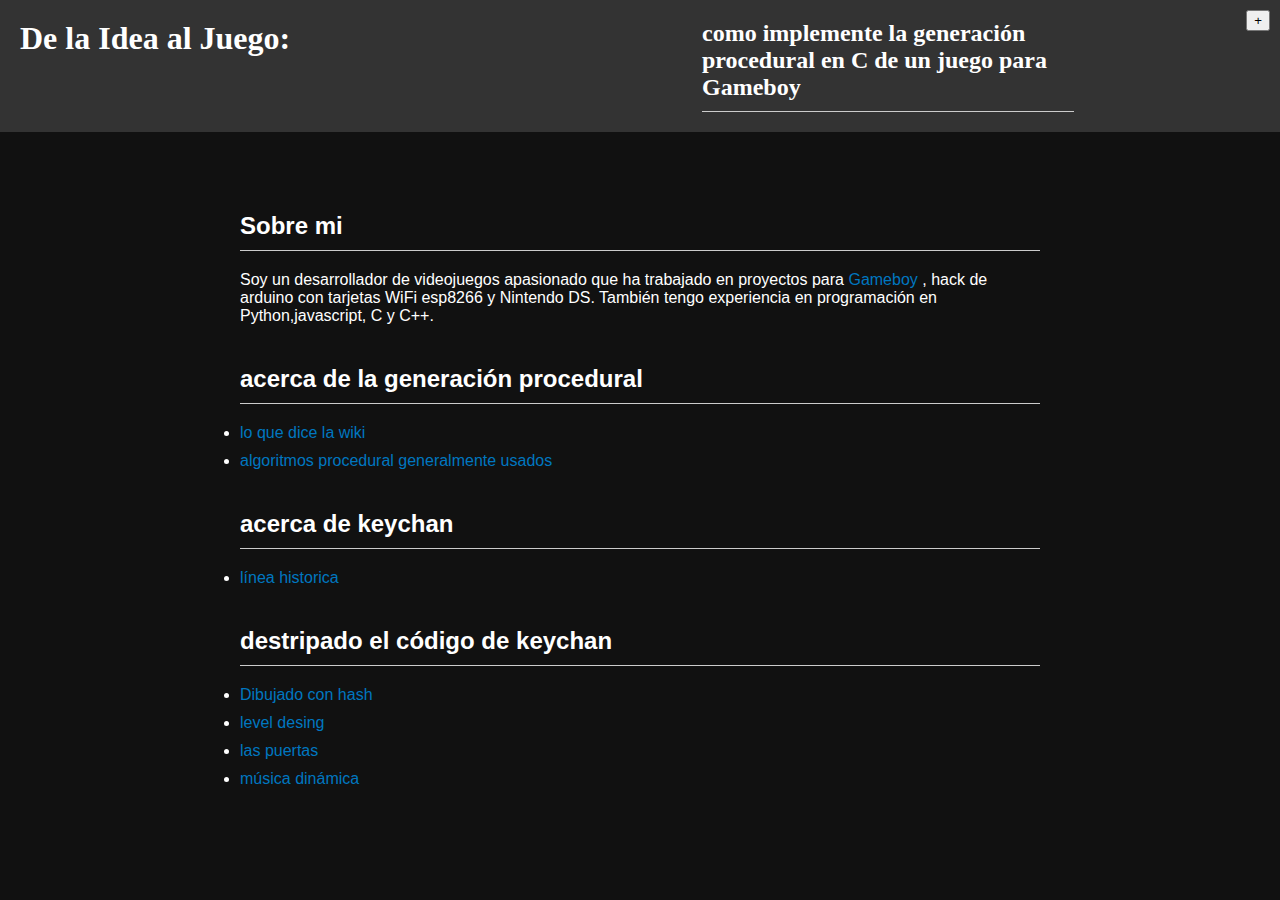
<file: index.html>
<html>
  <head>
    <meta http-equiv="Content-Type" content="text/html; charset=UTF-8">
    <meta name="viewport" content="width=device-width, initial-scale=1.0">
  
  <title>index</title>
  
    
    


<script>

function isOldBrowser() {
  const userAgent = navigator.userAgent;
  const isOldIE = /MSIE \d/.test(userAgent);
  const isOldFirefox = /firefox\/(2\.|3\.6)/i.test(userAgent);

  
  const isOldWindows = /Windows NT 5\./i.test(userAgent);
  
  

  return isOldIE  || isOldFirefox   || isOldWindows  ;
}




if(isOldBrowser()) {
window.location.href = "src/index.html";
} 
else{
window.location.href = "src/index.html";
} 

</script>

</head>
<body>
  <h1>Cargando página...</h1>
</body>
</html>
</file>
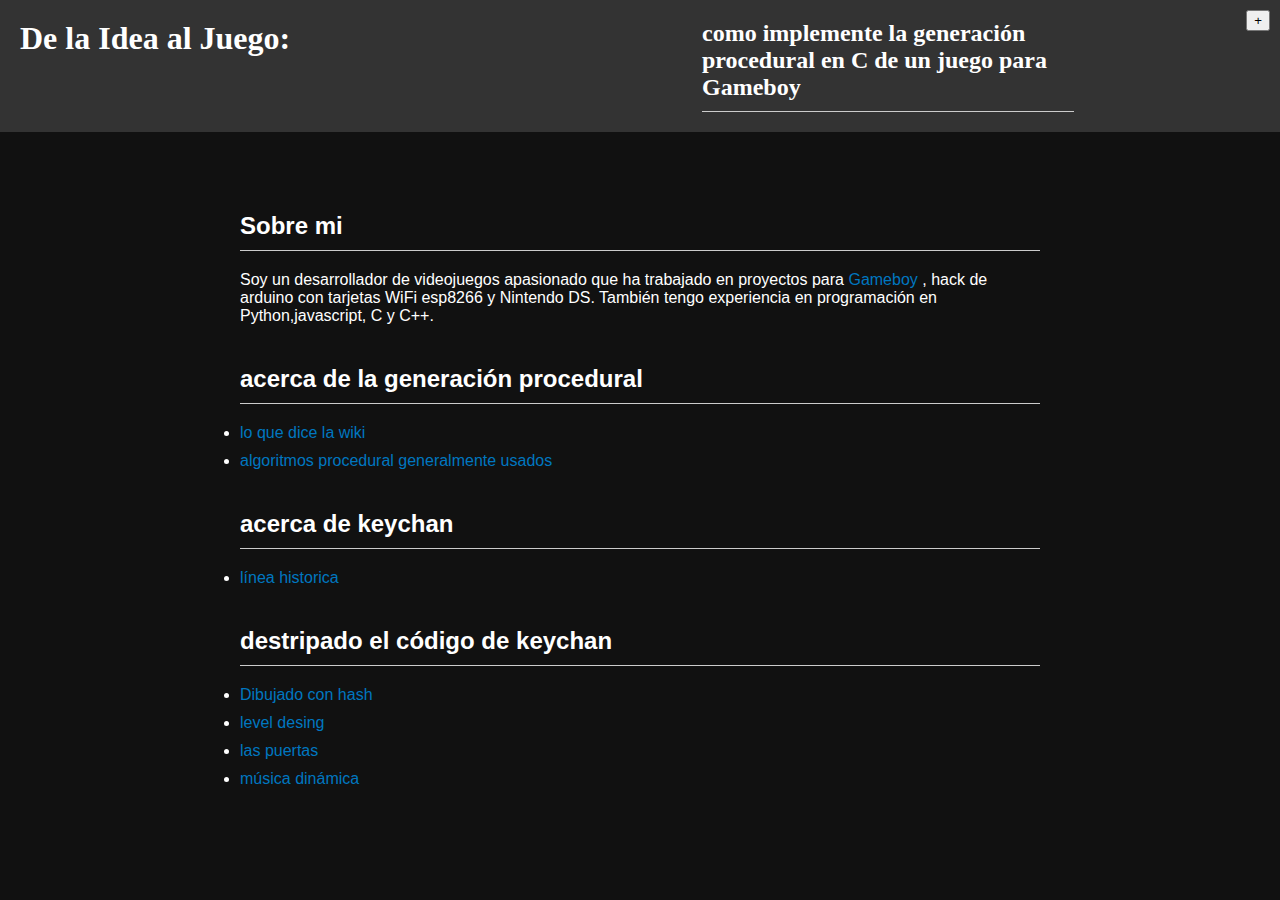
<file: src/index.html>
<!DOCTYPE html>
<html lang="en">
<head>
    <meta charset="UTF-8">
    <meta name="viewport" content="width=device-width, initial-scale=1.0">
    <title>Pantalla Completa</title>
    <style>
        /* Estilos para el botón */
        #fullscreen-button {
            position: fixed;
            top: 10px; /* Ajusta la posición vertical según tus preferencias */
            right: 10px; /* Ajusta la posición horizontal según tus preferencias */
            z-index: 999; /* Asegura que el botón esté en la parte superior */
        }
    </style>
</head>
<body style="margin: 0; overflow: hidden;">
    <button id="fullscreen-button">+</button>
    <iframe style="width: 100%; height: 100%; position: absolute; top: 0; left: 0; border: none;" id="embedded-iframe" src="i.html"></iframe>

    <script>
        const fullscreenButton = document.getElementById('fullscreen-button');
        const iframe = document.getElementById('embedded-iframe');

        fullscreenButton.addEventListener('click', () => {
            if (iframe) {
                if (iframe.requestFullscreen) {
                    iframe.requestFullscreen();
                } else if (iframe.mozRequestFullScreen) { // Firefox
                    iframe.mozRequestFullScreen();
                } else if (iframe.webkitRequestFullscreen) { // Chrome, Safari y Opera
                    iframe.webkitRequestFullscreen();
                } else if (iframe.msRequestFullscreen) { // Internet Explorer/Edge
                    iframe.msRequestFullscreen();
                }
            }
        });
    </script>
</body>
</html>
</file>
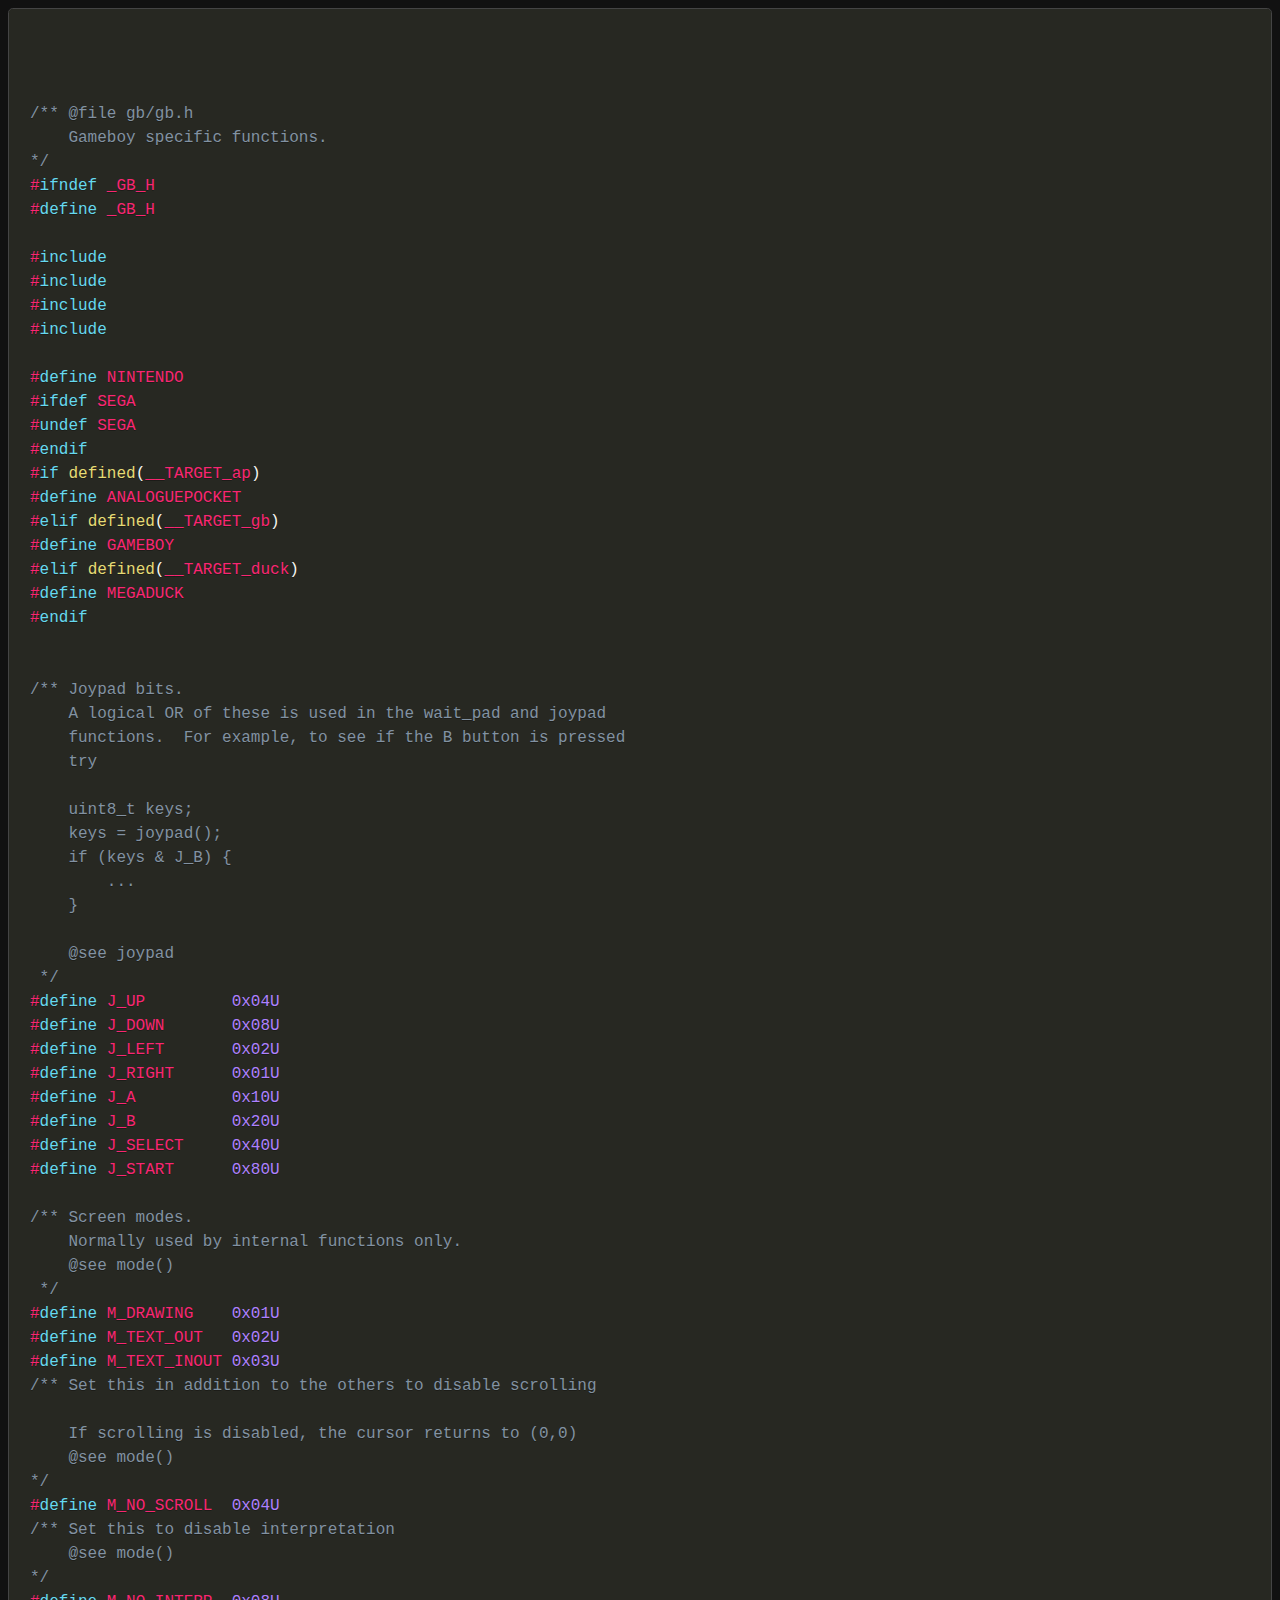
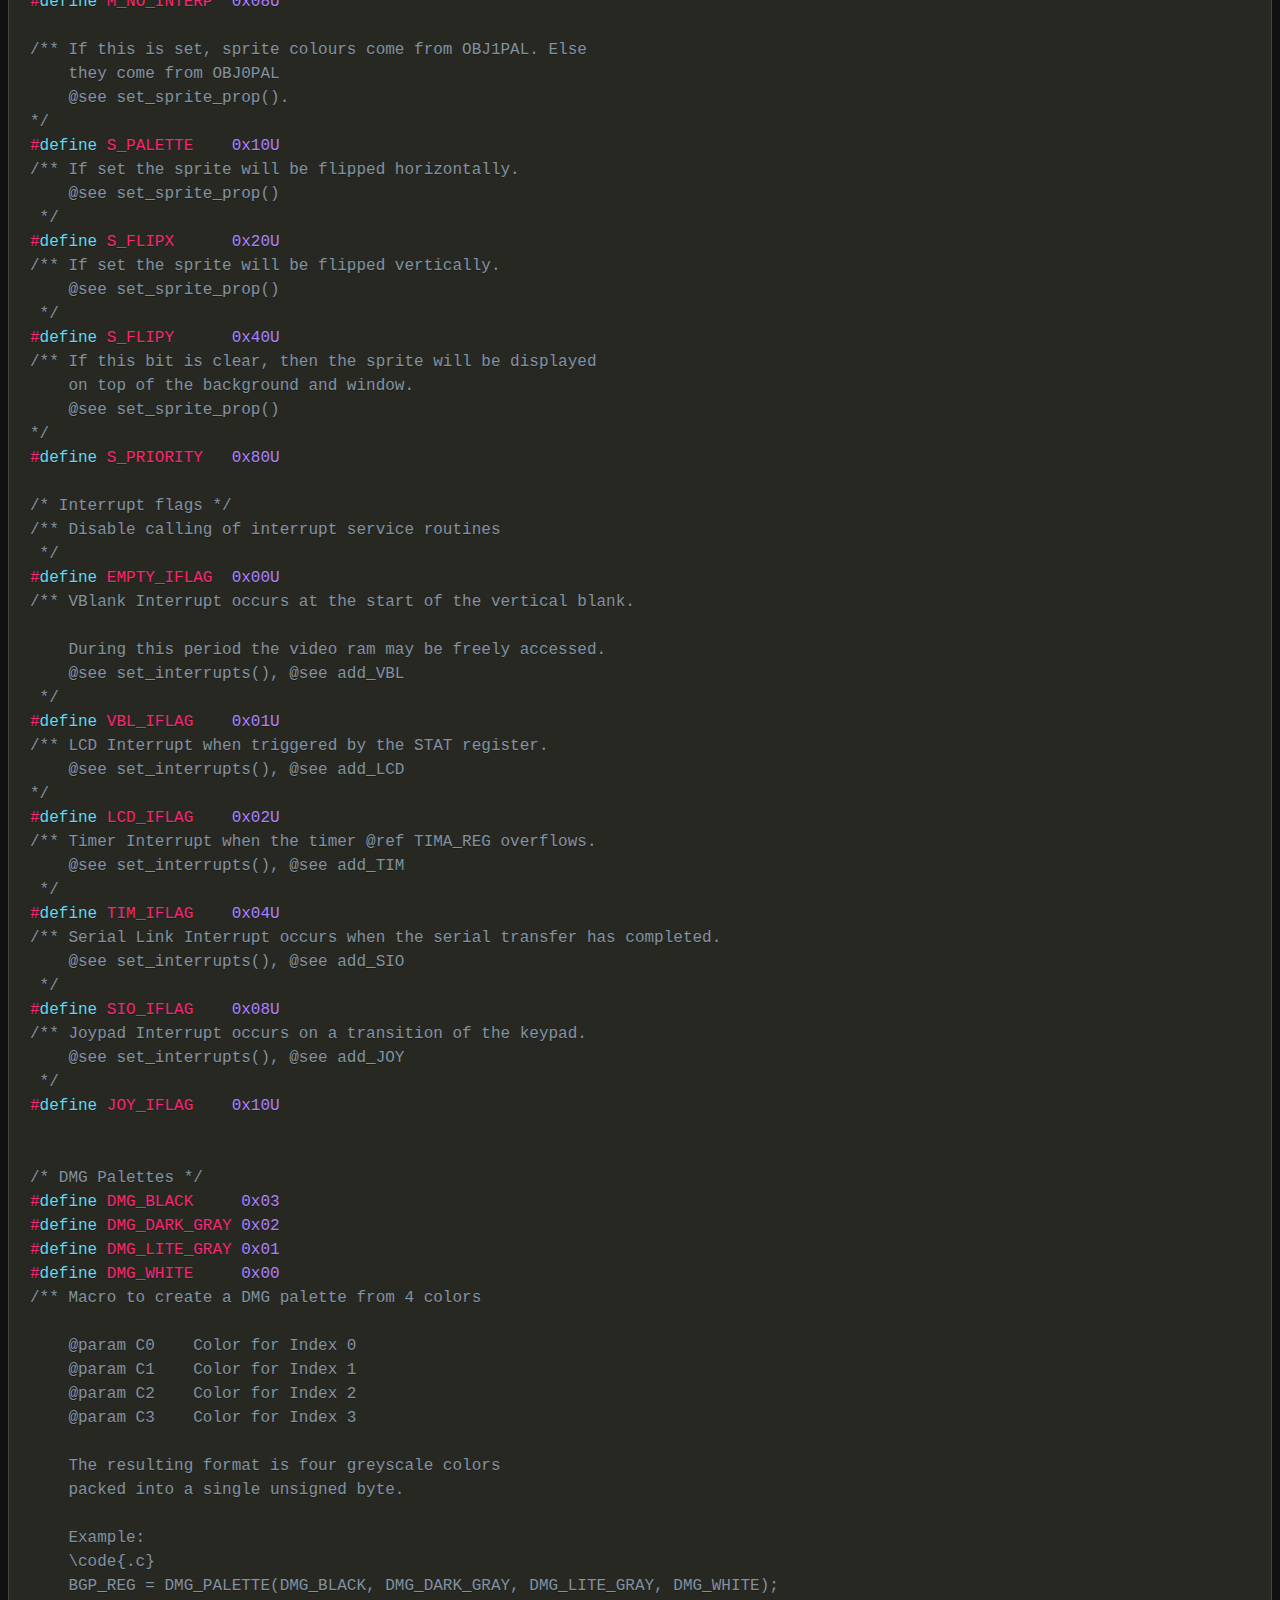
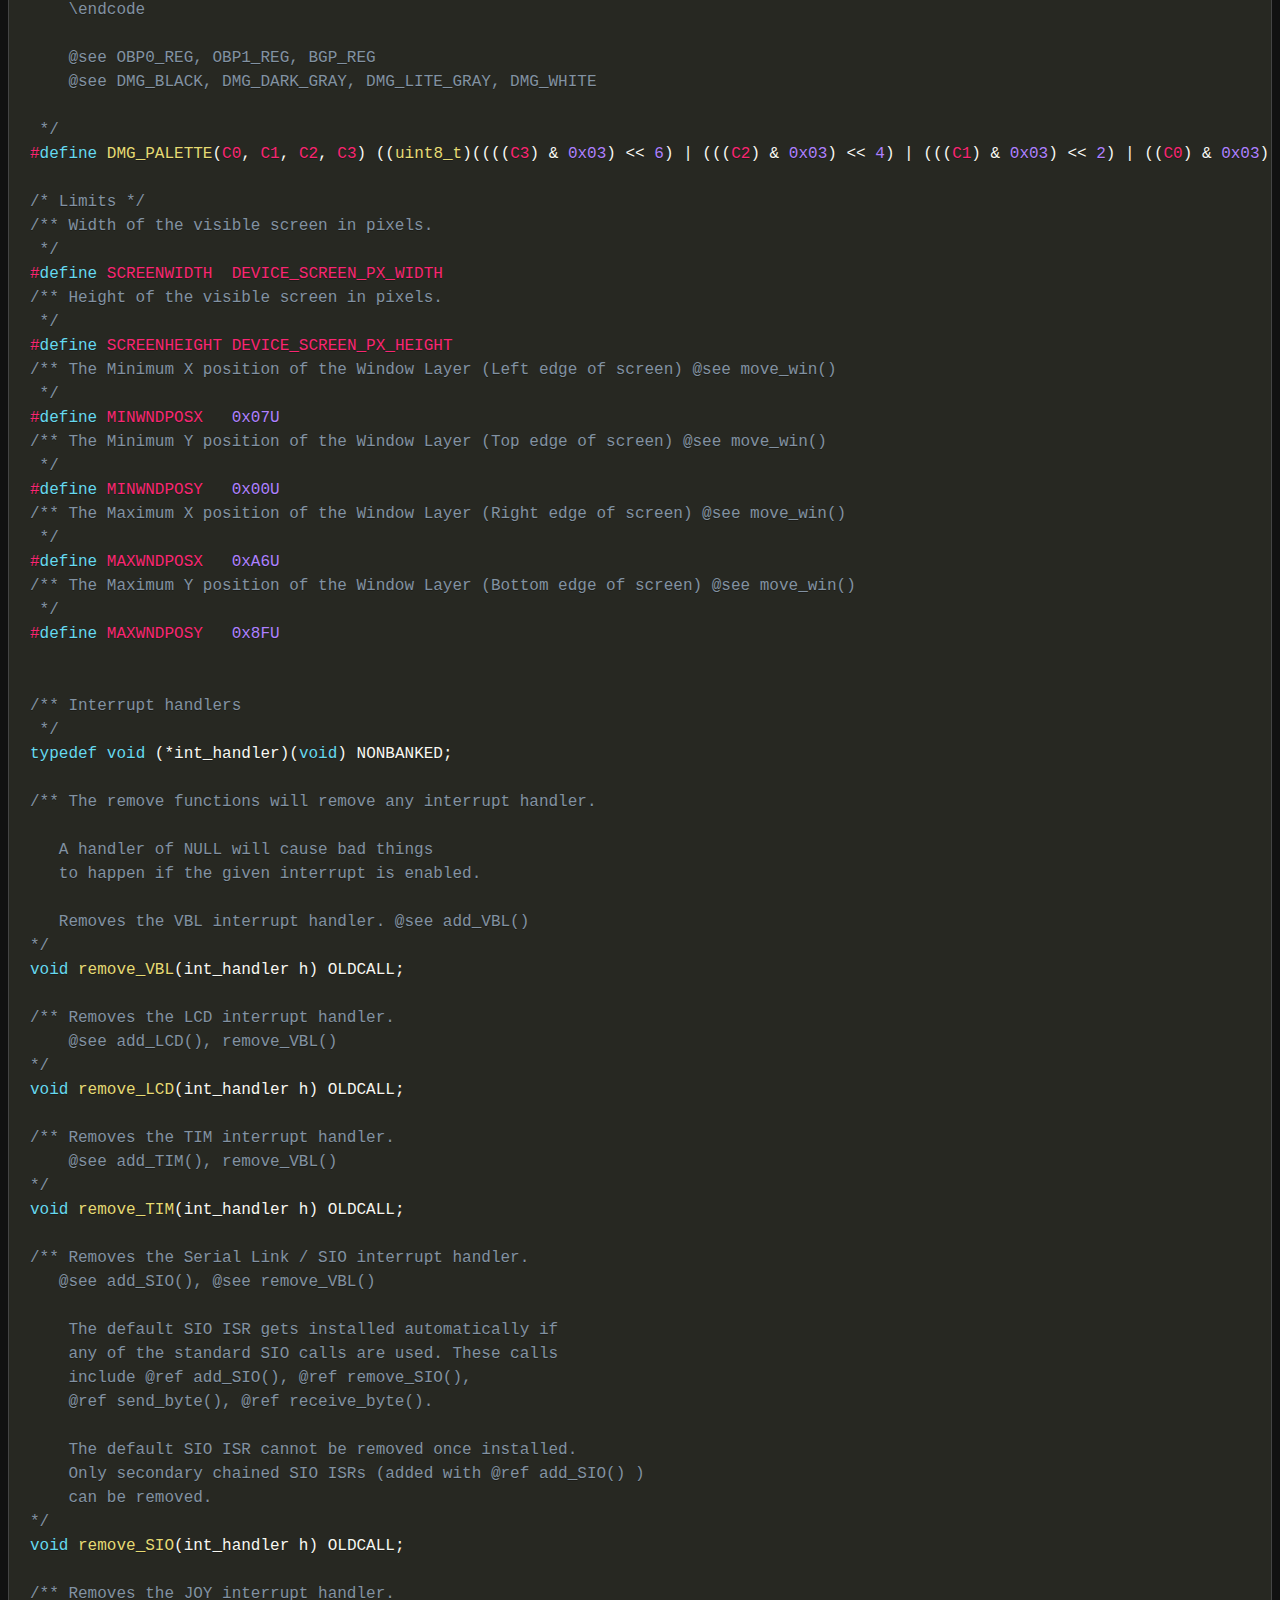
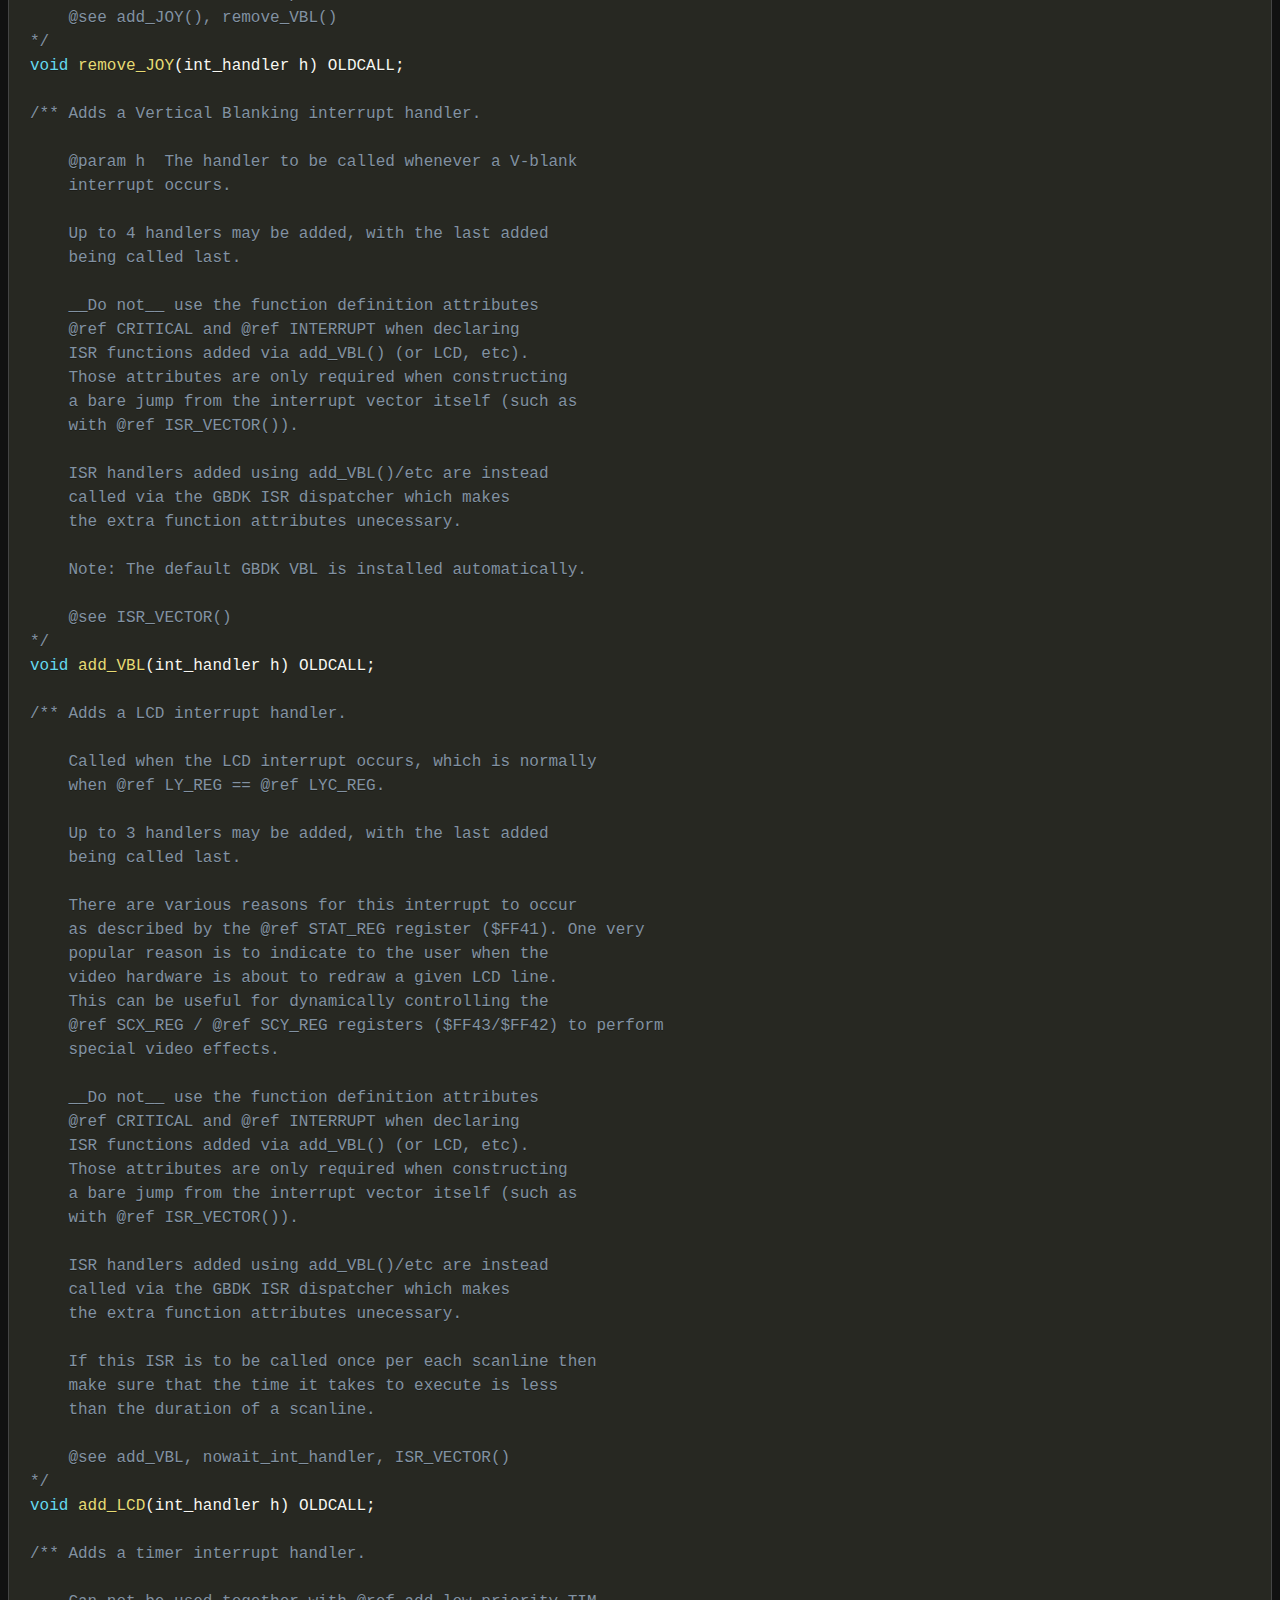
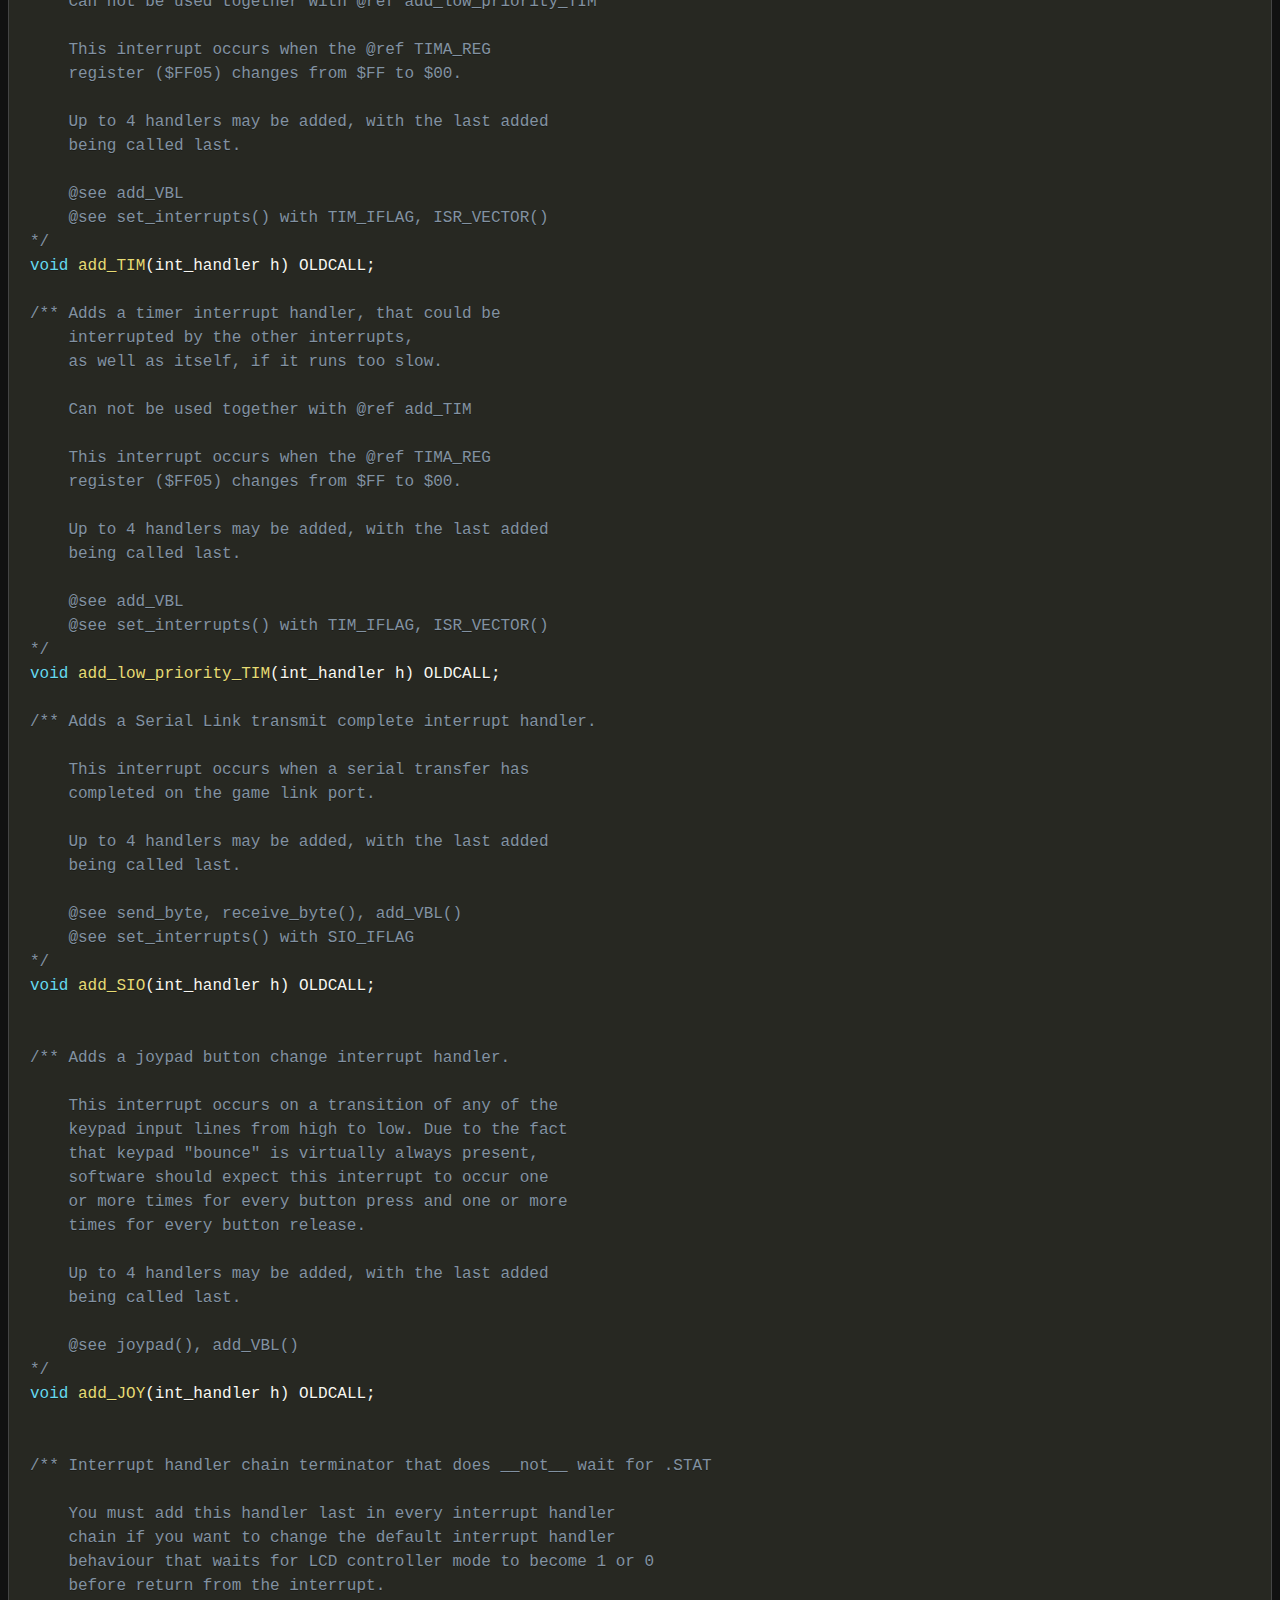
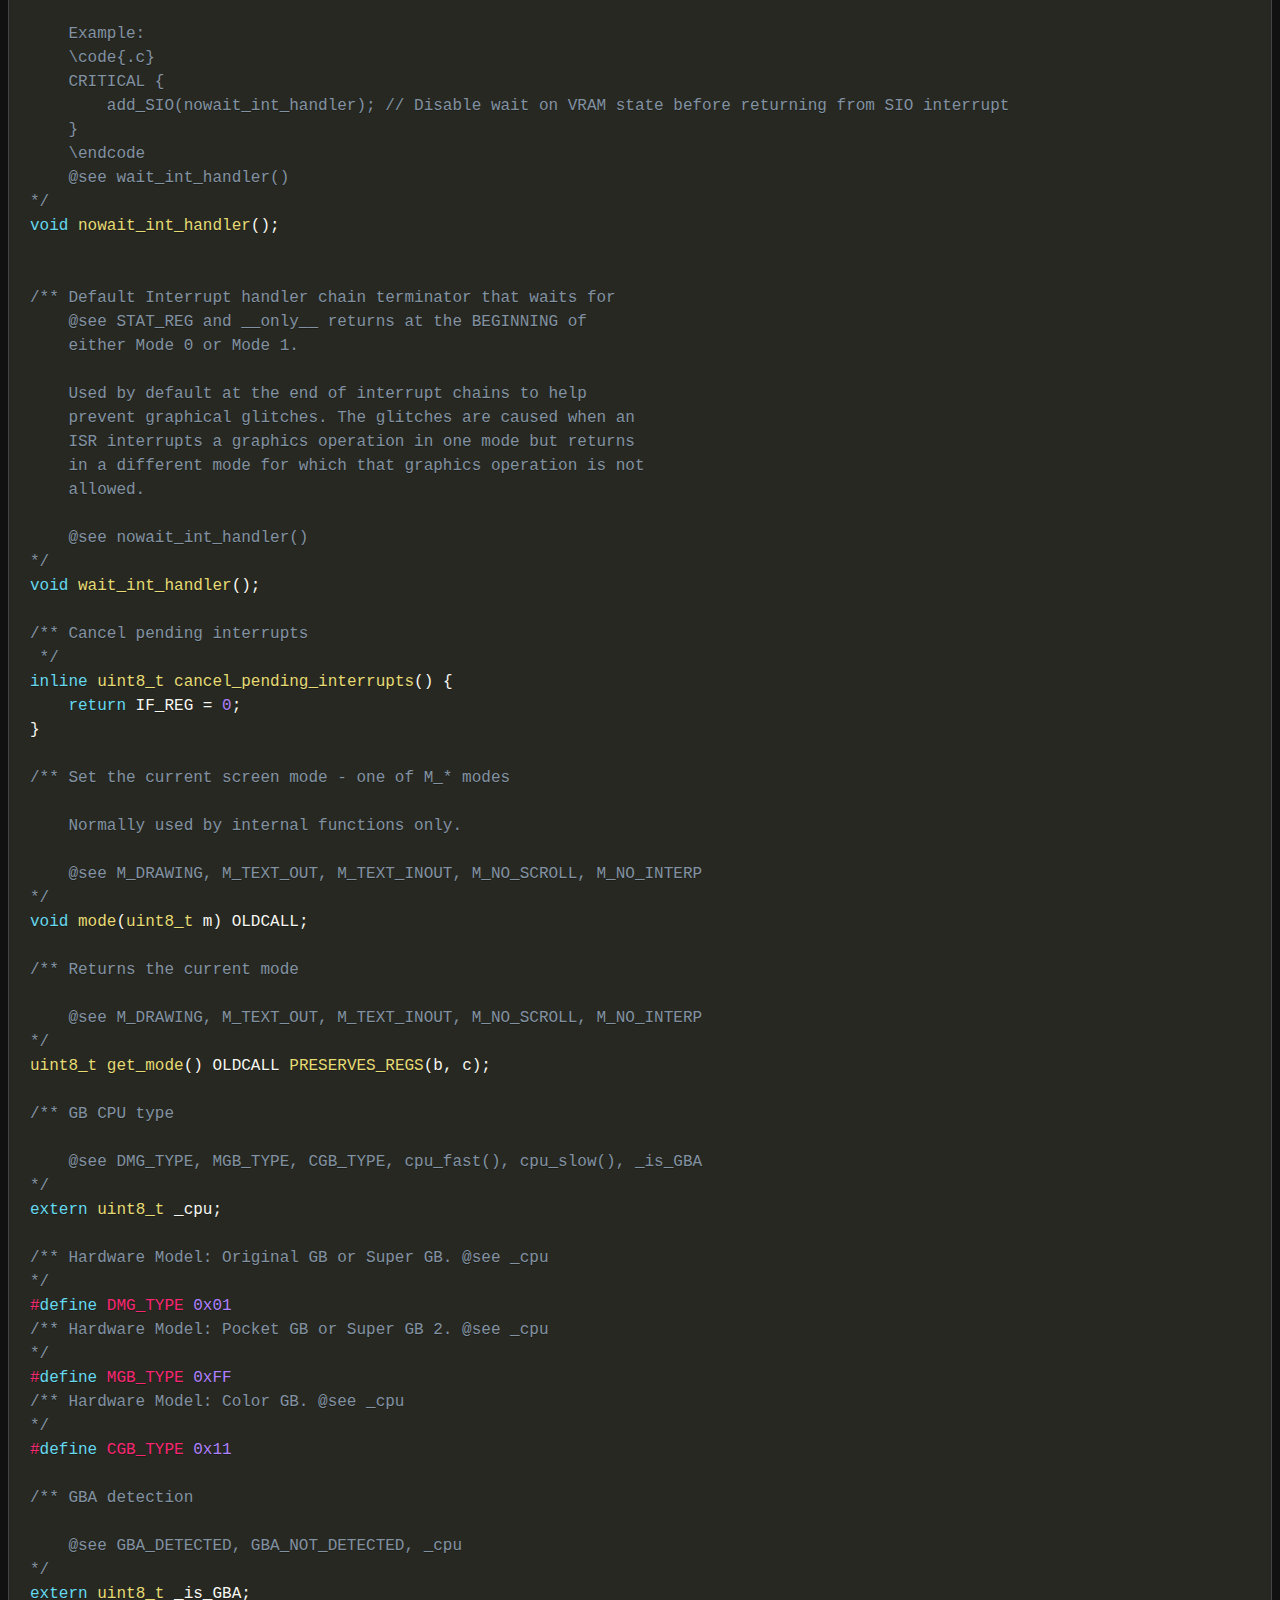
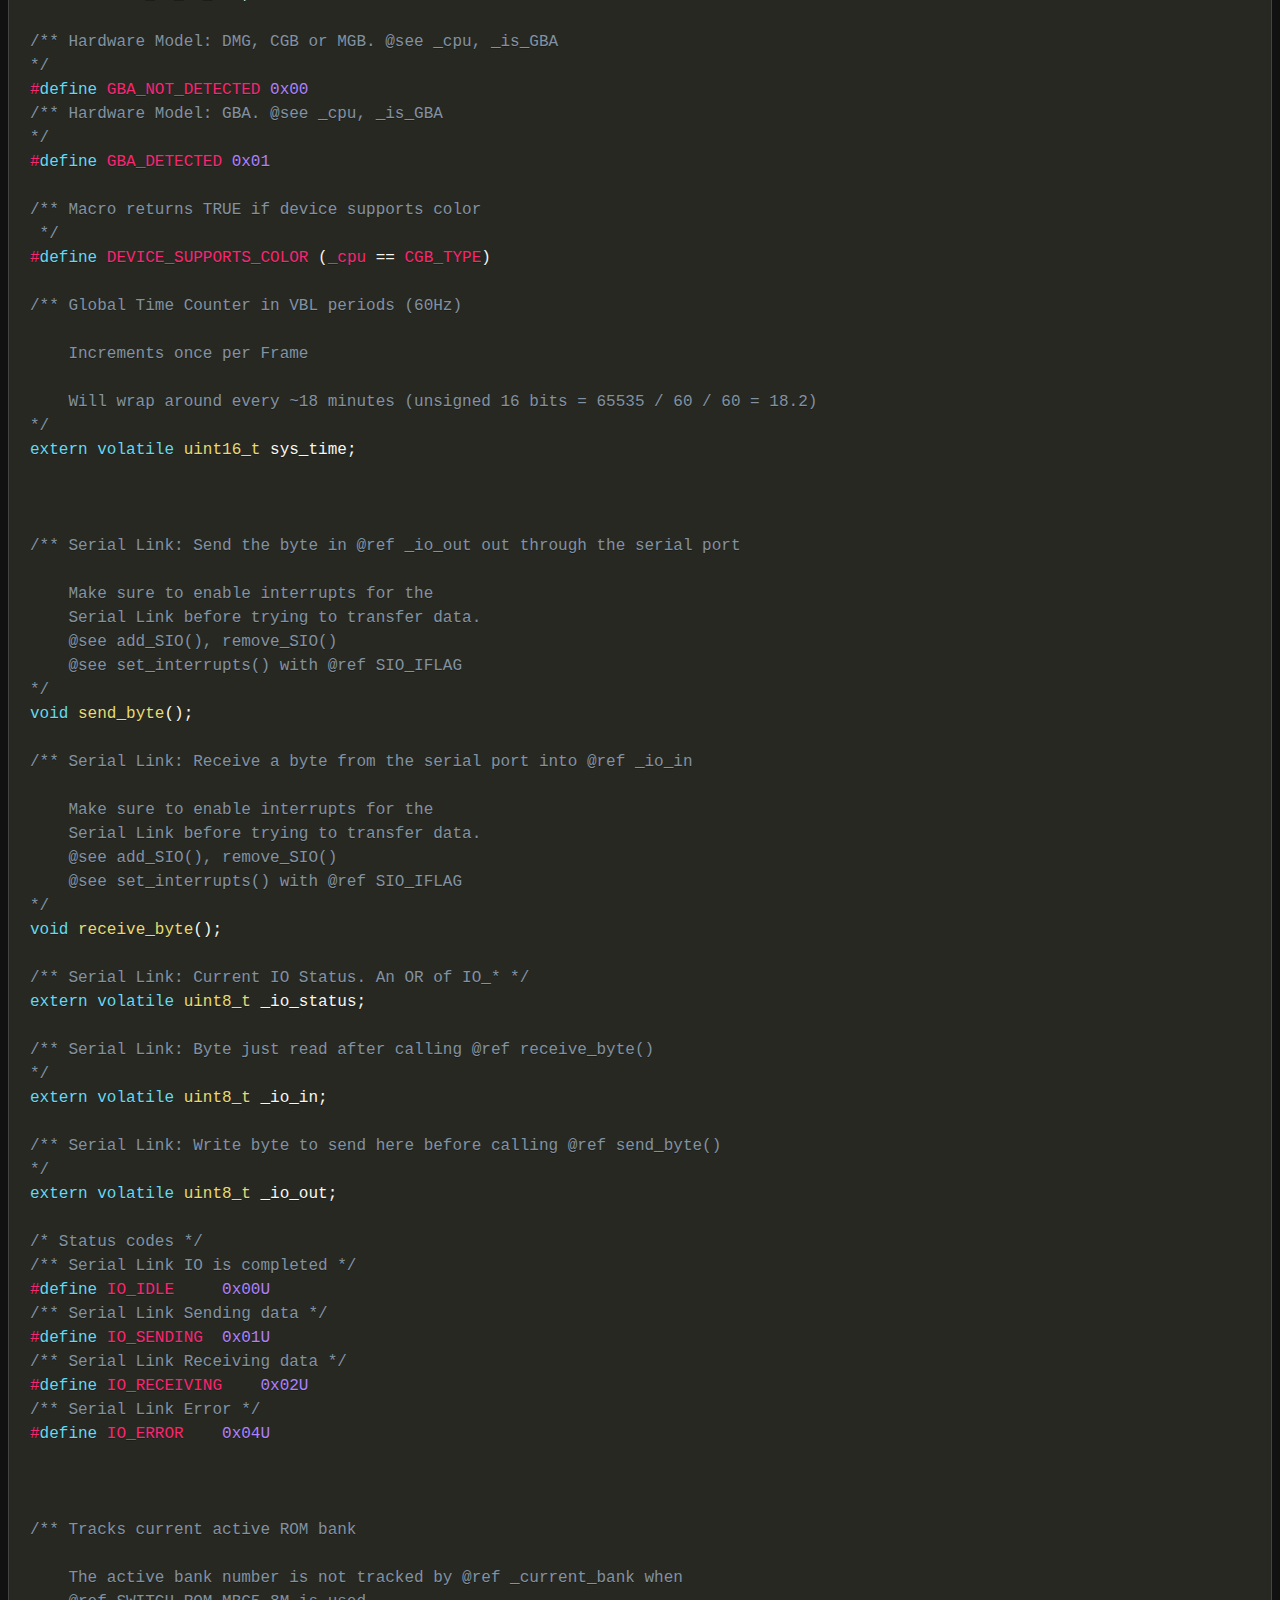
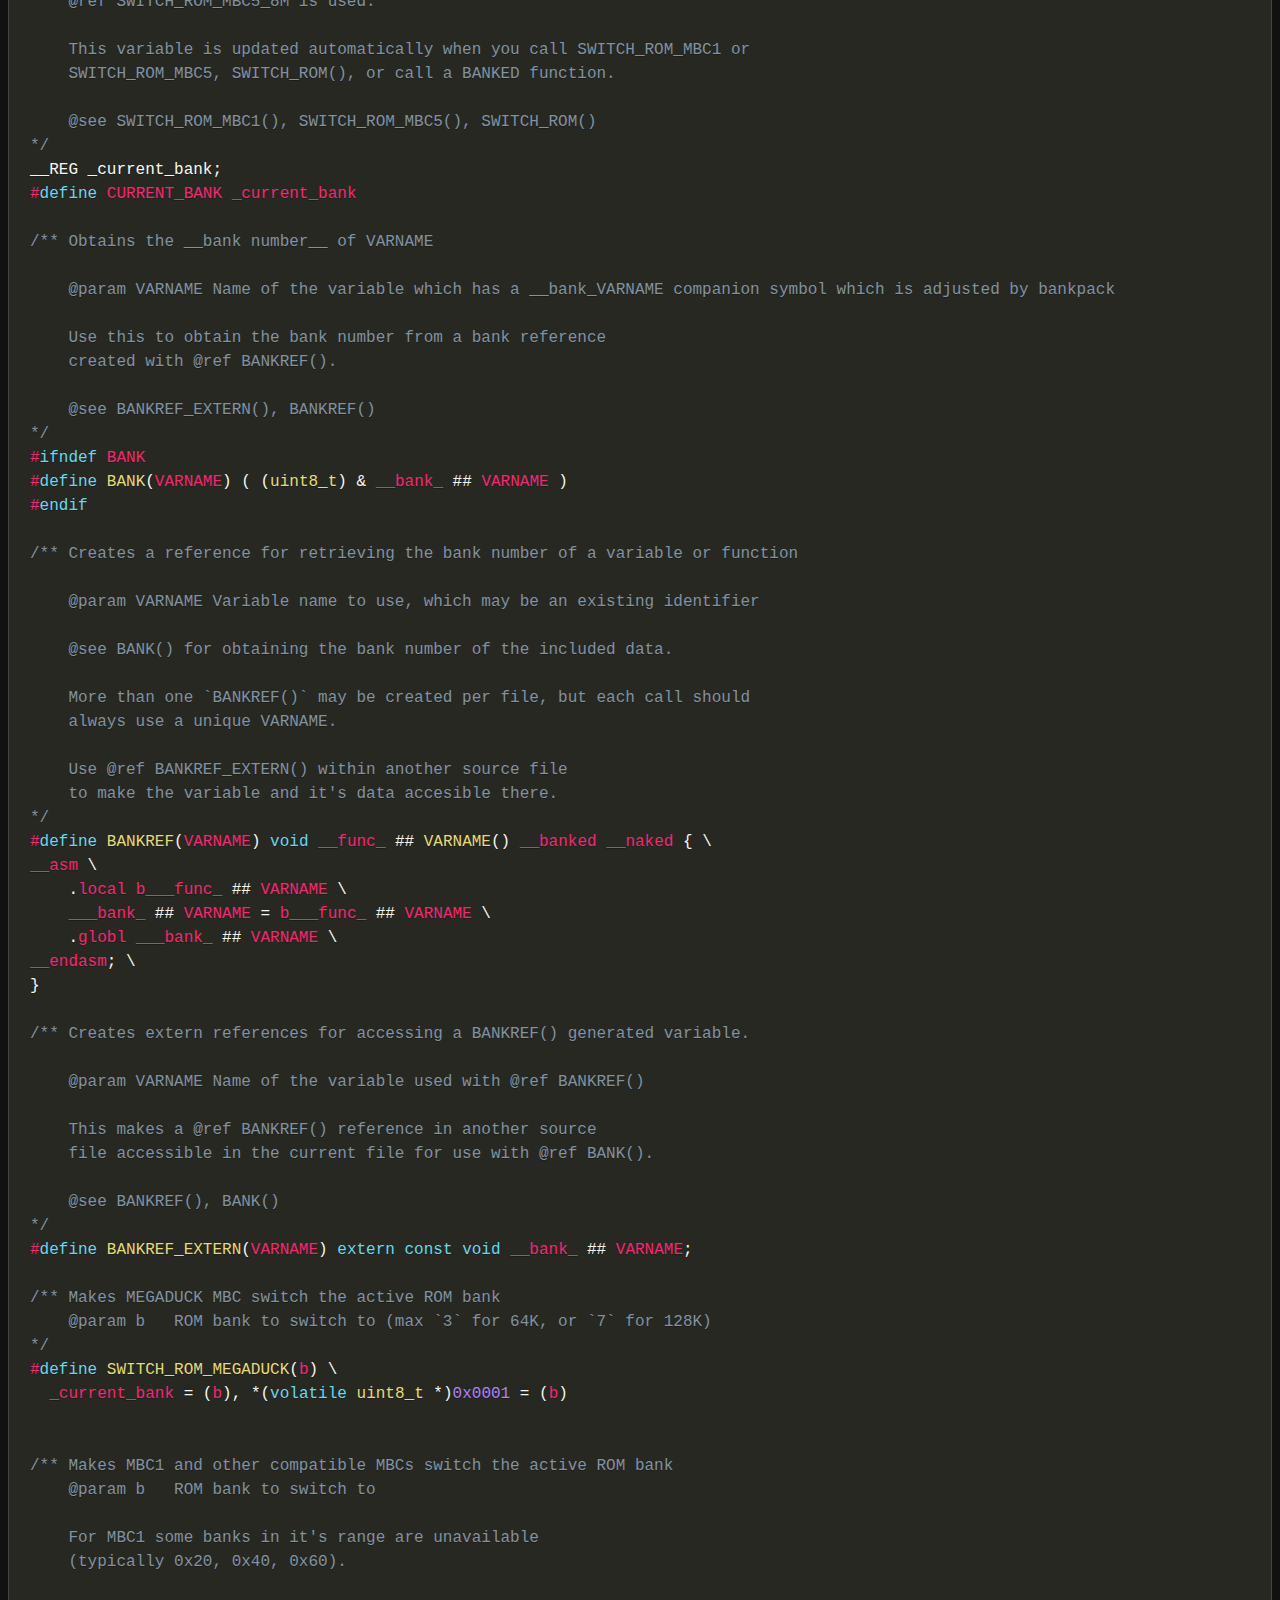
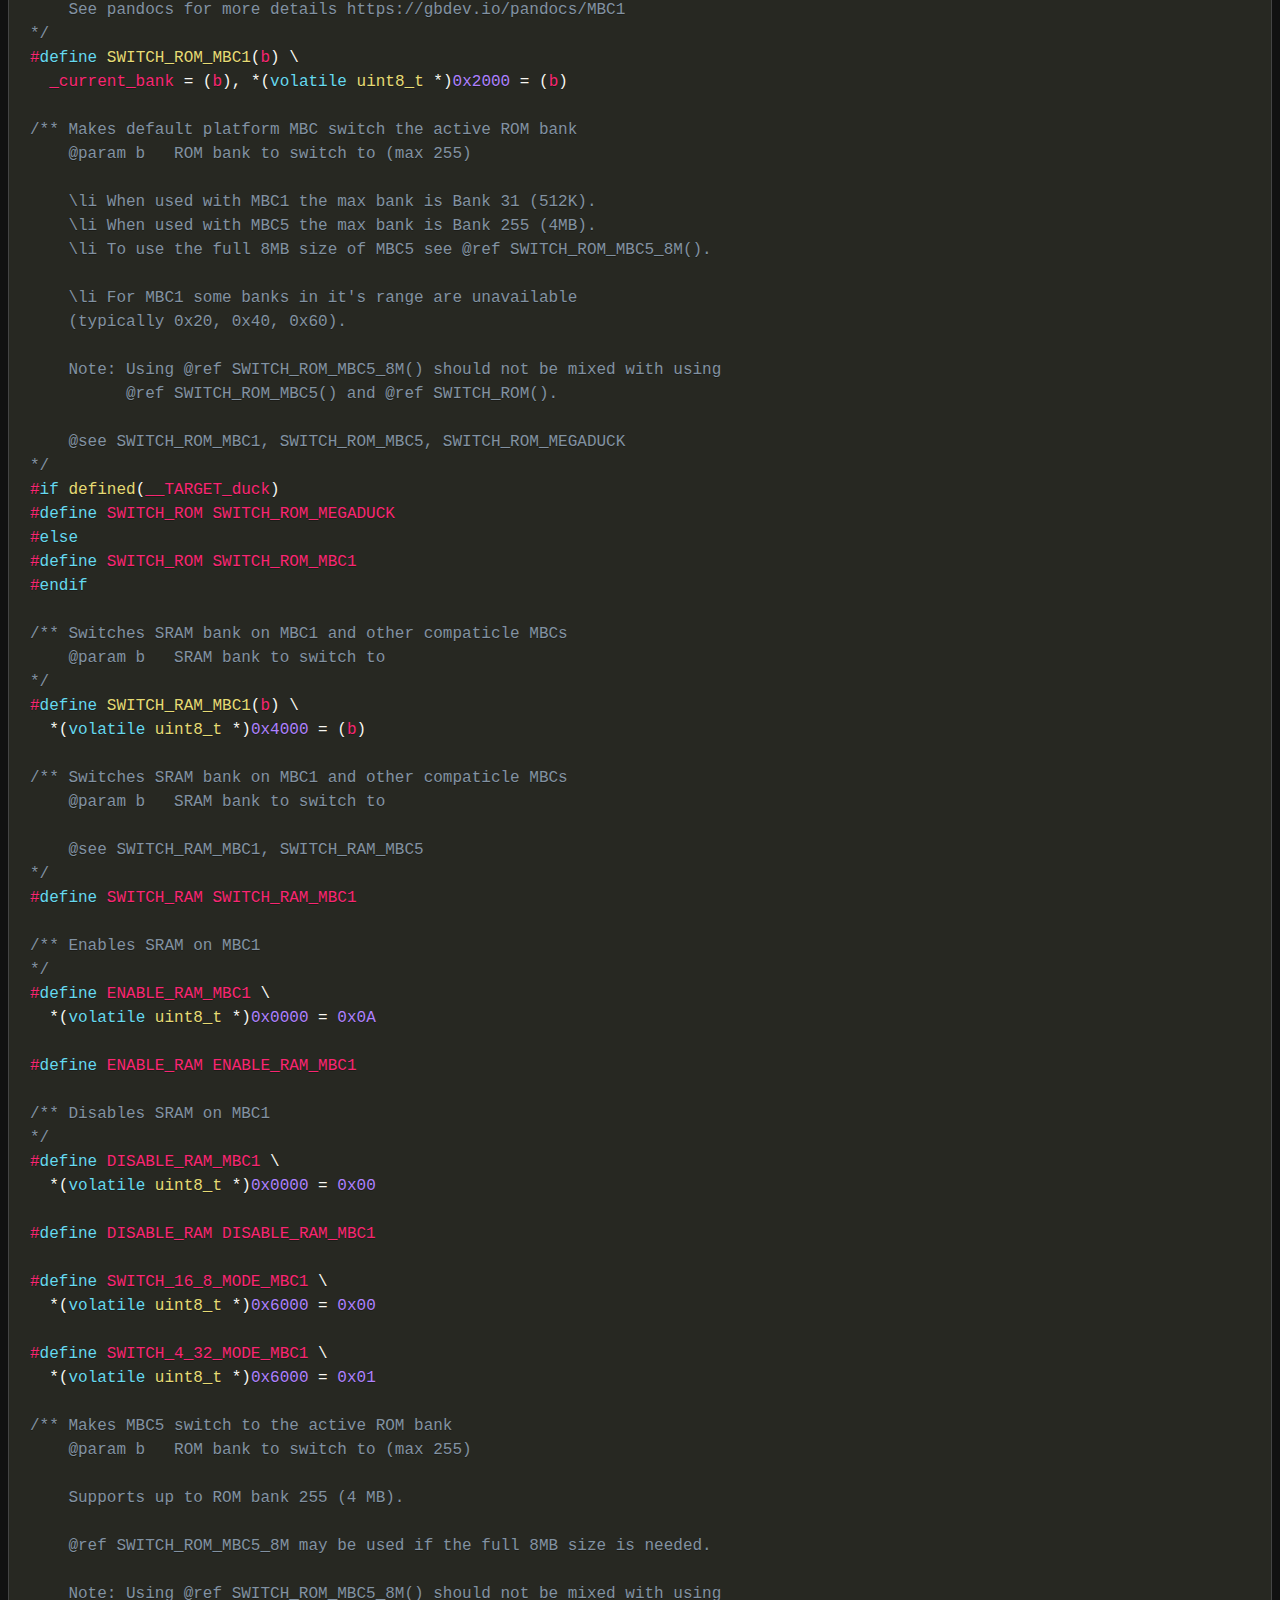
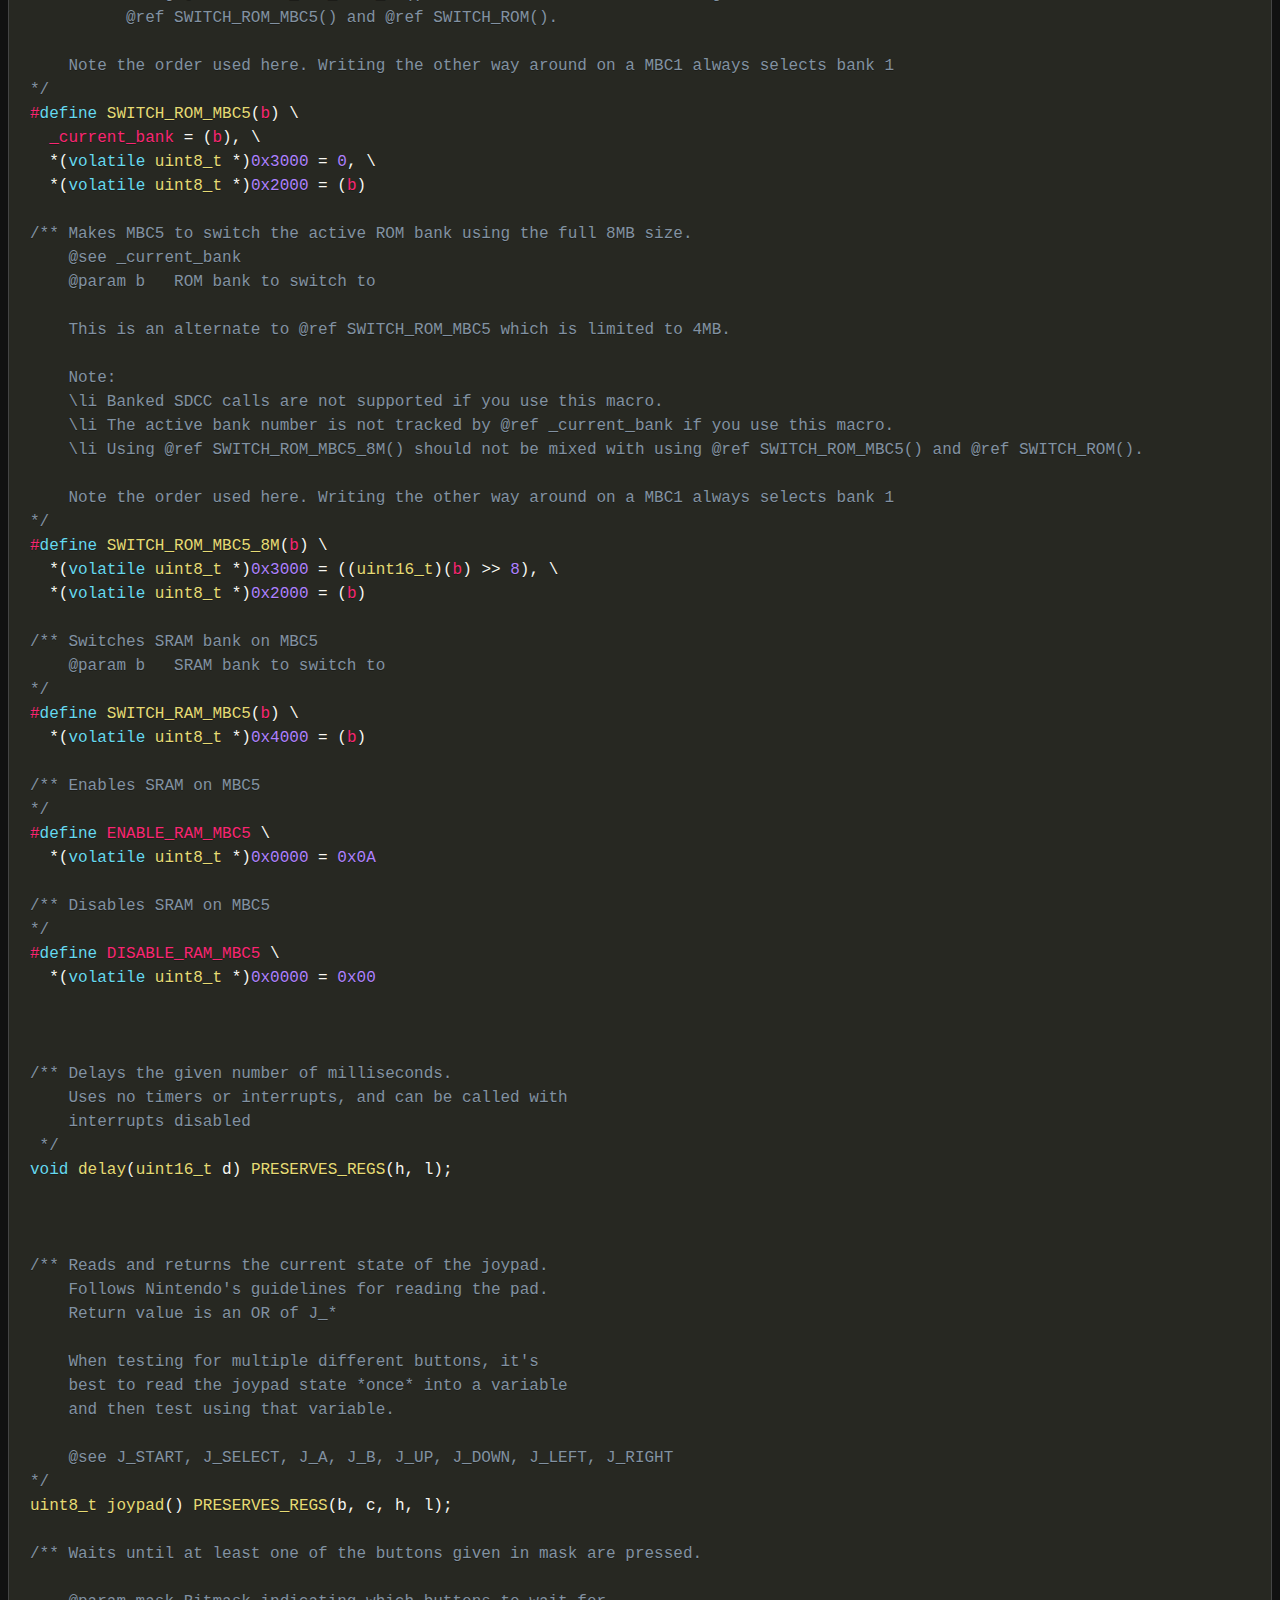
<file: src/gbh.html>
<!DOCTYPE html>
<html>
  <head>
    <link rel="stylesheet" type="text/css" href="style.css">
	 <link rel="stylesheet" href="https://cdnjs.cloudflare.com/ajax/libs/font-awesome/5.15.2/css/all.min.css"  />

    <meta charset="UTF-8">
    <meta name="viewport" content="width=device-width, initial-scale=1.0">

    <title>hash</title>

<!-- Incluye Prism.js y el tema que desees -->
<link href="prism.css" rel="stylesheet" />
<script src="prism.js"></script>


<script>
  Prism.highlightAll();
</script>


<pre>
<code class="language-c"> 


/** @file gb/gb.h
    Gameboy specific functions.
*/
#ifndef _GB_H
#define _GB_H

#include <types.h>
#include <stdint.h>
#include <gbdk/version.h>
#include <gb/hardware.h>

#define NINTENDO
#ifdef SEGA
#undef SEGA
#endif
#if defined(__TARGET_ap)
#define ANALOGUEPOCKET
#elif defined(__TARGET_gb)
#define GAMEBOY
#elif defined(__TARGET_duck)
#define MEGADUCK
#endif


/** Joypad bits.
    A logical OR of these is used in the wait_pad and joypad
    functions.  For example, to see if the B button is pressed
    try

    uint8_t keys;
    keys = joypad();
    if (keys & J_B) {
    	...
    }

    @see joypad
 */
#define	J_UP         0x04U
#define	J_DOWN       0x08U
#define	J_LEFT       0x02U
#define	J_RIGHT      0x01U
#define	J_A          0x10U
#define	J_B          0x20U
#define	J_SELECT     0x40U
#define	J_START      0x80U

/** Screen modes.
    Normally used by internal functions only.
    @see mode()
 */
#define	M_DRAWING    0x01U
#define	M_TEXT_OUT   0x02U
#define	M_TEXT_INOUT 0x03U
/** Set this in addition to the others to disable scrolling

    If scrolling is disabled, the cursor returns to (0,0)
    @see mode()
*/
#define M_NO_SCROLL  0x04U
/** Set this to disable interpretation
    @see mode()
*/
#define M_NO_INTERP  0x08U

/** If this is set, sprite colours come from OBJ1PAL. Else
    they come from OBJ0PAL
    @see set_sprite_prop().
*/
#define S_PALETTE    0x10U
/** If set the sprite will be flipped horizontally.
    @see set_sprite_prop()
 */
#define S_FLIPX      0x20U
/** If set the sprite will be flipped vertically.
    @see set_sprite_prop()
 */
#define S_FLIPY      0x40U
/** If this bit is clear, then the sprite will be displayed
    on top of the background and window.
    @see set_sprite_prop()
*/
#define S_PRIORITY   0x80U

/* Interrupt flags */
/** Disable calling of interrupt service routines
 */
#define EMPTY_IFLAG  0x00U
/** VBlank Interrupt occurs at the start of the vertical blank.

    During this period the video ram may be freely accessed.
    @see set_interrupts(), @see add_VBL
 */
#define VBL_IFLAG    0x01U
/** LCD Interrupt when triggered by the STAT register.
    @see set_interrupts(), @see add_LCD
*/
#define LCD_IFLAG    0x02U
/** Timer Interrupt when the timer @ref TIMA_REG overflows.
    @see set_interrupts(), @see add_TIM
 */
#define TIM_IFLAG    0x04U
/** Serial Link Interrupt occurs when the serial transfer has completed.
    @see set_interrupts(), @see add_SIO
 */
#define SIO_IFLAG    0x08U
/** Joypad Interrupt occurs on a transition of the keypad.
    @see set_interrupts(), @see add_JOY
 */
#define JOY_IFLAG    0x10U


/* DMG Palettes */
#define DMG_BLACK     0x03
#define DMG_DARK_GRAY 0x02
#define DMG_LITE_GRAY 0x01
#define DMG_WHITE     0x00
/** Macro to create a DMG palette from 4 colors

    @param C0    Color for Index 0
    @param C1    Color for Index 1
    @param C2    Color for Index 2
    @param C3    Color for Index 3

    The resulting format is four greyscale colors
    packed into a single unsigned byte.

    Example:
    \code{.c}
    BGP_REG = DMG_PALETTE(DMG_BLACK, DMG_DARK_GRAY, DMG_LITE_GRAY, DMG_WHITE);
    \endcode

    @see OBP0_REG, OBP1_REG, BGP_REG
    @see DMG_BLACK, DMG_DARK_GRAY, DMG_LITE_GRAY, DMG_WHITE

 */
#define DMG_PALETTE(C0, C1, C2, C3) ((uint8_t)((((C3) & 0x03) << 6) | (((C2) & 0x03) << 4) | (((C1) & 0x03) << 2) | ((C0) & 0x03)))

/* Limits */
/** Width of the visible screen in pixels.
 */
#define SCREENWIDTH  DEVICE_SCREEN_PX_WIDTH
/** Height of the visible screen in pixels.
 */
#define SCREENHEIGHT DEVICE_SCREEN_PX_HEIGHT
/** The Minimum X position of the Window Layer (Left edge of screen) @see move_win()
 */
#define MINWNDPOSX   0x07U
/** The Minimum Y position of the Window Layer (Top edge of screen) @see move_win()
 */
#define MINWNDPOSY   0x00U
/** The Maximum X position of the Window Layer (Right edge of screen) @see move_win()
 */
#define MAXWNDPOSX   0xA6U
/** The Maximum Y position of the Window Layer (Bottom edge of screen) @see move_win()
 */
#define MAXWNDPOSY   0x8FU


/** Interrupt handlers
 */
typedef void (*int_handler)(void) NONBANKED;

/** The remove functions will remove any interrupt handler.

   A handler of NULL will cause bad things
   to happen if the given interrupt is enabled.

   Removes the VBL interrupt handler. @see add_VBL()
*/
void remove_VBL(int_handler h) OLDCALL;

/** Removes the LCD interrupt handler.
    @see add_LCD(), remove_VBL()
*/
void remove_LCD(int_handler h) OLDCALL;

/** Removes the TIM interrupt handler.
    @see add_TIM(), remove_VBL()
*/
void remove_TIM(int_handler h) OLDCALL;

/** Removes the Serial Link / SIO interrupt handler.
   @see add_SIO(), @see remove_VBL()

    The default SIO ISR gets installed automatically if
    any of the standard SIO calls are used. These calls
    include @ref add_SIO(), @ref remove_SIO(),
    @ref send_byte(), @ref receive_byte().

    The default SIO ISR cannot be removed once installed.
    Only secondary chained SIO ISRs (added with @ref add_SIO() )
    can be removed.
*/
void remove_SIO(int_handler h) OLDCALL;

/** Removes the JOY interrupt handler.
    @see add_JOY(), remove_VBL()
*/
void remove_JOY(int_handler h) OLDCALL;

/** Adds a Vertical Blanking interrupt handler.

    @param h  The handler to be called whenever a V-blank
    interrupt occurs.

    Up to 4 handlers may be added, with the last added
    being called last.

    __Do not__ use the function definition attributes
    @ref CRITICAL and @ref INTERRUPT when declaring
    ISR functions added via add_VBL() (or LCD, etc).
    Those attributes are only required when constructing
    a bare jump from the interrupt vector itself (such as
    with @ref ISR_VECTOR()).

    ISR handlers added using add_VBL()/etc are instead
    called via the GBDK ISR dispatcher which makes
    the extra function attributes unecessary.

    Note: The default GBDK VBL is installed automatically.

    @see ISR_VECTOR()
*/
void add_VBL(int_handler h) OLDCALL;

/** Adds a LCD interrupt handler.

    Called when the LCD interrupt occurs, which is normally
    when @ref LY_REG == @ref LYC_REG.

    Up to 3 handlers may be added, with the last added
    being called last.

    There are various reasons for this interrupt to occur
    as described by the @ref STAT_REG register ($FF41). One very
    popular reason is to indicate to the user when the
    video hardware is about to redraw a given LCD line.
    This can be useful for dynamically controlling the
    @ref SCX_REG / @ref SCY_REG registers ($FF43/$FF42) to perform
    special video effects.
    
    __Do not__ use the function definition attributes
    @ref CRITICAL and @ref INTERRUPT when declaring
    ISR functions added via add_VBL() (or LCD, etc).
    Those attributes are only required when constructing
    a bare jump from the interrupt vector itself (such as
    with @ref ISR_VECTOR()).

    ISR handlers added using add_VBL()/etc are instead
    called via the GBDK ISR dispatcher which makes
    the extra function attributes unecessary.

    If this ISR is to be called once per each scanline then
    make sure that the time it takes to execute is less
    than the duration of a scanline.

    @see add_VBL, nowait_int_handler, ISR_VECTOR()
*/
void add_LCD(int_handler h) OLDCALL;

/** Adds a timer interrupt handler.

    Can not be used together with @ref add_low_priority_TIM

    This interrupt occurs when the @ref TIMA_REG
    register ($FF05) changes from $FF to $00.

    Up to 4 handlers may be added, with the last added
    being called last.

    @see add_VBL
    @see set_interrupts() with TIM_IFLAG, ISR_VECTOR()
*/
void add_TIM(int_handler h) OLDCALL;

/** Adds a timer interrupt handler, that could be
    interrupted by the other interrupts,
    as well as itself, if it runs too slow.

    Can not be used together with @ref add_TIM

    This interrupt occurs when the @ref TIMA_REG
    register ($FF05) changes from $FF to $00.

    Up to 4 handlers may be added, with the last added
    being called last.

    @see add_VBL
    @see set_interrupts() with TIM_IFLAG, ISR_VECTOR()
*/
void add_low_priority_TIM(int_handler h) OLDCALL;

/** Adds a Serial Link transmit complete interrupt handler.

    This interrupt occurs when a serial transfer has
    completed on the game link port.

    Up to 4 handlers may be added, with the last added
    being called last.

    @see send_byte, receive_byte(), add_VBL()
    @see set_interrupts() with SIO_IFLAG
*/
void add_SIO(int_handler h) OLDCALL;


/** Adds a joypad button change interrupt handler.

    This interrupt occurs on a transition of any of the
    keypad input lines from high to low. Due to the fact
    that keypad "bounce" is virtually always present,
    software should expect this interrupt to occur one
    or more times for every button press and one or more
    times for every button release.

    Up to 4 handlers may be added, with the last added
    being called last.

    @see joypad(), add_VBL()
*/
void add_JOY(int_handler h) OLDCALL;


/** Interrupt handler chain terminator that does __not__ wait for .STAT

    You must add this handler last in every interrupt handler
    chain if you want to change the default interrupt handler
    behaviour that waits for LCD controller mode to become 1 or 0
    before return from the interrupt.

    Example:
    \code{.c}
    CRITICAL {
        add_SIO(nowait_int_handler); // Disable wait on VRAM state before returning from SIO interrupt
    }
    \endcode
    @see wait_int_handler()
*/
void nowait_int_handler();


/** Default Interrupt handler chain terminator that waits for
    @see STAT_REG and __only__ returns at the BEGINNING of
    either Mode 0 or Mode 1.

    Used by default at the end of interrupt chains to help
    prevent graphical glitches. The glitches are caused when an
    ISR interrupts a graphics operation in one mode but returns
    in a different mode for which that graphics operation is not
    allowed.

    @see nowait_int_handler()
*/
void wait_int_handler();

/** Cancel pending interrupts
 */
inline uint8_t cancel_pending_interrupts() {
    return IF_REG = 0;
}

/** Set the current screen mode - one of M_* modes

    Normally used by internal functions only.

    @see M_DRAWING, M_TEXT_OUT, M_TEXT_INOUT, M_NO_SCROLL, M_NO_INTERP
*/
void mode(uint8_t m) OLDCALL;

/** Returns the current mode

    @see M_DRAWING, M_TEXT_OUT, M_TEXT_INOUT, M_NO_SCROLL, M_NO_INTERP
*/
uint8_t get_mode() OLDCALL PRESERVES_REGS(b, c);

/** GB CPU type

    @see DMG_TYPE, MGB_TYPE, CGB_TYPE, cpu_fast(), cpu_slow(), _is_GBA
*/
extern uint8_t _cpu;

/** Hardware Model: Original GB or Super GB. @see _cpu
*/
#define DMG_TYPE 0x01
/** Hardware Model: Pocket GB or Super GB 2. @see _cpu
*/
#define MGB_TYPE 0xFF
/** Hardware Model: Color GB. @see _cpu
*/
#define CGB_TYPE 0x11

/** GBA detection

    @see GBA_DETECTED, GBA_NOT_DETECTED, _cpu
*/
extern uint8_t _is_GBA;

/** Hardware Model: DMG, CGB or MGB. @see _cpu, _is_GBA
*/
#define GBA_NOT_DETECTED 0x00
/** Hardware Model: GBA. @see _cpu, _is_GBA
*/
#define GBA_DETECTED 0x01

/** Macro returns TRUE if device supports color
 */
#define DEVICE_SUPPORTS_COLOR (_cpu == CGB_TYPE)

/** Global Time Counter in VBL periods (60Hz)

    Increments once per Frame

    Will wrap around every ~18 minutes (unsigned 16 bits = 65535 / 60 / 60 = 18.2)
*/
extern volatile uint16_t sys_time;



/** Serial Link: Send the byte in @ref _io_out out through the serial port

    Make sure to enable interrupts for the
    Serial Link before trying to transfer data.
    @see add_SIO(), remove_SIO()
    @see set_interrupts() with @ref SIO_IFLAG
*/
void send_byte();

/** Serial Link: Receive a byte from the serial port into @ref _io_in

    Make sure to enable interrupts for the
    Serial Link before trying to transfer data.
    @see add_SIO(), remove_SIO()
    @see set_interrupts() with @ref SIO_IFLAG
*/
void receive_byte();

/** Serial Link: Current IO Status. An OR of IO_* */
extern volatile uint8_t _io_status;

/** Serial Link: Byte just read after calling @ref receive_byte()
*/
extern volatile uint8_t _io_in;

/** Serial Link: Write byte to send here before calling @ref send_byte()
*/
extern volatile uint8_t _io_out;

/* Status codes */
/** Serial Link IO is completed */
#define IO_IDLE		0x00U
/** Serial Link Sending data */
#define IO_SENDING	0x01U
/** Serial Link Receiving data */
#define IO_RECEIVING	0x02U
/** Serial Link Error */
#define IO_ERROR	0x04U



/** Tracks current active ROM bank

    The active bank number is not tracked by @ref _current_bank when
    @ref SWITCH_ROM_MBC5_8M is used.

    This variable is updated automatically when you call SWITCH_ROM_MBC1 or
    SWITCH_ROM_MBC5, SWITCH_ROM(), or call a BANKED function.

    @see SWITCH_ROM_MBC1(), SWITCH_ROM_MBC5(), SWITCH_ROM()
*/
__REG _current_bank;
#define CURRENT_BANK _current_bank

/** Obtains the __bank number__ of VARNAME

    @param VARNAME Name of the variable which has a __bank_VARNAME companion symbol which is adjusted by bankpack

    Use this to obtain the bank number from a bank reference
    created with @ref BANKREF().

    @see BANKREF_EXTERN(), BANKREF()
*/
#ifndef BANK
#define BANK(VARNAME) ( (uint8_t) & __bank_ ## VARNAME )
#endif

/** Creates a reference for retrieving the bank number of a variable or function

    @param VARNAME Variable name to use, which may be an existing identifier

    @see BANK() for obtaining the bank number of the included data.

    More than one `BANKREF()` may be created per file, but each call should
    always use a unique VARNAME.

    Use @ref BANKREF_EXTERN() within another source file
    to make the variable and it's data accesible there.
*/
#define BANKREF(VARNAME) void __func_ ## VARNAME() __banked __naked { \
__asm \
    .local b___func_ ## VARNAME \
    ___bank_ ## VARNAME = b___func_ ## VARNAME \
    .globl ___bank_ ## VARNAME \
__endasm; \
}

/** Creates extern references for accessing a BANKREF() generated variable.

    @param VARNAME Name of the variable used with @ref BANKREF()

    This makes a @ref BANKREF() reference in another source
    file accessible in the current file for use with @ref BANK().

    @see BANKREF(), BANK()
*/
#define BANKREF_EXTERN(VARNAME) extern const void __bank_ ## VARNAME;

/** Makes MEGADUCK MBC switch the active ROM bank
    @param b   ROM bank to switch to (max `3` for 64K, or `7` for 128K)
*/
#define SWITCH_ROM_MEGADUCK(b) \
  _current_bank = (b), *(volatile uint8_t *)0x0001 = (b)


/** Makes MBC1 and other compatible MBCs switch the active ROM bank
    @param b   ROM bank to switch to

    For MBC1 some banks in it's range are unavailable
    (typically 0x20, 0x40, 0x60).

    See pandocs for more details https://gbdev.io/pandocs/MBC1
*/
#define SWITCH_ROM_MBC1(b) \
  _current_bank = (b), *(volatile uint8_t *)0x2000 = (b)

/** Makes default platform MBC switch the active ROM bank
    @param b   ROM bank to switch to (max 255)

    \li When used with MBC1 the max bank is Bank 31 (512K).
    \li When used with MBC5 the max bank is Bank 255 (4MB).
    \li To use the full 8MB size of MBC5 see @ref SWITCH_ROM_MBC5_8M().

    \li For MBC1 some banks in it's range are unavailable
    (typically 0x20, 0x40, 0x60).

    Note: Using @ref SWITCH_ROM_MBC5_8M() should not be mixed with using
          @ref SWITCH_ROM_MBC5() and @ref SWITCH_ROM().

    @see SWITCH_ROM_MBC1, SWITCH_ROM_MBC5, SWITCH_ROM_MEGADUCK
*/
#if defined(__TARGET_duck)
#define SWITCH_ROM SWITCH_ROM_MEGADUCK
#else
#define SWITCH_ROM SWITCH_ROM_MBC1
#endif

/** Switches SRAM bank on MBC1 and other compaticle MBCs
    @param b   SRAM bank to switch to
*/
#define SWITCH_RAM_MBC1(b) \
  *(volatile uint8_t *)0x4000 = (b)

/** Switches SRAM bank on MBC1 and other compaticle MBCs
    @param b   SRAM bank to switch to

    @see SWITCH_RAM_MBC1, SWITCH_RAM_MBC5
*/
#define SWITCH_RAM SWITCH_RAM_MBC1

/** Enables SRAM on MBC1
*/
#define ENABLE_RAM_MBC1 \
  *(volatile uint8_t *)0x0000 = 0x0A

#define ENABLE_RAM ENABLE_RAM_MBC1

/** Disables SRAM on MBC1
*/
#define DISABLE_RAM_MBC1 \
  *(volatile uint8_t *)0x0000 = 0x00

#define DISABLE_RAM DISABLE_RAM_MBC1

#define SWITCH_16_8_MODE_MBC1 \
  *(volatile uint8_t *)0x6000 = 0x00

#define SWITCH_4_32_MODE_MBC1 \
  *(volatile uint8_t *)0x6000 = 0x01

/** Makes MBC5 switch to the active ROM bank
    @param b   ROM bank to switch to (max 255)

    Supports up to ROM bank 255 (4 MB).

    @ref SWITCH_ROM_MBC5_8M may be used if the full 8MB size is needed.

    Note: Using @ref SWITCH_ROM_MBC5_8M() should not be mixed with using
          @ref SWITCH_ROM_MBC5() and @ref SWITCH_ROM().

    Note the order used here. Writing the other way around on a MBC1 always selects bank 1
*/
#define SWITCH_ROM_MBC5(b) \
  _current_bank = (b), \
  *(volatile uint8_t *)0x3000 = 0, \
  *(volatile uint8_t *)0x2000 = (b)

/** Makes MBC5 to switch the active ROM bank using the full 8MB size.
    @see _current_bank
    @param b   ROM bank to switch to

    This is an alternate to @ref SWITCH_ROM_MBC5 which is limited to 4MB.

    Note:
    \li Banked SDCC calls are not supported if you use this macro.
    \li The active bank number is not tracked by @ref _current_bank if you use this macro.
    \li Using @ref SWITCH_ROM_MBC5_8M() should not be mixed with using @ref SWITCH_ROM_MBC5() and @ref SWITCH_ROM().

    Note the order used here. Writing the other way around on a MBC1 always selects bank 1
*/
#define SWITCH_ROM_MBC5_8M(b) \
  *(volatile uint8_t *)0x3000 = ((uint16_t)(b) >> 8), \
  *(volatile uint8_t *)0x2000 = (b)

/** Switches SRAM bank on MBC5
    @param b   SRAM bank to switch to
*/
#define SWITCH_RAM_MBC5(b) \
  *(volatile uint8_t *)0x4000 = (b)

/** Enables SRAM on MBC5
*/
#define ENABLE_RAM_MBC5 \
  *(volatile uint8_t *)0x0000 = 0x0A

/** Disables SRAM on MBC5
*/
#define DISABLE_RAM_MBC5 \
  *(volatile uint8_t *)0x0000 = 0x00



/** Delays the given number of milliseconds.
    Uses no timers or interrupts, and can be called with
    interrupts disabled
 */
void delay(uint16_t d) PRESERVES_REGS(h, l);



/** Reads and returns the current state of the joypad.
    Follows Nintendo's guidelines for reading the pad.
    Return value is an OR of J_*

    When testing for multiple different buttons, it's
    best to read the joypad state *once* into a variable
    and then test using that variable.

    @see J_START, J_SELECT, J_A, J_B, J_UP, J_DOWN, J_LEFT, J_RIGHT
*/
uint8_t joypad() PRESERVES_REGS(b, c, h, l);

/** Waits until at least one of the buttons given in mask are pressed.

    @param mask Bitmask indicating which buttons to wait for

    Normally only used for checking one key, but it will
    support many, even J_LEFT at the same time as J_RIGHT. :)

    Note: Checks in a loop that doesn't HALT at all, so the CPU
    will be maxed out until this call returns.
    @see joypad
    @see J_START, J_SELECT, J_A, J_B, J_UP, J_DOWN, J_LEFT, J_RIGHT
*/
uint8_t waitpad(uint8_t mask) PRESERVES_REGS(b, c, h, l);

/** Waits for the directional pad and all buttons to be released.

    Note: Checks in a loop that doesn't HALT at all, so the CPU
    will be maxed out until this call returns.
*/
void waitpadup() PRESERVES_REGS(a, b, c, d, e, h, l);

/** Multiplayer joypad structure.

    Must be initialized with @ref joypad_init() first then it
    may be used to poll all avaliable joypads with @ref joypad_ex()
*/
typedef struct {
    uint8_t npads;
    union {
        struct {
            uint8_t joy0, joy1, joy2, joy3;
        };
        uint8_t joypads[4];
    };
} joypads_t;

/** Initializes joypads_t structure for polling multiple joypads
    (for the GB and ones connected via SGB)
    @param npads	number of joypads requested (1, 2 or 4)
    @param joypads	pointer to joypads_t structure to be initialized

    Only required for @ref joypad_ex, not required for calls to regular @ref joypad()
    @returns number of joypads avaliable
    @see joypad_ex(), joypads_t
*/
uint8_t joypad_init(uint8_t npads, joypads_t * joypads) OLDCALL;

/** Polls all avaliable joypads (for the GB and ones connected via SGB)
    @param joypads	pointer to joypads_t structure to be filled with joypad statuses,
    	   must be previously initialized with joypad_init()

    @see joypad_init(), joypads_t
*/
void joypad_ex(joypads_t * joypads) PRESERVES_REGS(b, c);



/** Enables unmasked interrupts

    @note Use @ref CRITICAL {...} instead for creating a block of
          of code which should execute with interrupts  temporarily
          turned off.

    @see disable_interrupts, set_interrupts, CRITICAL
*/
inline void enable_interrupts() PRESERVES_REGS(a, b, c, d, e, h, l) {
    __asm__("ei");
}

/** Disables interrupts

    @note Use @ref CRITICAL {...} instead for creating a block of
          of code which should execute with interrupts  temporarily
          turned off.

    This function may be called as many times as you like;
    however the first call to @ref enable_interrupts will re-enable
    them.

    @see enable_interrupts, set_interrupts, CRITICAL
*/
inline void disable_interrupts() PRESERVES_REGS(a, b, c, d, e, h, l) {
    __asm__("di");
}

/** Clears any pending interrupts and sets the interrupt mask
    register IO to flags.
    @param flags	A logical OR of *_IFLAGS

    @note: This disables and then re-enables interrupts so it
           must be used outside of a critical section.

    @see enable_interrupts(), disable_interrupts()
    @see VBL_IFLAG, LCD_IFLAG, TIM_IFLAG, SIO_IFLAG, JOY_IFLAG
*/
void set_interrupts(uint8_t flags) OLDCALL PRESERVES_REGS(b, c, d, e);

/** Performs a warm reset by reloading the CPU value
    then jumping to the start of crt0 (0x0150)
*/
void reset();

/** HALTs the CPU and waits for the vertical blank interrupt (VBL) to finish.

    This is often used in main loops to idle the CPU at low power
    until it's time to start the next frame. It's also useful for
    syncing animation with the screen re-draw.

    Warning: If the VBL interrupt is disabled, this function will
    never return. If the screen is off this function returns
    immediately.
*/
void wait_vbl_done() PRESERVES_REGS(b, c, d, e, h, l);

/** Turns the display off.

    Waits until the VBL interrupt before turning the display off.
    @see DISPLAY_ON
*/
void display_off() PRESERVES_REGS(b, c, d, e, h, l);

/** Copies data from shadow OAM to OAM
 */
void refresh_OAM() PRESERVES_REGS(b, c, d, e, h, l);


/** Copies data from somewhere in the lower address space to part of hi-ram.
    @param dst		Offset in high ram (0xFF00 and above) to copy to.
    @param src		Area to copy from
    @param n		Number of bytes to copy.
*/
void hiramcpy(uint8_t dst, const void *src, uint8_t n) OLDCALL PRESERVES_REGS(b, c);


/** Turns the display back on.
    @see display_off, DISPLAY_OFF
*/
#define DISPLAY_ON \
  LCDC_REG|=LCDCF_ON

/** Turns the display off immediately.
    @see display_off, DISPLAY_ON
*/
#define DISPLAY_OFF \
  display_off();

/** Does nothing for GB
 */
#define HIDE_LEFT_COLUMN

/** Does nothing for GB
 */
#define SHOW_LEFT_COLUMN

/** Turns on the background layer.
    Sets bit 0 of the LCDC register to 1.
*/
#define SHOW_BKG \
  LCDC_REG|=LCDCF_BGON

/** Turns off the background layer.
    Sets bit 0 of the LCDC register to 0.
*/
#define HIDE_BKG \
  LCDC_REG&=~LCDCF_BGON

/** Turns on the Window layer
    Sets bit 5 of the LCDC register to 1.

    This only controls Window visibility. If either
    the Background layer (which the window is part of)
    or the Display are not turned then the Window contents
    will not be visible. Those can be turned on using
    @ref SHOW_BKG and @ref DISPLAY_ON.
*/
#define SHOW_WIN \
  LCDC_REG|=LCDCF_WINON

/** Turns off the window layer.
    Clears bit 5 of the LCDC register to 0.
*/
#define HIDE_WIN \
  LCDC_REG&=~LCDCF_WINON

/** Turns on the sprites layer.
    Sets bit 1 of the LCDC register to 1.
*/
#define SHOW_SPRITES \
  LCDC_REG|=LCDCF_OBJON

/** Turns off the sprites layer.
    Clears bit 1 of the LCDC register to 0.

    @see hide_sprite, hide_sprites_range
*/
#define HIDE_SPRITES \
  LCDC_REG&=~LCDCF_OBJON

/** Sets sprite size to 8x16 pixels, two tiles one above the other.
    Sets bit 2 of the LCDC register to 1.
*/
#define SPRITES_8x16 \
  LCDC_REG|=LCDCF_OBJ16

/** Sets sprite size to 8x8 pixels, one tile.
    Clears bit 2 of the LCDC register to 0.
*/
#define SPRITES_8x8 \
  LCDC_REG&=~LCDCF_OBJ16



/**
 * Set byte in vram at given memory location
 *
 * @param addr address to write to
 * @param v value
 */
void set_vram_byte(uint8_t * addr, uint8_t v) OLDCALL PRESERVES_REGS(b, c);

/**
 * Get byte from vram at given memory location
 *
 * @param addr address to read from
 * @return read value
 */
uint8_t get_vram_byte(uint8_t * addr) PRESERVES_REGS(b, c, h, l);


/**
 * Get address of X,Y tile of background map
 */
uint8_t * get_bkg_xy_addr(uint8_t x, uint8_t y) OLDCALL PRESERVES_REGS(b, c);

#define COMPAT_PALETTE(C0,C1,C2,C3) ((uint8_t)(((C3) << 6) | ((C2) << 4) | ((C1) << 2) | (C0)))

/** Sets palette for 2bpp color translation for GG/SMS, does nothing on GB
 */
inline void set_2bpp_palette(uint16_t palette) {
    palette;
}

extern uint16_t _current_1bpp_colors;

/** Sets the Foreground and Background colors used by the set_*_1bpp_*() functions
    @param fgcolor  Foreground color
    @param bgcolor  Background color
    @param mode     Draw Mode

    See @ref set_1bpp_colors for details.
*/
void set_1bpp_colors_ex(uint8_t fgcolor, uint8_t bgcolor, uint8_t mode) OLDCALL;

/** Sets the Foreground and Background colors used by the set_*_1bpp_*() functions
    @param fgcolor  Foreground color to use
    @param bgcolor  Background color to use

    The default colors are:
    \li Foreground: DMG_BLACK
    \li Background: DMG_WHITE

    Example:
    \code{.c}
    // Use DMG_BLACK as the Foreground color and DMG_LITE_GRAY
    // as the Background color when loading 1bpp tile data.
    set_1bpp_colors(DMG_BLACK, DMG_LITE_GRAY);
    \endcode


    @see DMG_BLACK, DMG_DARK_GRAY, DMG_LITE_GRAY, DMG_WHITE
    @see set_bkg_1bpp_data, set_win_1bpp_data, set_sprite_1bpp_data
*/
inline void set_1bpp_colors(uint8_t fgcolor, uint8_t bgcolor) {
    set_1bpp_colors_ex(fgcolor, bgcolor, 0);
}

/** Sets VRAM Tile Pattern data for the Background / Window

    @param first_tile  Index of the first tile to write
    @param nb_tiles    Number of tiles to write
    @param data        Pointer to (2 bpp) source tile data

    Writes __nb_tiles__ tiles to VRAM starting at __first_tile__, tile data
    is sourced from __data__. Each Tile is 16 bytes in size (8x8 pixels, 2 bits-per-pixel).

    Note: Sprite Tiles 128-255 share the same memory region as Background Tiles 128-255.

    GBC only: @ref VBK_REG determines which bank of Background tile patterns are written to.
    \li VBK_REG = @ref VBK_BANK_0 indicates the first bank
    \li VBK_REG = @ref VBK_BANK_1 indicates the second

    @see set_win_data, set_tile_data
*/
void set_bkg_data(uint8_t first_tile, uint8_t nb_tiles, const uint8_t *data) OLDCALL PRESERVES_REGS(b, c);
#define set_bkg_2bpp_data set_bkg_data

/** Sets VRAM Tile Pattern data for the Background / Window using 1bpp source data

    @param first_tile  Index of the first Tile to write
    @param nb_tiles    Number of Tiles to write
    @param data        Pointer to (1bpp) source Tile Pattern data

    Similar to @ref set_bkg_data, except source data is 1 bit-per-pixel
    which gets expanded into 2 bits-per-pixel.

    For a given bit that represent a pixel:
    \li 0 will be expanded into the Background color
    \li 1 will be expanded into the Foreground color

    See @ref set_1bpp_colors for details about setting the Foreground and Background colors.

    @see SHOW_BKG, HIDE_BKG, set_bkg_tiles
    @see set_win_1bpp_data, set_sprite_1bpp_data
*/
void set_bkg_1bpp_data(uint8_t first_tile, uint8_t nb_tiles, const uint8_t *data) OLDCALL PRESERVES_REGS(b, c);

/** Copies from Background / Window VRAM Tile Pattern data into a buffer

    @param first_tile  Index of the first Tile to read from
    @param nb_tiles    Number of Tiles to read
    @param data        Pointer to destination buffer for Tile Pattern data

    Copies __nb_tiles__ tiles from VRAM starting at __first_tile__, Tile data
    is copied into __data__.

    Each Tile is 16 bytes, so the buffer pointed to by __data__
    should be at least __nb_tiles__ x 16 bytes in size.

    @see get_win_data, get_data
*/
void get_bkg_data(uint8_t first_tile, uint8_t nb_tiles, uint8_t *data) OLDCALL PRESERVES_REGS(b, c);


/** Sets a rectangular region of Background Tile Map.

    @param x      X Start position in Background Map tile coordinates. Range 0 - 31
    @param y      Y Start position in Background Map tile coordinates. Range 0 - 31
    @param w      Width of area to set in tiles. Range 1 - 32
    @param h      Height of area to set in tiles. Range 1 - 32
    @param tiles  Pointer to source tile map data

    Entries are copied from map at __tiles__ to the Background Tile Map starting at
    __x__, __y__ writing across for __w__ tiles and down for __h__ tiles.

    Use @ref set_bkg_submap() instead when:
    \li Source map is wider than 32 tiles.
    \li Writing a width that does not match the source map width __and__ more
    than one row high at a time.

    One byte per source tile map entry.

    Writes that exceed coordinate 31 on the x or y axis will wrap around to
    the Left and Top edges.

    Note: Patterns 128-255 overlap with patterns 128-255 of the sprite Tile Pattern table.

    GBC only: @ref VBK_REG determines whether Tile Numbers or Tile Attributes get set.
    \li VBK_REG = @ref VBK_TILES Tile Numbers are written
    \li VBK_REG = @ref VBK_ATTRIBUTES Tile Attributes are written

    GBC Tile Attributes are defined as:
    \li Bit 7 - Priority flag. When this is set, it puts the tile above the sprites
              with colour 0 being transparent.
              \n 0: Below sprites
              \n 1: Above sprites
              \n Note: @ref SHOW_BKG needs to be set for these priorities to take place.
    \li Bit 6 - Vertical flip. Dictates which way up the tile is drawn vertically.
              \n 0: Normal
              \n 1: Flipped Vertically
    \li Bit 5 - Horizontal flip. Dictates which way up the tile is drawn horizontally.
              \n 0: Normal
              \n 1: Flipped Horizontally
    \li Bit 4 - Not used
    \li Bit 3 - Character Bank specification. Dictates from which bank of
              Background Tile Patterns the tile is taken.
              \n 0: Bank 0
              \n 1: Bank 1
    \li Bit 2 - See bit 0.
    \li Bit 1 - See bit 0.
    \li Bit 0 - Bits 0-2 indicate which of the 7 BKG colour palettes the tile is
              assigned.

    @see SHOW_BKG
    @see set_bkg_data, set_bkg_submap, set_win_tiles, set_tiles
*/
void set_bkg_tiles(uint8_t x, uint8_t y, uint8_t w, uint8_t h, const uint8_t *tiles) OLDCALL PRESERVES_REGS(b, c);
#define set_tile_map set_bkg_tiles


extern uint8_t _map_tile_offset;

/** Sets a rectangular region of Background Tile Map.
    The offset value in __base_tile__ is added to
    the tile ID for each map entry.

    @param x      X Start position in Background Map tile coordinates. Range 0 - 31
    @param y      Y Start position in Background Map tile coordinates. Range 0 - 31
    @param w      Width of area to set in tiles. Range 1 - 32
    @param h      Height of area to set in tiles. Range 1 - 32
    @param tiles  Pointer to source tile map data
    @param base_tile Offset each tile ID entry of the source map by this value. Range 1 - 255

    This is identical to @ref set_bkg_tiles() except that it
    adds the __base_tile__ parameter for when a tile map's tiles don't
    start at index zero. (For example, the tiles used by the map
    range from 100 -> 120 in VRAM instead of 0 -> 20).

    @see set_bkg_tiles for more details
*/
inline void set_bkg_based_tiles(uint8_t x, uint8_t y, uint8_t w, uint8_t h, const uint8_t *tiles, uint8_t base_tile) {
    _map_tile_offset = base_tile;
    set_bkg_tiles(x, y, w, h, tiles);
    _map_tile_offset = 0;
}


/** Sets a rectangular area of the Background Tile Map using a sub-region
    from a source tile map. Useful for scrolling implementations of maps
    larger than 32 x 32 tiles.

    @param x      X Start position in both the Source Tile Map and hardware Background Map tile coordinates. Range 0 - 255
    @param y      Y Start position in both the Source Tile Map and hardware Background Map tile coordinates. Range 0 - 255
    @param w      Width of area to set in tiles. Range 1 - 255
    @param h      Height of area to set in tiles. Range 1 - 255
    @param map    Pointer to source tile map data
    @param map_w  Width of source tile map in tiles. Range 1 - 255

    Entries are copied from __map__ to the Background Tile Map starting at
    __x__, __y__ writing across for __w__ tiles and down for __h__ tiles,
    using __map_w__ as the rowstride for the source tile map.

    The __x__ and __y__ parameters are in Source Tile Map tile
    coordinates. The location tiles will be written to on the
    hardware Background Map is derived from those, but only uses
    the lower 5 bits of each axis, for range of 0-31 (they are
    bit-masked: `x & 0x1F` and `y & 0x1F`). As a result the two
    coordinate systems are aligned together.

    In order to transfer tile map data in a way where the
    coordinate systems are not aligned, an offset from the
    Source Tile Map pointer can be passed in:
    `(map_ptr + x + (y * map_width))`.

    For example, if you want the tile id at `1,2` from the source map to
    show up at `0,0` on the hardware Background Map (instead of at `1,2`)
    then modify the pointer address that is passed in:
    `map_ptr + 1 + (2 * map_width)`

    Use this instead of @ref set_bkg_tiles when the source map is wider than
    32 tiles or when writing a width that does not match the source map width.

    One byte per source tile map entry.

    Writes that exceed coordinate 31 on the x or y axis will wrap around to
    the Left and Top edges.

    See @ref set_bkg_tiles for setting CGB attribute maps with @ref VBK_REG.

    @see SHOW_BKG
    @see set_bkg_data, set_bkg_tiles, set_win_submap, set_tiles
*/
void set_bkg_submap(uint8_t x, uint8_t y, uint8_t w, uint8_t h, const uint8_t *map, uint8_t map_w) OLDCALL;
#define set_tile_submap set_bkg_submap


extern uint8_t _submap_tile_offset;

/** Sets a rectangular area of the Background Tile Map using a sub-region
    from a source tile map. The offset value in __base_tile__ is added to
    the tile ID for each map entry.

    @param x         X Start position in both the Source Tile Map and hardware Background Map tile coordinates. Range 0 - 255
    @param y         Y Start position in both the Source Tile Map and hardware Background Map tile coordinates. Range 0 - 255
    @param w         Width of area to set in tiles. Range 1 - 255
    @param h         Height of area to set in tiles. Range 1 - 255
    @param map       Pointer to source tile map data
    @param map_w     Width of source tile map in tiles. Range 1 - 255
    @param base_tile Offset each tile ID entry of the source map by this value. Range 1 - 255

    This is identical to @ref set_bkg_submap() except that it
    adds the __base_tile__ parameter for when a tile map's tiles don't
    start at index zero. (For example, the tiles used by the map
    range from 100 -> 120 in VRAM instead of 0 -> 20).

    @see set_bkg_submap for more details
*/
inline void set_bkg_based_submap(uint8_t x, uint8_t y, uint8_t w, uint8_t h, const uint8_t *map, uint8_t map_w, uint8_t base_tile) {
    _submap_tile_offset = base_tile;
    set_bkg_submap(x, y, w, h, map, map_w);
    _submap_tile_offset = 0;
}


/** Copies a rectangular region of Background Tile Map entries into a buffer.

    @param x      X Start position in Background Map tile coordinates. Range 0 - 31
    @param y      Y Start position in Background Map tile coordinates. Range 0 - 31
    @param w      Width of area to copy in tiles. Range 0 - 31
    @param h      Height of area to copy in tiles. Range 0 - 31
    @param tiles  Pointer to destination buffer for Tile Map data


    Entries are copied into __tiles__ from the Background Tile Map starting at
    __x__, __y__ reading across for __w__ tiles and down for __h__ tiles.

    One byte per tile.

    The buffer pointed to by __tiles__ should be at least __x__ x __y__ bytes in size.

    @see get_win_tiles, get_bkg_tile_xy, get_tiles, get_vram_byte
*/
void get_bkg_tiles(uint8_t x, uint8_t y, uint8_t w, uint8_t h, uint8_t *tiles) OLDCALL PRESERVES_REGS(b, c);


/**
 * Set single tile t on background layer at x,y
 * @param x X-coordinate
 * @param y Y-coordinate
 * @param t tile index
 * @return returns the address of tile, so you may use faster set_vram_byte() later
 */
uint8_t * set_bkg_tile_xy(uint8_t x, uint8_t y, uint8_t t) OLDCALL PRESERVES_REGS(b, c);
#define set_tile_xy set_bkg_tile_xy

/**
 * Get single tile t on background layer at x,y
 * @param x X-coordinate
 * @param y Y-coordinate
 * @return returns tile index
 */
uint8_t get_bkg_tile_xy(uint8_t x, uint8_t y) OLDCALL PRESERVES_REGS(b, c);


/** Moves the Background Layer to the position specified in __x__ and __y__ in pixels.

    @param x   X axis screen coordinate for Left edge of the Background
    @param y   Y axis screen coordinate for Top edge of the Background

    0,0 is the top left corner of the GB screen. The Background Layer wraps around the screen,
    so when part of it goes off the screen it appears on the opposite side (factoring in the
    larger size of the Background Layer versus the screen size).

    The background layer is always under the Window Layer.

    @see SHOW_BKG, HIDE_BKG
*/
inline void move_bkg(uint8_t x, uint8_t y) {
    SCX_REG=x, SCY_REG=y;
}


/** Moves the Background relative to it's current position.

    @param x   Number of pixels to move the Background on the __X axis__
               \n Range: -128 - 127
    @param y   Number of pixels to move the Background on the __Y axis__
               \n Range: -128 - 127

    @see move_bkg
*/
inline void scroll_bkg(int8_t x, int8_t y) {
    SCX_REG+=x, SCY_REG+=y;
}



/**
 * Get address of X,Y tile of window map
 */
uint8_t * get_win_xy_addr(uint8_t x, uint8_t y) OLDCALL PRESERVES_REGS(b, c);

/** Sets VRAM Tile Pattern data for the Window / Background

    @param first_tile  Index of the first tile to write
    @param nb_tiles    Number of tiles to write
    @param data        Pointer to (2 bpp) source Tile Pattern data.

    This is the same as @ref set_bkg_data, since the Window Layer and
    Background Layer share the same Tile pattern data.

    @see set_bkg_data
    @see set_win_tiles, set_bkg_data, set_data
    @see SHOW_WIN, HIDE_WIN
*/
void set_win_data(uint8_t first_tile, uint8_t nb_tiles, const uint8_t *data) OLDCALL PRESERVES_REGS(b, c);


/** Sets VRAM Tile Pattern data for the Window / Background using 1bpp source data

    @param first_tile  Index of the first tile to write
    @param nb_tiles    Number of tiles to write
    @param data        Pointer to (1bpp) source Tile Pattern data

    This is the same as @ref set_bkg_1bpp_data, since the Window Layer and
    Background Layer share the same Tile pattern data.

    For a given bit that represent a pixel:
    \li 0 will be expanded into the Background color
    \li 1 will be expanded into the Foreground color

    See @ref set_1bpp_colors for details about setting the Foreground and Background colors.

    @see set_bkg_data, set_bkg_1bpp_data, set_win_data, set_1bpp_colors
    @see set_bkg_1bpp_data, set_sprite_1bpp_data
*/
void set_win_1bpp_data(uint8_t first_tile, uint8_t nb_tiles, const uint8_t *data) OLDCALL PRESERVES_REGS(b, c);


/** Copies from Window / Background VRAM Tile Pattern data into a buffer

    @param first_tile  Index of the first Tile to read from
    @param nb_tiles    Number of Tiles to read
    @param data        Pointer to destination buffer for Tile Pattern Data

    This is the same as @ref get_bkg_data, since the Window Layer and
    Background Layer share the same Tile pattern data.

    @see get_bkg_data, get_data
*/
void get_win_data(uint8_t first_tile, uint8_t nb_tiles, uint8_t *data) OLDCALL PRESERVES_REGS(b, c);


/** Sets a rectangular region of the Window Tile Map.

    @param x      X Start position in Window Map tile coordinates. Range 0 - 31
    @param y      Y Start position in Window Map tile coordinates. Range 0 - 31
    @param w      Width of area to set in tiles. Range 1 - 32
    @param h      Height of area to set in tiles. Range 1 - 32
    @param tiles  Pointer to source tile map data

    Entries are copied from map at __tiles__ to the Window Tile Map starting at
    __x__, __y__ writing across for __w__ tiles and down for __h__ tiles.

    Use @ref set_win_submap() instead when:
    \li Source map is wider than 32 tiles.
    \li Writing a width that does not match the source map width __and__ more
    than one row high at a time.

    One byte per source tile map entry.

    Writes that exceed coordinate 31 on the x or y axis will wrap around to
    the Left and Top edges.

    Note: Patterns 128-255 overlap with patterns 128-255 of the sprite Tile Pattern table.

    GBC only: @ref VBK_REG determines whether Tile Numbers or Tile Attributes get set.
    \li VBK_REG = @ref VBK_TILES Tile Numbers are written
    \li VBK_REG = @ref VBK_ATTRIBUTES Tile Attributes are written

    For more details about GBC Tile Attributes see @ref set_bkg_tiles.

    @see SHOW_WIN, HIDE_WIN, set_win_submap, set_bkg_tiles, set_bkg_data, set_tiles
*/
void set_win_tiles(uint8_t x, uint8_t y, uint8_t w, uint8_t h, const uint8_t *tiles) OLDCALL PRESERVES_REGS(b, c);


/** Sets a rectangular region of the Window Tile Map.
    The offset value in __base_tile__ is added to
    the tile ID for each map entry.

    @param x      X Start position in Window Map tile coordinates. Range 0 - 31
    @param y      Y Start position in Window Map tile coordinates. Range 0 - 31
    @param w      Width of area to set in tiles. Range 1 - 32
    @param h      Height of area to set in tiles. Range 1 - 32
    @param tiles  Pointer to source tile map data
    @param base_tile Offset each tile ID entry of the source map by this value. Range 1 - 255

    This is identical to @ref set_win_tiles() except that it
    adds the __base_tile__ parameter for when a tile map's tiles don't
    start at index zero. (For example, the tiles used by the map
    range from 100 -> 120 in VRAM instead of 0 -> 20).

    @see set_win_tiles for more details
*/
inline void set_win_based_tiles(uint8_t x, uint8_t y, uint8_t w, uint8_t h, const uint8_t *tiles, uint8_t base_tile) {
    _map_tile_offset = base_tile;
    set_win_tiles(x, y, w, h, tiles);
    _map_tile_offset = 0;
}

/** Sets a rectangular area of the Window Tile Map using a sub-region
    from a source tile map.

    @param x      X Start position in both the Source Tile Map and hardware Window Map tile coordinates. Range 0 - 255
    @param y      Y Start position in both the Source Tile Map and hardware Window Map tile coordinates. Range 0 - 255
    @param w      Width of area to set in tiles. Range 1 - 255
    @param h      Height of area to set in tiles. Range 1 - 255
    @param map    Pointer to source tile map data
    @param map_w  Width of source tile map in tiles. Range 1 - 255

    Entries are copied from __map__ to the Window Tile Map starting at
    __x__, __y__ writing across for __w__ tiles and down for __h__ tiles,
    using __map_w__ as the rowstride for the source tile map.

    The __x__ and __y__ parameters are in Source Tile Map tile
    coordinates. The location tiles will be written to on the
    hardware Background Map is derived from those, but only uses
    the lower 5 bits of each axis, for range of 0-31 (they are
    bit-masked: `x & 0x1F` and `y & 0x1F`). As a result the two
    coordinate systems are aligned together.

    In order to transfer tile map data in a way where the
    coordinate systems are not aligned, an offset from the
    Source Tile Map pointer can be passed in:
    `(map_ptr + x + (y * map_width))`.

    For example, if you want the tile id at `1,2` from the source map to
    show up at `0,0` on the hardware Background Map (instead of at `1,2`)
    then modify the pointer address that is passed in:
    `map_ptr + 1 + (2 * map_width)`

    Use this instead of @ref set_win_tiles when the source map is wider than
    32 tiles or when writing a width that does not match the source map width.

    One byte per source tile map entry.

    Writes that exceed coordinate 31 on the x or y axis will wrap around to
    the Left and Top edges.

    GBC only: @ref VBK_REG determines whether Tile Numbers or Tile Attributes get set.
    \li VBK_REG = @ref VBK_TILES Tile Numbers are written
    \li VBK_REG = @ref VBK_ATTRIBUTES Tile Attributes are written

    See @ref set_bkg_tiles for details about CGB attribute maps with @ref VBK_REG.

    @see SHOW_WIN, HIDE_WIN, set_win_tiles, set_bkg_submap, set_bkg_tiles, set_bkg_data, set_tiles
**/
void set_win_submap(uint8_t x, uint8_t y, uint8_t w, uint8_t h, const uint8_t *map, uint8_t map_w) OLDCALL;


/** Sets a rectangular area of the Window Tile Map using a sub-region
    from a source tile map. The offset value in __base_tile__ is added
    to the tile ID for each map entry.

    @param x         X Start position in both the Source Tile Map and hardware Window Map tile coordinates. Range 0 - 255
    @param y         Y Start position in both the Source Tile Map and hardware Window Map tile coordinates. Range 0 - 255
    @param w         Width of area to set in tiles. Range 1 - 255
    @param h         Height of area to set in tiles. Range 1 - 255
    @param map       Pointer to source tile map data
    @param map_w     Width of source tile map in tiles. Range 1 - 255
    @param base_tile Offset each tile ID entry of the source map by this value. Range 1 - 255

    This is identical to @ref set_win_submap() except that it
    adds the __base_tile__ parameter for when a tile map's tiles don't
    start at index zero. (For example, the tiles used by the map
    range from 100 -> 120 in VRAM instead of 0 -> 20).

    @see set_win_submap for more details
**/
inline void set_win_based_submap(uint8_t x, uint8_t y, uint8_t w, uint8_t h, const uint8_t *map, uint8_t map_w, uint8_t base_tile) {
    _submap_tile_offset = base_tile;
    set_win_submap(x, y, w, h, map, map_w);
    _submap_tile_offset = 0;
}


/** Copies a rectangular region of Window Tile Map entries into a buffer.

    @param x      X Start position in Window Map tile coordinates. Range 0 - 31
    @param y      Y Start position in Window Map tile coordinates. Range 0 - 31
    @param w      Width of area to copy in tiles. Range 0 - 31
    @param h      Height of area to copy in tiles. Range 0 - 31
    @param tiles  Pointer to destination buffer for Tile Map data

    Entries are copied into __tiles__ from the Window Tile Map starting at
    __x__, __y__ reading across for __w__ tiles and down for __h__ tiles.

    One byte per tile.

    The buffer pointed to by __tiles__ should be at least __x__ x __y__ bytes in size.

    @see get_bkg_tiles, get_bkg_tile_xy, get_tiles, get_vram_byte
*/
void get_win_tiles(uint8_t x, uint8_t y, uint8_t w, uint8_t h, uint8_t *tiles) OLDCALL PRESERVES_REGS(b, c);


/**
 * Set single tile t on window layer at x,y
 * @param x X-coordinate
 * @param y Y-coordinate
 * @param t tile index
 * @return returns the address of tile, so you may use faster set_vram_byte() later
 */
uint8_t * set_win_tile_xy(uint8_t x, uint8_t y, uint8_t t) OLDCALL PRESERVES_REGS(b, c);


/**
 * Get single tile t on window layer at x,y
 * @param x X-coordinate
 * @param y Y-coordinate
 * @return returns the tile index
 */
uint8_t get_win_tile_xy(uint8_t x, uint8_t y) OLDCALL PRESERVES_REGS(b, c);


/** Moves the Window to the __x__, __y__ position on the screen.

    @param x   X coordinate for Left edge of the Window (actual displayed location will be X - 7)
    @param y   Y coordinate for Top edge of the Window

    7,0 is the top left corner of the screen in Window coordinates. The Window is locked to the bottom right corner.

    The Window is always over the Background layer.

    @see SHOW_WIN, HIDE_WIN
*/
inline void move_win(uint8_t x, uint8_t y) {
    WX_REG=x, WY_REG=y;
}


/** Move the Window relative to its current position.

    @param x   Number of pixels to move the window on the __X axis__
               \n Range: -128 - 127
    @param y   Number of pixels to move the window on the __Y axis__
               \n Range: -128 - 127

    @see move_win
*/
inline void scroll_win(int8_t x, int8_t y) {
    WX_REG+=x, WY_REG+=y;
}



/** Sets VRAM Tile Pattern data for Sprites

    @param first_tile  Index of the first tile to write
    @param nb_tiles    Number of tiles to write
    @param data        Pointer to (2 bpp) source Tile Pattern data

    Writes __nb_tiles__ tiles to VRAM starting at __first_tile__, tile data
    is sourced from __data__. Each Tile is 16 bytes in size (8x8 pixels, 2 bits-per-pixel).

    Note: Sprite Tiles 128-255 share the same memory region as Background Tiles 128-255.

    GBC only: @ref VBK_REG determines which bank of Background tile patterns are written to.
    \li VBK_REG = @ref VBK_BANK_0 indicates the first bank
    \li VBK_REG = @ref VBK_BANK_1 indicates the second
*/
void set_sprite_data(uint8_t first_tile, uint8_t nb_tiles, const uint8_t *data) OLDCALL PRESERVES_REGS(b, c);
#define set_sprite_2bpp_data set_sprite_data

/** Sets VRAM Tile Pattern data for Sprites using 1bpp source data

    @param first_tile  Index of the first tile to write
    @param nb_tiles    Number of tiles to write
    @param data        Pointer to (1bpp) source Tile Pattern data

    Similar to @ref set_sprite_data, except source data is 1 bit-per-pixel
    which gets expanded into 2 bits-per-pixel.

    For a given bit that represent a pixel:
    \li 0 will be expanded into the Background color
    \li 1 will be expanded into the Foreground color

    See @ref set_1bpp_colors for details about setting the Foreground and Background colors.

    @see SHOW_SPRITES, HIDE_SPRITES, set_sprite_tile
    @see set_bkg_1bpp_data, set_win_1bpp_data
*/
void set_sprite_1bpp_data(uint8_t first_tile, uint8_t nb_tiles, const uint8_t *data) OLDCALL PRESERVES_REGS(b, c);

/** Copies from Sprite VRAM Tile Pattern data into a buffer

    @param first_tile  Index of the first tile to read from
    @param nb_tiles    Number of tiles to read
    @param data        Pointer to destination buffer for Tile Pattern data

    Copies __nb_tiles__ tiles from VRAM starting at __first_tile__, tile data
    is copied into __data__.

    Each Tile is 16 bytes, so the buffer pointed to by __data__
    should be at least __nb_tiles__ x 16 bytes in size.
*/
void get_sprite_data(uint8_t first_tile, uint8_t nb_tiles, uint8_t *data) OLDCALL PRESERVES_REGS(b, c);


/** Sprite Attributes structure
    @param x     X Coordinate of the sprite on screen
    @param y     Y Coordinate of the sprite on screen
    @param tile  Sprite tile number (see @ref set_sprite_tile)
    @param prop  OAM Property Flags (see @ref set_sprite_prop)
*/
typedef struct OAM_item_t {
    uint8_t y, x;  //< X, Y Coordinates of the sprite on screen
    uint8_t tile;  //< Sprite tile number
    uint8_t prop;  //< OAM Property Flags
} OAM_item_t;


/** Shadow OAM array in WRAM, that is DMA-transferred into the real OAM each VBlank
*/
extern volatile struct OAM_item_t shadow_OAM[];

/** MSB of shadow_OAM address is used by OAM DMA copying routine
*/
__REG _shadow_OAM_base;

#define DISABLE_OAM_DMA \
    _shadow_OAM_base = 0

/** Disable OAM DMA copy each VBlank
*/
#define DISABLE_VBL_TRANSFER DISABLE_OAM_DMA

#define ENABLE_OAM_DMA \
    _shadow_OAM_base = (uint8_t)((uint16_t)&shadow_OAM >> 8)

/** Enable OAM DMA copy each VBlank and set it to transfer default shadow_OAM array
*/
#define ENABLE_VBL_TRANSFER ENABLE_OAM_DMA

/** Amount of hardware sprites in OAM
*/
#define MAX_HARDWARE_SPRITES 40

/** Enable OAM DMA copy each VBlank and set it to transfer any 256-byte aligned array
*/
inline void SET_SHADOW_OAM_ADDRESS(void * address) {
    _shadow_OAM_base = (uint8_t)((uint16_t)address >> 8);
}

/** Sets sprite number __nb__in the OAM to display tile number __tile__.

    @param nb    Sprite number, range 0 - 39
    @param tile  Selects a tile (0 - 255) from memory at 8000h - 8FFFh
                 \n In CGB Mode this could be either in VRAM Bank
                 \n 0 or 1, depending on Bit 3 of the OAM Attribute Flag
                 \n (see @ref set_sprite_prop)

    In 8x16 mode:
    \li The sprite will also display the next tile (__tile__ + 1)
        directly below (y + 8) the first tile.
    \li The lower bit of the tile number is ignored:
        the upper 8x8 tile is (__tile__ & 0xFE), and
        the lower 8x8 tile is (__tile__ | 0x01).
    \li See: @ref SPRITES_8x16
*/
inline void set_sprite_tile(uint8_t nb, uint8_t tile) {
    shadow_OAM[nb].tile=tile;
}


/** Returns the tile number of sprite number __nb__ in the OAM.

@param nb    Sprite number, range 0 - 39

@see set_sprite_tile for more details
*/
inline uint8_t get_sprite_tile(uint8_t nb) {
    return shadow_OAM[nb].tile;
}


/** Sets the OAM Property Flags of sprite number __nb__ to those defined in __prop__.

    @param nb    Sprite number, range 0 - 39
    @param prop  Property setting (see bitfield description)

    The bits in __prop__ represent:
    \li Bit 7 - Priority flag. When this is set the sprites appear behind the
              background and window layer.
              \n 0: infront
              \n 1: behind
    \li Bit 6 - Vertical flip. Dictates which way up the sprite is drawn
              vertically.
              \n 0: normal
              \n 1:upside down
    \li Bit 5 - Horizontal flip. Dictates which way up the sprite is
              drawn horizontally.
              \n 0: normal
              \n  1:back to front
    \li Bit 4 - DMG/Non-CGB Mode Only. Assigns either one of the two b/w palettes to the sprite.
              \n 0: OBJ palette 0
              \n 1: OBJ palette 1
    \li Bit 3 - GBC only. Dictates from which bank of Sprite Tile Patterns the tile
              is taken.
              \n 0: Bank 0
              \n 1: Bank 1
    \li Bit 2 - See bit 0.
    \li Bit 1 - See bit 0.
    \li Bit 0 - GBC only. Bits 0-2 indicate which of the 7 OBJ colour palettes the
              sprite is assigned.
*/
inline void set_sprite_prop(uint8_t nb, uint8_t prop) {
    shadow_OAM[nb].prop=prop;
}


/** Returns the OAM Property Flags of sprite number __nb__.

    @param nb    Sprite number, range 0 - 39
    @see set_sprite_prop for property bitfield settings
*/
inline uint8_t get_sprite_prop(uint8_t nb) {
    return shadow_OAM[nb].prop;
}


/** Moves sprite number __nb__ to the __x__, __y__ position on the screen.

    @param nb  Sprite number, range 0 - 39
    @param x   X Position. Specifies the sprites horizontal position on the screen (minus 8).
               \n An offscreen value (X=0 or X>=168) hides the sprite, but the sprite
               still affects the priority ordering - a better way to hide a sprite is to set
               its Y-coordinate offscreen.
    @param y   Y Position. Specifies the sprites vertical position on the screen (minus 16).
               \n An offscreen value (for example, Y=0 or Y>=160) hides the sprite.

    Moving the sprite to 0,0 (or similar off-screen location) will hide it.
*/
inline void move_sprite(uint8_t nb, uint8_t x, uint8_t y) {
    OAM_item_t * itm = &shadow_OAM[nb];
    itm->y=y, itm->x=x;
}


/** Moves sprite number __nb__ relative to its current position.

    @param nb  Sprite number, range 0 - 39
    @param x   Number of pixels to move the sprite on the __X axis__
               \n Range: -128 - 127
    @param y   Number of pixels to move the sprite on the __Y axis__
               \n Range: -128 - 127

    @see move_sprite for more details about the X and Y position
 */
inline void scroll_sprite(uint8_t nb, int8_t x, int8_t y) {
    OAM_item_t * itm = &shadow_OAM[nb];
    itm->y+=y, itm->x+=x;
}


/** Hides sprite number __nb__ by moving it to zero position by Y.

    @param nb  Sprite number, range 0 - 39

    @see hide_sprites_range, HIDE_SPRITES
 */
inline void hide_sprite(uint8_t nb) {
    shadow_OAM[nb].y = 0;
}



/** Copies arbitrary data to an address in VRAM
    without taking into account the state of LCDC bits 3 or 4.

    @param vram_addr Pointer to destination VRAM Address
    @param data      Pointer to source buffer
    @param len       Number of bytes to copy

    Copies __len__ bytes from a buffer at __data__ to VRAM starting at __vram_addr__.

    GBC only: @ref VBK_REG determines which bank of Background tile patterns are written to.
    \li VBK_REG = @ref VBK_BANK_0 indicates the first bank
    \li VBK_REG = @ref VBK_BANK_1 indicates the second

    @see set_bkg_data, set_win_data, set_bkg_tiles, set_win_tiles, set_tile_data, set_tiles
*/
void set_data(uint8_t *vram_addr, const uint8_t *data, uint16_t len) OLDCALL PRESERVES_REGS(b, c);


/** Copies arbitrary data from an address in VRAM into a buffer
    without taking into account the state of LCDC bits 3 or 4.

    @param vram_addr Pointer to source VRAM Address
    @param data      Pointer to destination buffer
    @param len       Number of bytes to copy

    Copies __len__ bytes from VRAM starting at __vram_addr__ into a buffer at __data__.

    GBC only: @ref VBK_REG determines which bank of Background tile patterns are written to.
    \li VBK_REG = @ref VBK_BANK_0 indicates the first bank
    \li VBK_REG = @ref VBK_BANK_1 indicates the second

    @see get_bkg_data, get_win_data, get_bkg_tiles, get_win_tiles, get_tiles
*/
void get_data(uint8_t *data, uint8_t *vram_addr, uint16_t len) OLDCALL PRESERVES_REGS(b, c);

/** Copies arbitrary data from an address in VRAM into a buffer

    @param dest      Pointer to destination buffer (may be in VRAM)
    @param sour      Pointer to source buffer (may be in VRAM)
    @param len       Number of bytes to copy

    Copies __len__ bytes from or to VRAM starting at __sour__ into a buffer or to VRAM at __dest__.

    GBC only: @ref VBK_REG determines which bank of Background tile patterns are written to.
    \li VBK_REG = @ref VBK_BANK_0 indicates the first bank
    \li VBK_REG = @ref VBK_BANK_1 indicates the second
*/
void vmemcpy(uint8_t *dest, uint8_t *sour, uint16_t len) OLDCALL PRESERVES_REGS(b, c);



/** Sets a rectangular region of Tile Map entries at a given VRAM Address
    without taking into account the state of LCDC bit 3.

    @param x         X Start position in Map tile coordinates. Range 0 - 31
    @param y         Y Start position in Map tile coordinates. Range 0 - 31
    @param w         Width of area to set in tiles. Range 1 - 32
    @param h         Height of area to set in tiles.   Range 1 - 32
    @param vram_addr Pointer to destination VRAM Address
    @param tiles     Pointer to source Tile Map data

    Entries are copied from __tiles__ to Tile Map at address vram_addr starting at
    __x__, __y__ writing across for __w__ tiles and down for __h__ tiles.

    One byte per source tile map entry.

    There are two 32x32 Tile Maps in VRAM at addresses 9800h-9BFFh and 9C00h-9FFFh.

    GBC only: @ref VBK_REG determines whether Tile Numbers or Tile Attributes get set.
    \li VBK_REG = @ref VBK_TILES Tile Numbers are written
    \li VBK_REG = @ref VBK_ATTRIBUTES Tile Attributes are written

    @see set_bkg_tiles, set_win_tiles
*/
void set_tiles(uint8_t x, uint8_t y, uint8_t w, uint8_t h, uint8_t *vram_addr, const uint8_t *tiles) OLDCALL;

/** Sets VRAM Tile Pattern data starting from given base address
    without taking into account the state of LCDC bit 4.

    @param first_tile  Index of the first tile to write
    @param nb_tiles    Number of tiles to write
    @param data        Pointer to (2 bpp) source Tile Pattern data.
	@param base        MSB of the destination address in VRAM (usually 0x80 or 0x90 which gives 0x8000 or 0x9000)

    @see set_bkg_data, set_win_data, set_data
*/
void set_tile_data(uint8_t first_tile, uint8_t nb_tiles, const uint8_t *data, uint8_t base) OLDCALL PRESERVES_REGS(b, c);

/** Copies a rectangular region of Tile Map entries from a given VRAM Address into a buffer
    without taking into account the state of LCDC bit 3.

    @param x         X Start position in Background Map tile coordinates. Range 0 - 31
    @param y         Y Start position in Background Map tile coordinates. Range 0 - 31
    @param w         Width of area to copy in tiles. Range 0 - 31
    @param h         Height of area to copy in tiles. Range 0 - 31
    @param vram_addr Pointer to source VRAM Address
    @param tiles     Pointer to destination buffer for Tile Map data

    Entries are copied into __tiles__ from the Background Tile Map starting at
    __x__, __y__ reading across for __w__ tiles and down for __h__ tiles.

    One byte per tile.

    There are two 32x32 Tile Maps in VRAM at addresses 9800h - 9BFFh and 9C00h - 9FFFh.

    The buffer pointed to by __tiles__ should be at least __x__ x __y__ bytes in size.

    @see get_bkg_tiles, get_win_tiles
*/
void get_tiles(uint8_t x, uint8_t y, uint8_t w, uint8_t h, uint8_t *vram_addr, uint8_t *tiles) OLDCALL;


/** Sets VRAM Tile Pattern data in the native format

    @param first_tile  Index of the first tile to write (0 - 511)
    @param nb_tiles    Number of tiles to write
    @param data        Pointer to source Tile Pattern data.

    When `first_tile` is larger than 256 on the GB/AP, it
    will write to sprite data instead of background data.

    The bit depth of the source Tile Pattern data depends
    on which console is being used:
    \li Game Boy/Analogue Pocket: loads 2bpp tiles data
    \li SMS/GG: loads 4bpp tile data
 */
inline void set_native_tile_data(uint16_t first_tile, uint8_t nb_tiles, const uint8_t *data) {
    if (first_tile < 256) {
        set_bkg_data(first_tile, nb_tiles, data);
    } else {
        set_sprite_data(first_tile - 256, nb_tiles, data);
    }
}


/** Initializes the entire Window Tile Map with Tile Number __c__
    @param c   Tile number to fill with

    Note: This function avoids writes during modes 2 & 3
*/
void init_win(uint8_t c) OLDCALL PRESERVES_REGS(b, c);

/** Initializes the entire Background Tile Map with Tile Number __c__
    @param c   Tile number to fill with

    Note: This function avoids writes during modes 2 & 3
*/
void init_bkg(uint8_t c) OLDCALL PRESERVES_REGS(b, c);

/** Fills the VRAM memory region __s__ of size __n__ with Tile Number __c__
    @param s   Start address in VRAM
    @param c   Tile number to fill with
    @param n   Size of memory region (in bytes) to fill

    Note: This function avoids writes during modes 2 & 3
*/
void vmemset (void *s, uint8_t c, size_t n) OLDCALL PRESERVES_REGS(b, c);



/** Fills a rectangular region of Tile Map entries for the Background layer with tile.

    @param x      X Start position in Background Map tile coordinates. Range 0 - 31
    @param y      Y Start position in Background Map tile coordinates. Range 0 - 31
    @param w      Width of area to set in tiles. Range 0 - 31
    @param h      Height of area to set in tiles. Range 0 - 31
    @param tile   Fill value
*/
void fill_bkg_rect(uint8_t x, uint8_t y, uint8_t w, uint8_t h, uint8_t tile) OLDCALL PRESERVES_REGS(b, c);
#define fill_rect fill_bkg_rect

/** Fills a rectangular region of Tile Map entries for the Window layer with tile.

    @param x      X Start position in Window Map tile coordinates. Range 0 - 31
    @param y      Y Start position in Window Map tile coordinates. Range 0 - 31
    @param w      Width of area to set in tiles. Range 0 - 31
    @param h      Height of area to set in tiles. Range 0 - 31
    @param tile   Fill value
*/
void fill_win_rect(uint8_t x, uint8_t y, uint8_t w, uint8_t h, uint8_t tile) OLDCALL PRESERVES_REGS(b, c);

#endif /* _GB_H */

</code>
</pre>
</file>
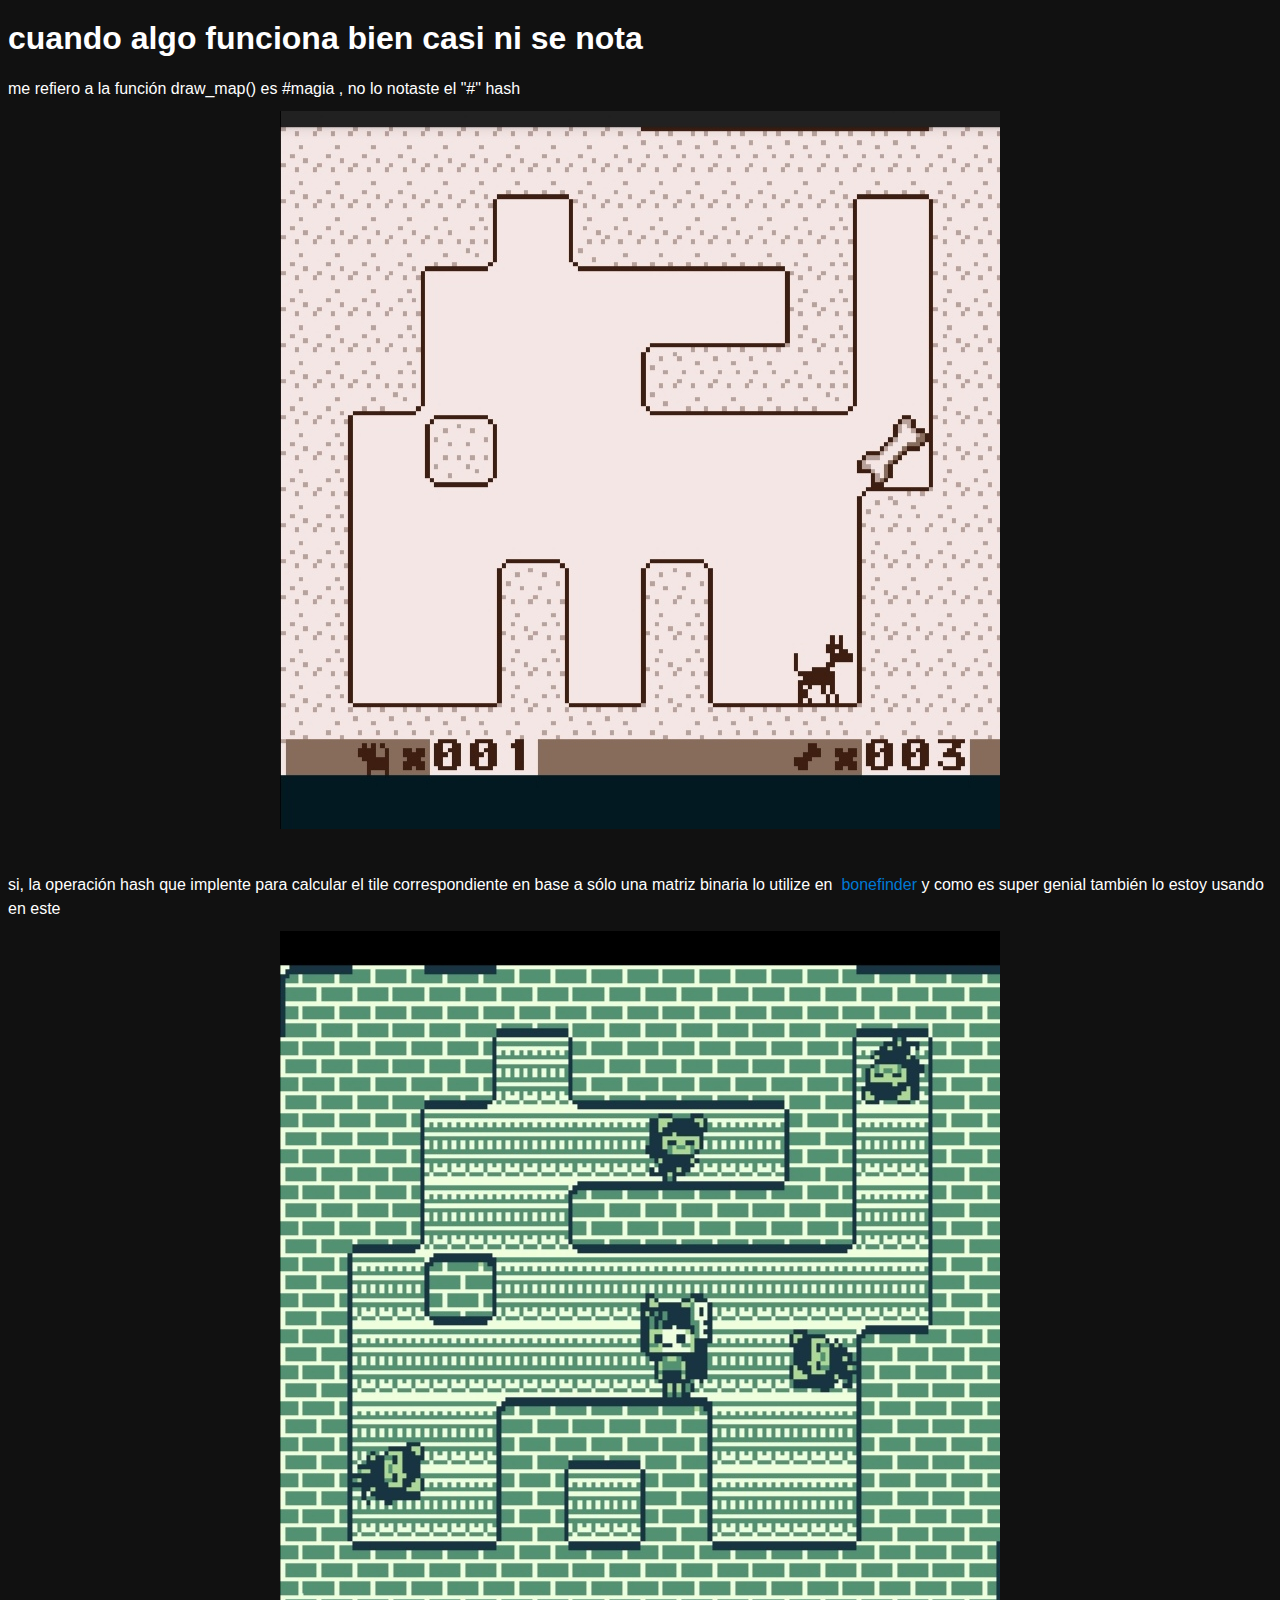
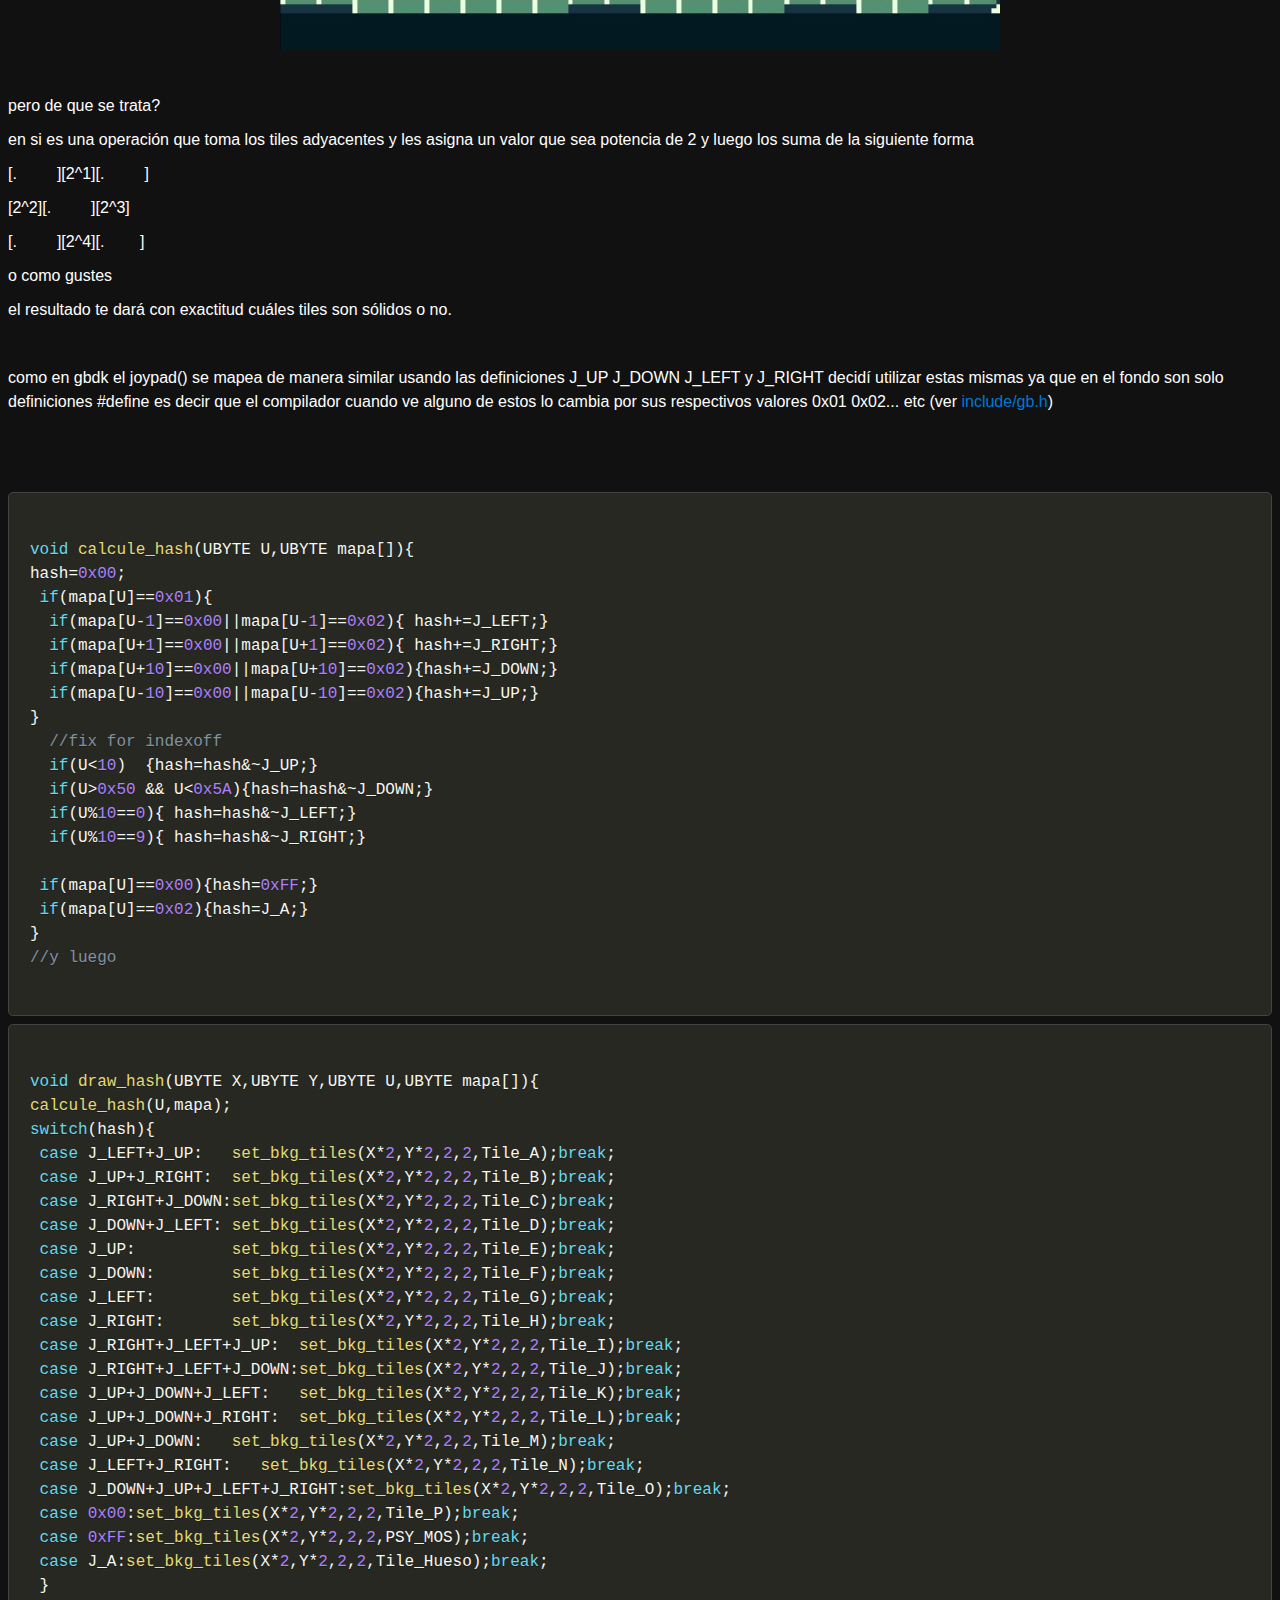
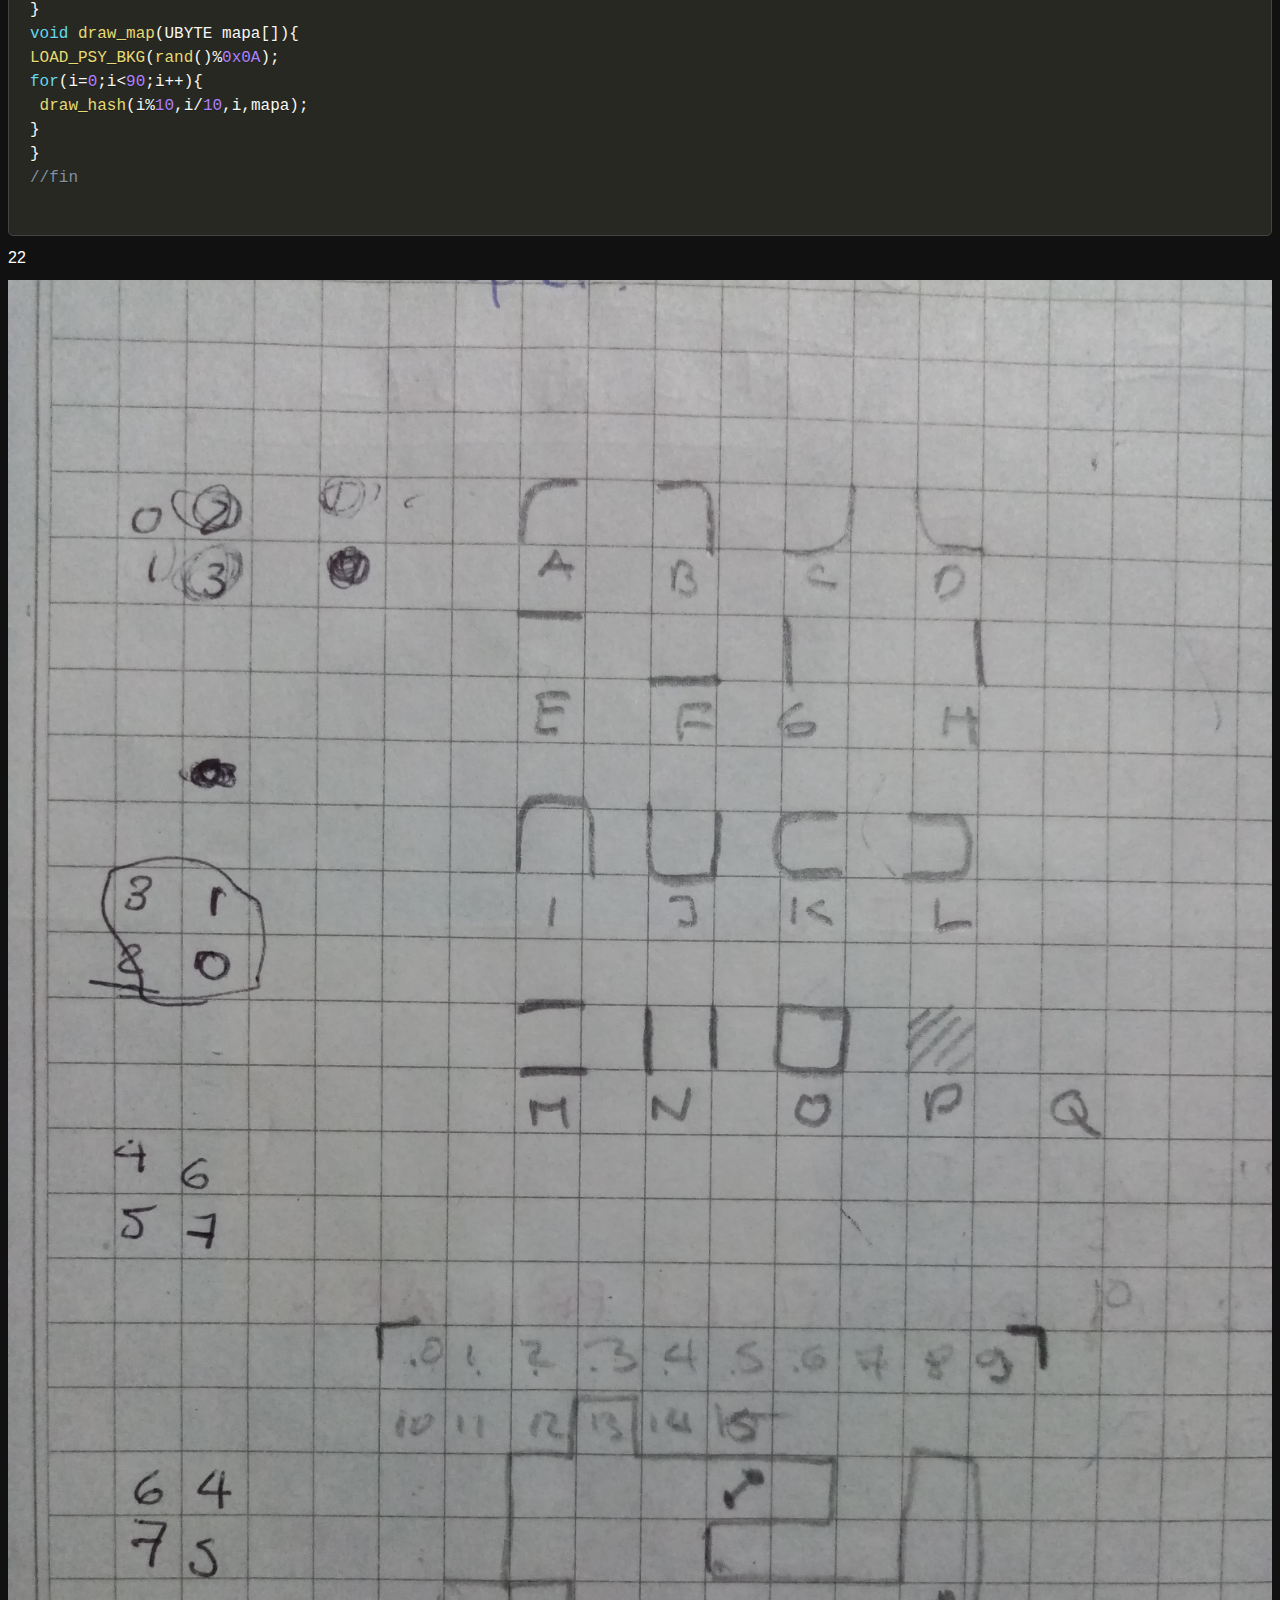
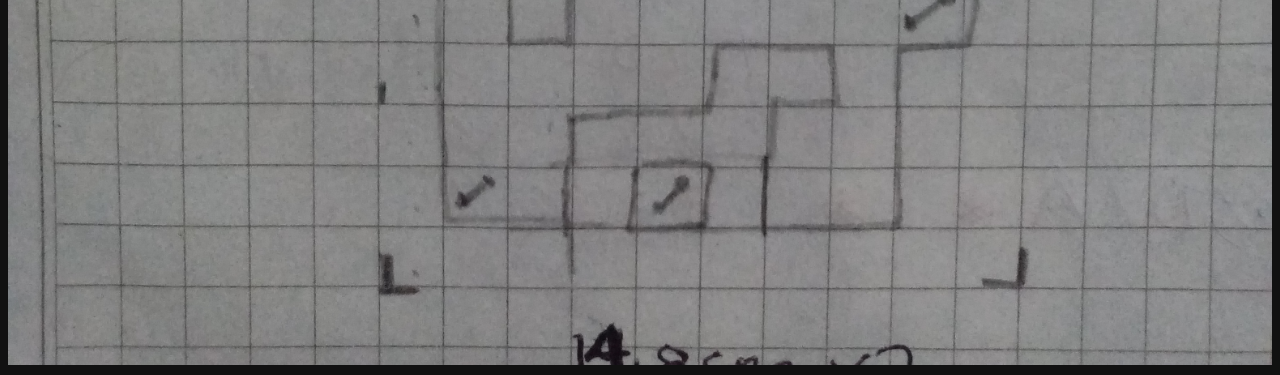
<file: src/hash.html>
<!DOCTYPE html>
<html>
  <head>
    <link rel="stylesheet" type="text/css" href="style.css">
	 <link rel="stylesheet" href="https://cdnjs.cloudflare.com/ajax/libs/font-awesome/5.15.2/css/all.min.css"  />

    <meta charset="UTF-8">
    <meta name="viewport" content="width=device-width, initial-scale=1.0">

    <title>hash</title>

<!-- Incluye Prism.js y el tema que desees -->
<link href="prism.css" rel="stylesheet" />
<script src="prism.js"></script>


<script>
  Prism.highlightAll();
</script>



<h1>cuando algo funciona bien casi ni se nota </h1>
<p>me refiero a la función draw_map() es #magia , no lo notaste el "#" hash&nbsp;</p>
<p><img src="7xGHZr.jpg"><br></p>
<p>si, la operación hash que implente para calcular el tile correspondiente en base a sólo una matriz binaria lo utilize en&nbsp;&nbsp;<a href="games/bone/bone.html">bonefinder</a>&nbsp;y como es super genial también lo estoy usando en este</p>
<p><img src="uZRpyr.jpg"><br></p>
<p>pero de que se trata?&nbsp;</p>
<p>en si es una operación que toma los tiles adyacentes y les asigna un valor que sea potencia de 2 y luego los suma de la siguiente forma</p>
<p>[.&nbsp; &nbsp; &nbsp; &nbsp; &nbsp;][2^1][.&nbsp; &nbsp; &nbsp; &nbsp; &nbsp;]</p>
<p>[2^2][.&nbsp; &nbsp; &nbsp; &nbsp; &nbsp;][2^3]</p>
<p>[.&nbsp; &nbsp; &nbsp; &nbsp; &nbsp;][2^4][.&nbsp; &nbsp; &nbsp; &nbsp; ]</p>
<p>o como gustes</p>
<p>el resultado te dará con exactitud cuáles tiles son sólidos o no.&nbsp;</p>
<p><br></p>
<p>como en gbdk el joypad() se mapea de manera similar usando las definiciones J_UP J_DOWN J_LEFT y J_RIGHT decidí utilizar estas mismas ya que en el fondo son solo definiciones #define es decir que el compilador cuando ve alguno de estos lo cambia por sus respectivos valores 0x01 0x02... etc (ver <a href="gbh.html">include/gb.h</a>)&nbsp;</p>
<p><br></p>
<p><br></p>
<pre>
<code class="language-c"> 
void calcule_hash(UBYTE U,UBYTE mapa[]){
hash=0x00;
 if(mapa[U]==0x01){
  if(mapa[U-1]==0x00||mapa[U-1]==0x02){ hash+=J_LEFT;}
  if(mapa[U+1]==0x00||mapa[U+1]==0x02){ hash+=J_RIGHT;}
  if(mapa[U+10]==0x00||mapa[U+10]==0x02){hash+=J_DOWN;}
  if(mapa[U-10]==0x00||mapa[U-10]==0x02){hash+=J_UP;}
}
  //fix for indexoff 
  if(U&lt;10)  {hash=hash&~J_UP;}
  if(U&gt;0x50 && U&lt;0x5A){hash=hash&~J_DOWN;}
  if(U%10==0){ hash=hash&~J_LEFT;}
  if(U%10==9){ hash=hash&~J_RIGHT;}
  
 if(mapa[U]==0x00){hash=0xFF;}
 if(mapa[U]==0x02){hash=J_A;}
}
//y luego 
</code>
</pre>
<pre>
<code class="language-c">
void draw_hash(UBYTE X,UBYTE Y,UBYTE U,UBYTE mapa[]){
calcule_hash(U,mapa);
switch(hash){
 case J_LEFT+J_UP:   set_bkg_tiles(X*2,Y*2,2,2,Tile_A);break;
 case J_UP+J_RIGHT:  set_bkg_tiles(X*2,Y*2,2,2,Tile_B);break;
 case J_RIGHT+J_DOWN:set_bkg_tiles(X*2,Y*2,2,2,Tile_C);break;
 case J_DOWN+J_LEFT: set_bkg_tiles(X*2,Y*2,2,2,Tile_D);break;
 case J_UP:          set_bkg_tiles(X*2,Y*2,2,2,Tile_E);break;
 case J_DOWN:        set_bkg_tiles(X*2,Y*2,2,2,Tile_F);break;
 case J_LEFT:        set_bkg_tiles(X*2,Y*2,2,2,Tile_G);break;
 case J_RIGHT:       set_bkg_tiles(X*2,Y*2,2,2,Tile_H);break;
 case J_RIGHT+J_LEFT+J_UP:  set_bkg_tiles(X*2,Y*2,2,2,Tile_I);break;
 case J_RIGHT+J_LEFT+J_DOWN:set_bkg_tiles(X*2,Y*2,2,2,Tile_J);break;
 case J_UP+J_DOWN+J_LEFT:   set_bkg_tiles(X*2,Y*2,2,2,Tile_K);break;
 case J_UP+J_DOWN+J_RIGHT:  set_bkg_tiles(X*2,Y*2,2,2,Tile_L);break;
 case J_UP+J_DOWN:   set_bkg_tiles(X*2,Y*2,2,2,Tile_M);break;
 case J_LEFT+J_RIGHT:   set_bkg_tiles(X*2,Y*2,2,2,Tile_N);break;
 case J_DOWN+J_UP+J_LEFT+J_RIGHT:set_bkg_tiles(X*2,Y*2,2,2,Tile_O);break;
 case 0x00:set_bkg_tiles(X*2,Y*2,2,2,Tile_P);break;
 case 0xFF:set_bkg_tiles(X*2,Y*2,2,2,PSY_MOS);break;
 case J_A:set_bkg_tiles(X*2,Y*2,2,2,Tile_Hueso);break;
 }
}
void draw_map(UBYTE mapa[]){
LOAD_PSY_BKG(rand()%0x0A);
for(i=0;i&lt;90;i++){
 draw_hash(i%10,i/10,i,mapa);
}
}
//fin
</code>
</pre>
<p>22</p>
<p><img src="Clh9Fr.jpg"></p>
</file>
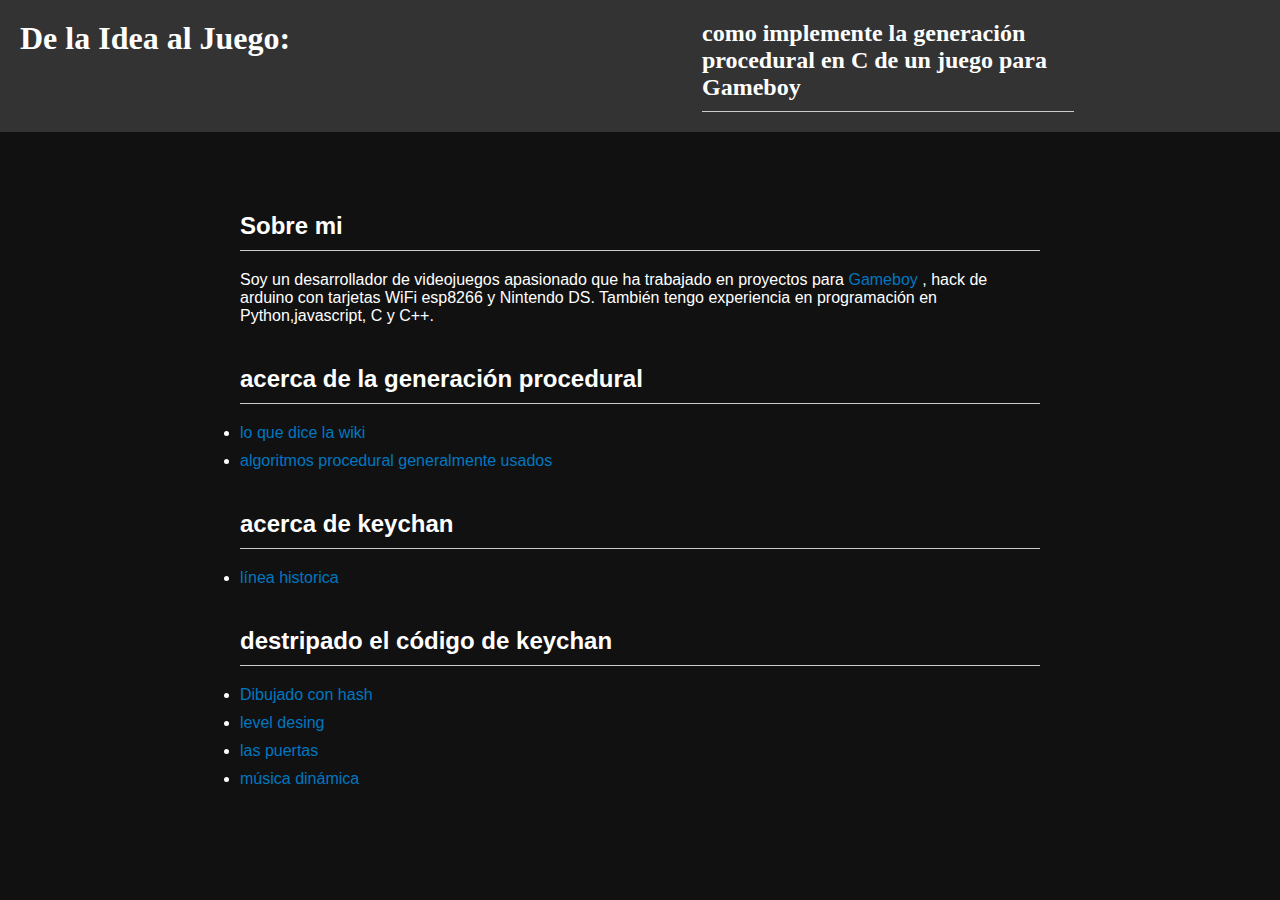
<file: src/i.html>
<!DOCTYPE html>
<html lang="es">
<head>
    <meta charset="UTF-8">
    <title>De la Idea al Juego </title>
    <meta name="viewport" content="width=device-width, initial-scale=1.0">
    

<link href="http://fonts.cdnfonts.com/css/common-pixel" rel="stylesheet">

<style> @import url('http://fonts.cdnfonts.com/css/common-pixel');
 </style>

</head>
<body>
    <!-- Encabezado de la página -->
    <header>
        <h1>De la Idea al Juego: </h1>
		<h2>como implemente la generación procedural en C de un juego para Gameboy </h2>
       <nav>
</header>


    
    <!-- Contenido principal -->
<main>
    <h2 id="sobre-mi">Sobre mi</h2>
    <p>Soy un desarrollador de videojuegos apasionado que ha trabajado en proyectos para <a href="mygames/mygames.html">Gameboy </a>, hack de arduino con tarjetas WiFi esp8266 y Nintendo DS. También tengo experiencia en programación en Python,javascript, C y C++.</p>


    <h2 id="general">acerca de la generación procedural</h2>
    <ul>
			<li><a href="https://es.m.wikipedia.org/wiki/Generaci%C3%B3n_por_procedimientos">lo que dice la wiki </a></li>
        <li><a href="pgg.html">algoritmos procedural generalmente usados</a></li>
        
    </ul>
   
<h2 id="juego ">acerca de keychan </h2>
    <ul>
        
		<li><a href="storyline.html">línea historica</a></li>
        
    </ul>


 
    <h2 id="juego ">destripado el código de keychan </h2>
    <ul>
        <li><a href="hash.html">Dibujado con hash</a></li>
		  <li><a href="level.html">level desing</a></li>
		 <li><a href="puertas.html">las puertas</a></li>
		<li><a href="mus.html">música dinámica</a></li>
        
    </ul>
    
    
</main>

    

</body>
</html>


<style>

/* Estilos generales */
body {
    font-family: Arial, sans-serif;
    margin: 0;
     background-color: #111;
     color: #fff;

}

/* Estilos del encabezado */
header {
    background-color: #333;
    color: #fff;
    display: flex;
    flex-direction: row;
    justify-content: space-between;
    padding: 20px;
}

header h1 {
    margin: 0;
    font-family: 'Common Pixel';
    width :40%;
}

header h2 {
    margin: 0;
    font-family: 'Common Pixel';
    width :30%;
}

nav ul {
    display: flex;
    flex-direction: row;
    margin:  0;
    padding: 0;
    width :30%;
	 float:left;
    right:10px;
    font-family: 'Common Pixel';
}

nav li {
    list-style: none;
    margin-left: 20px;
}

nav a {
    color: #fff;
    text-decoration: none;
}


@media only screen and (max-width: 480px) {
nav ul {
    display: flex;
    flex-direction: column;
    margin:  0;
    padding: 0;
    width :30%;
	 float:left;
    right:10px;
}

} 

/* Estilos del contenido principal */
main {
    max-width: 800px;
    margin: 0 auto;
    padding: 40px;
}

h2 {
    border-bottom: 1px solid #ccc;
    font-size: 1.5em;
    margin-top: 40px;
    padding-bottom: 10px;
    
}

ul {
    margin: 0;
    padding: 0;
}

li {
    margin-bottom: 10px;
}

a {
    color: #0077c0;
    text-decoration: none;
}

a:hover {
    text-decoration: underline;
}

/* Estilos del pie de página */
footer {
    background-color: #333;
    color: #fff;
    text-align: center;
    padding: 20px;
}

  
</style>
</file>
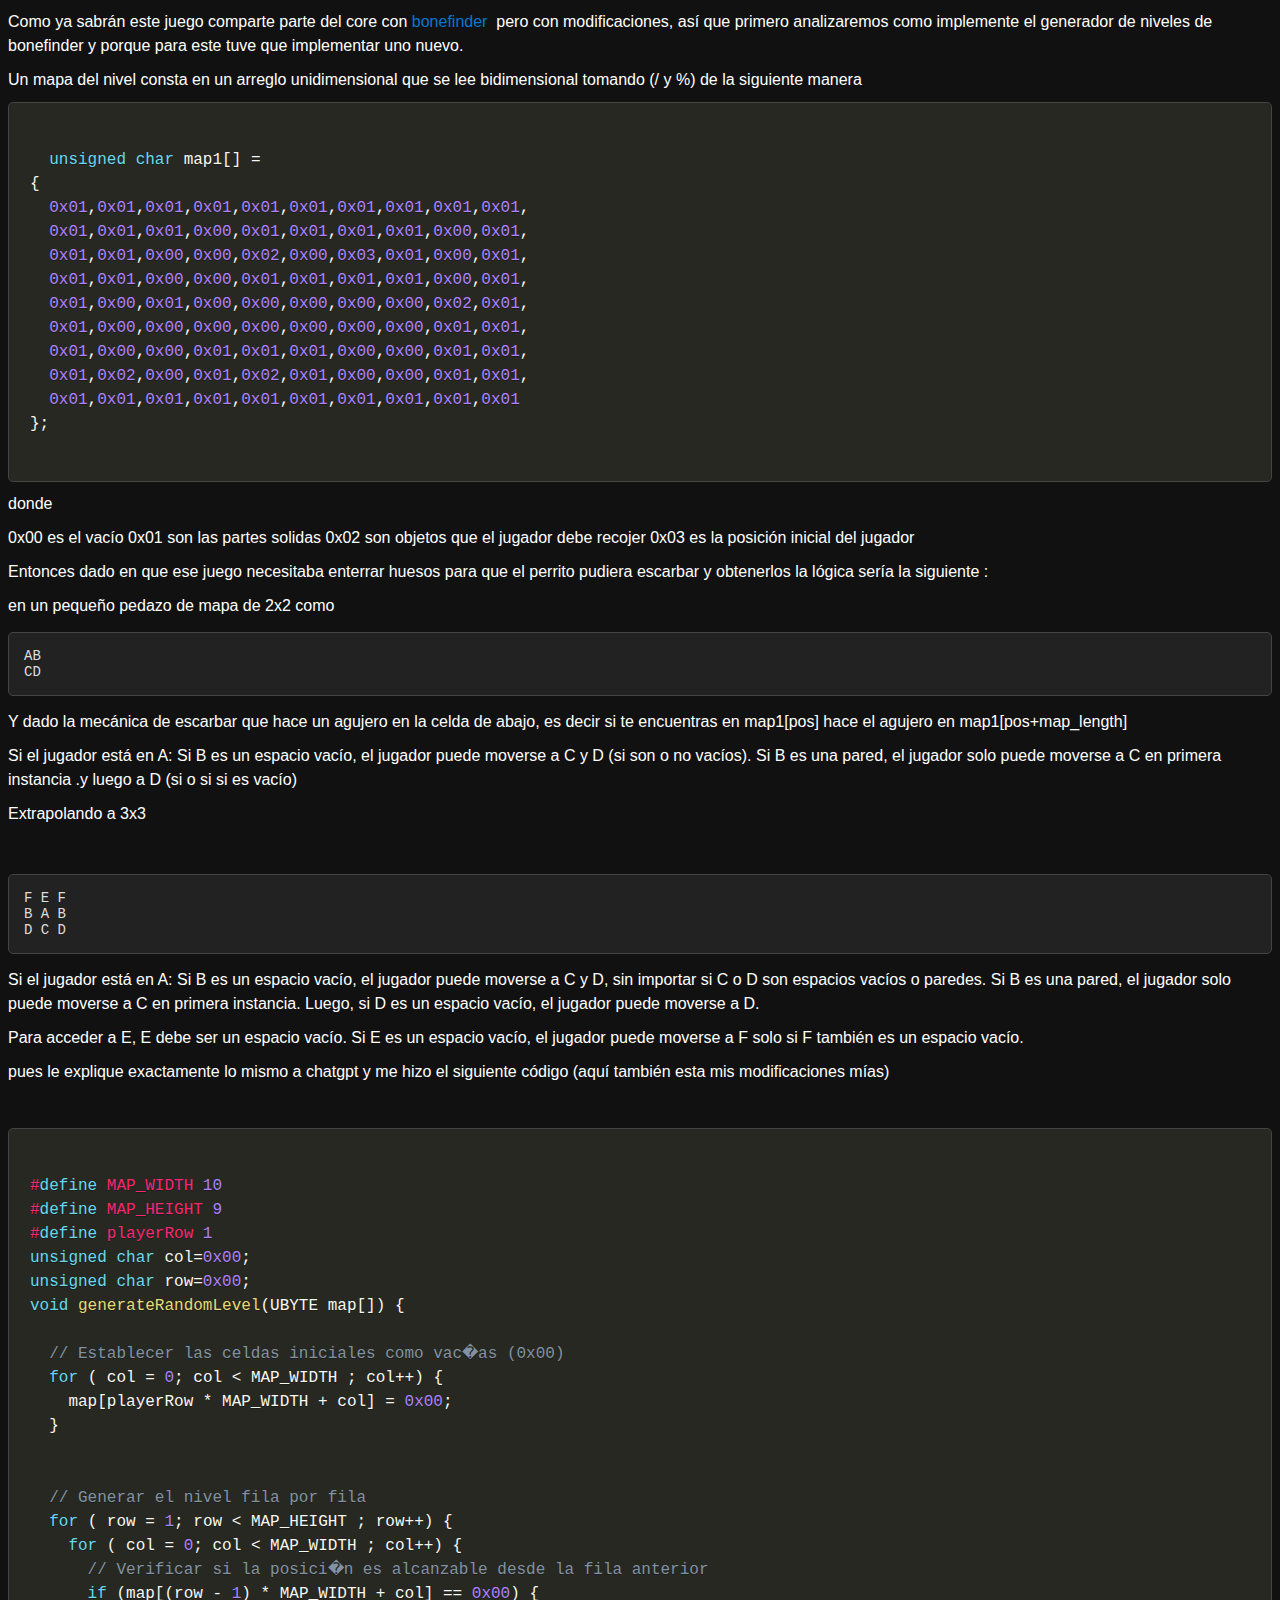
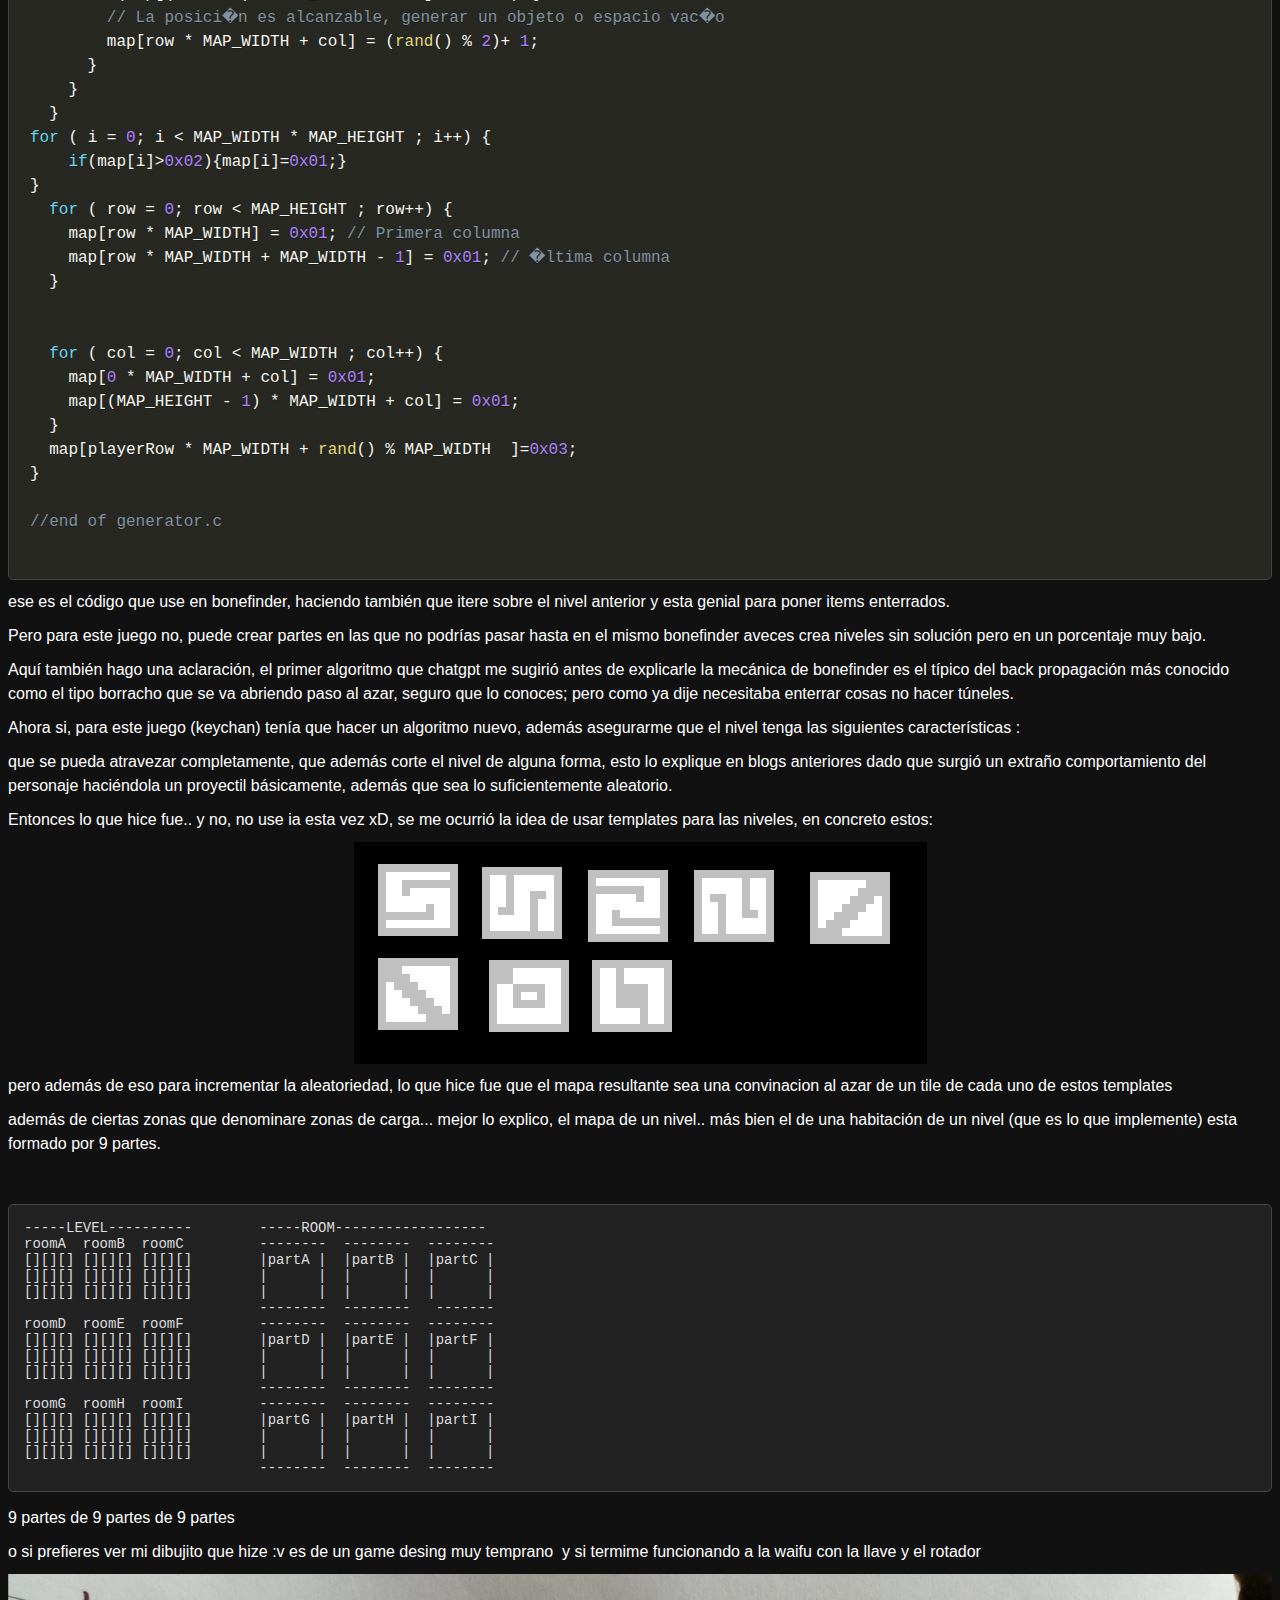
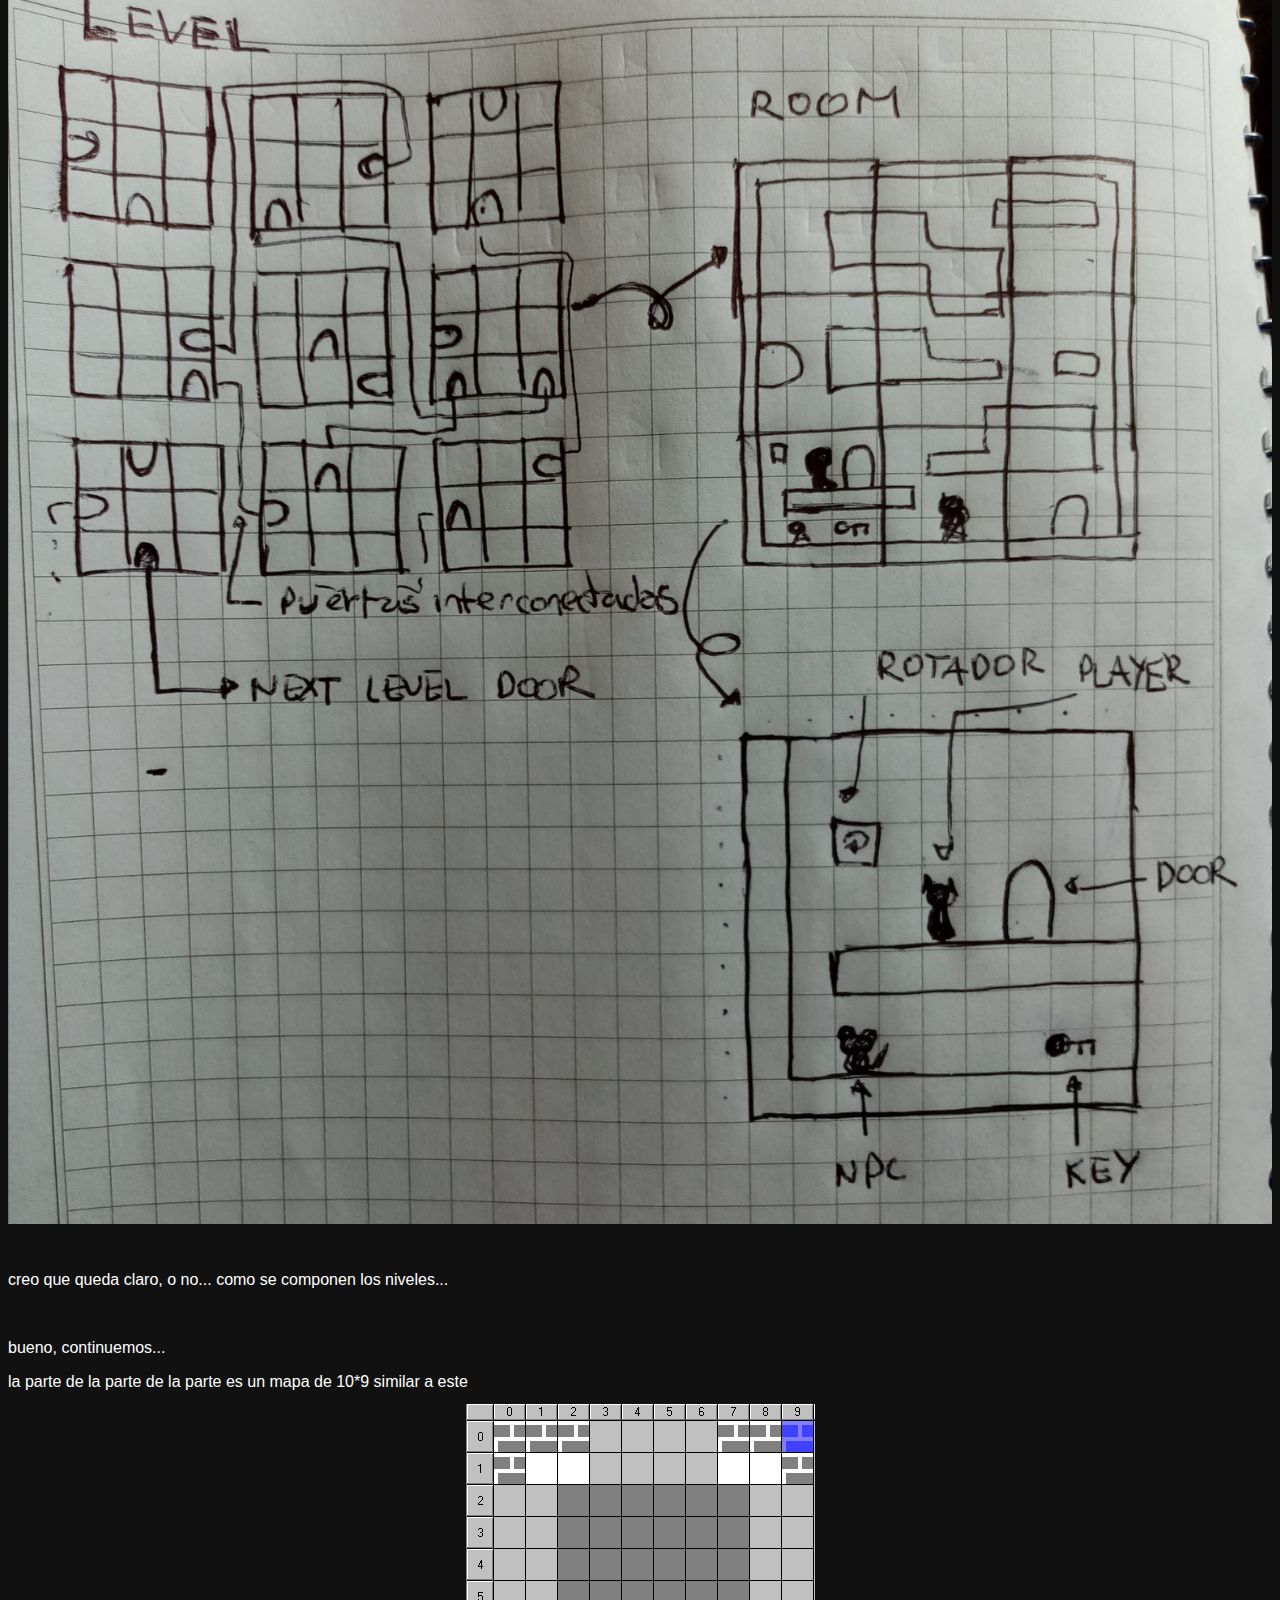
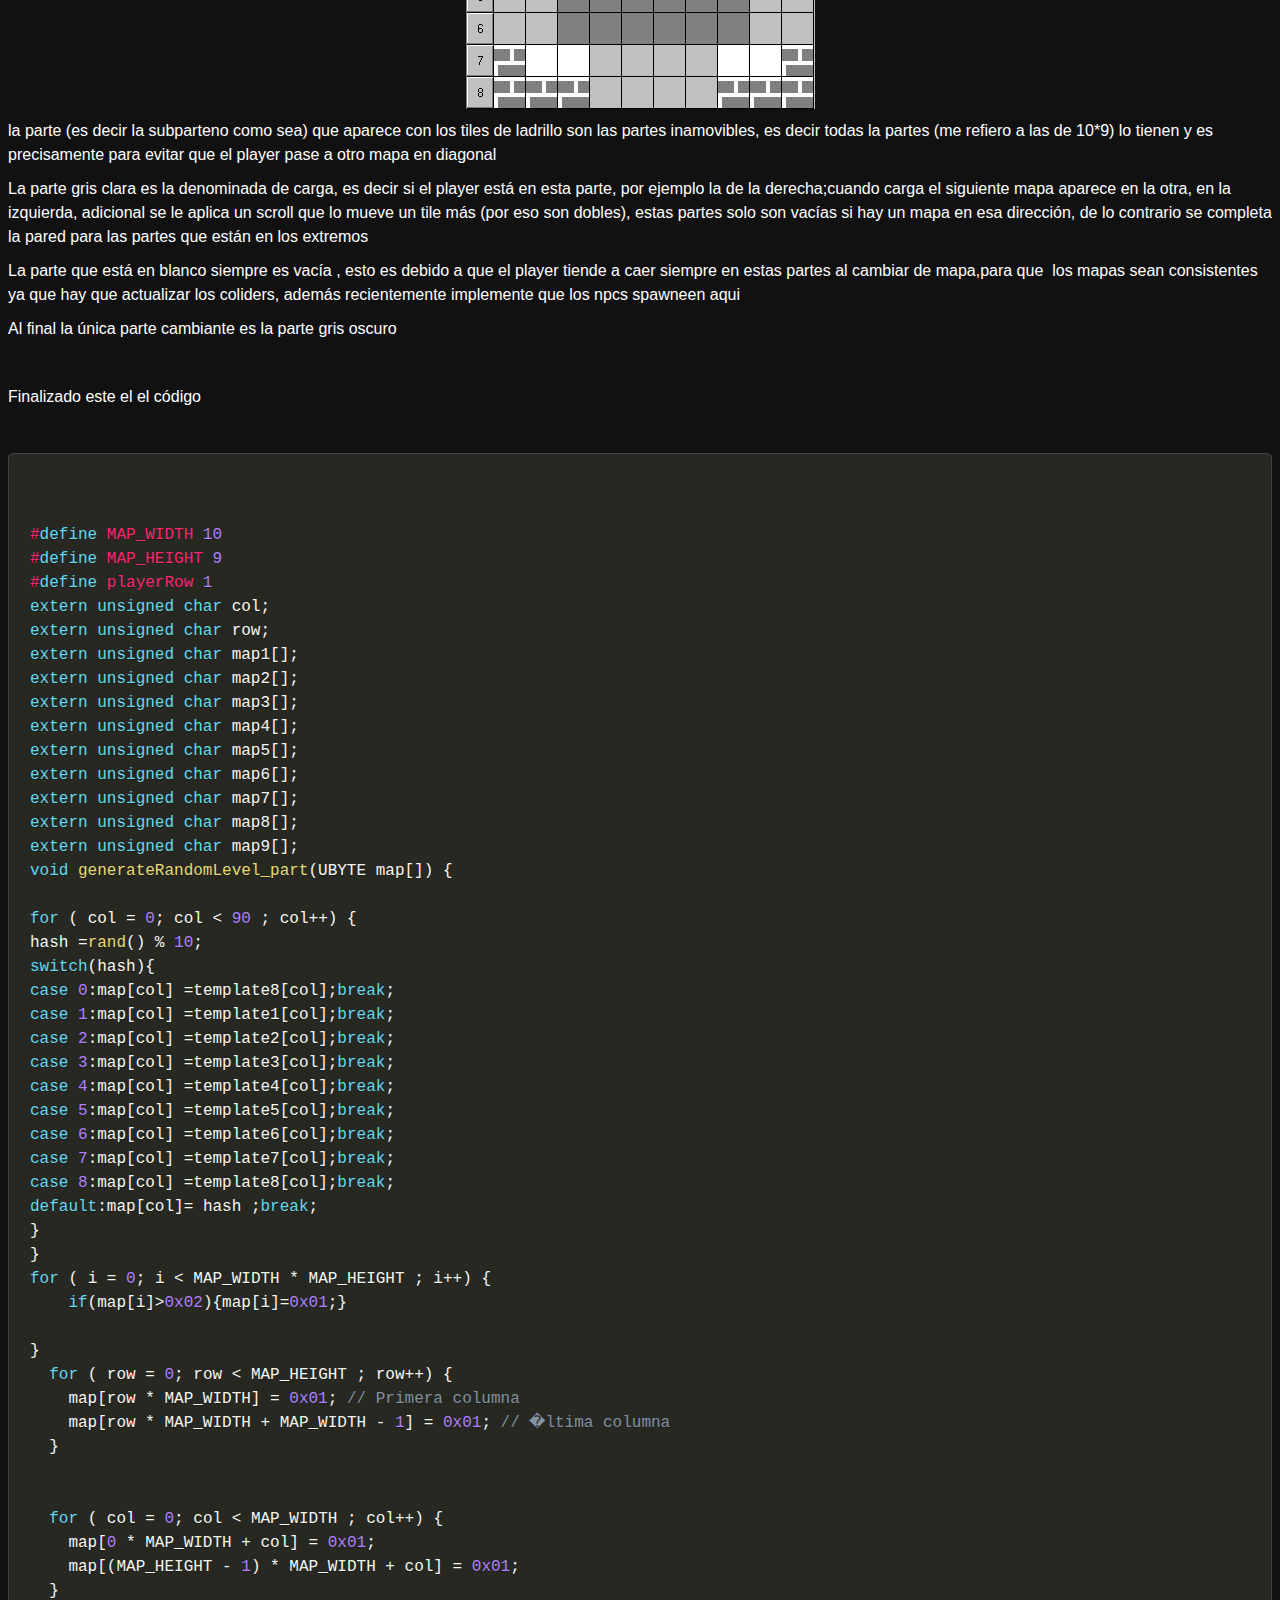
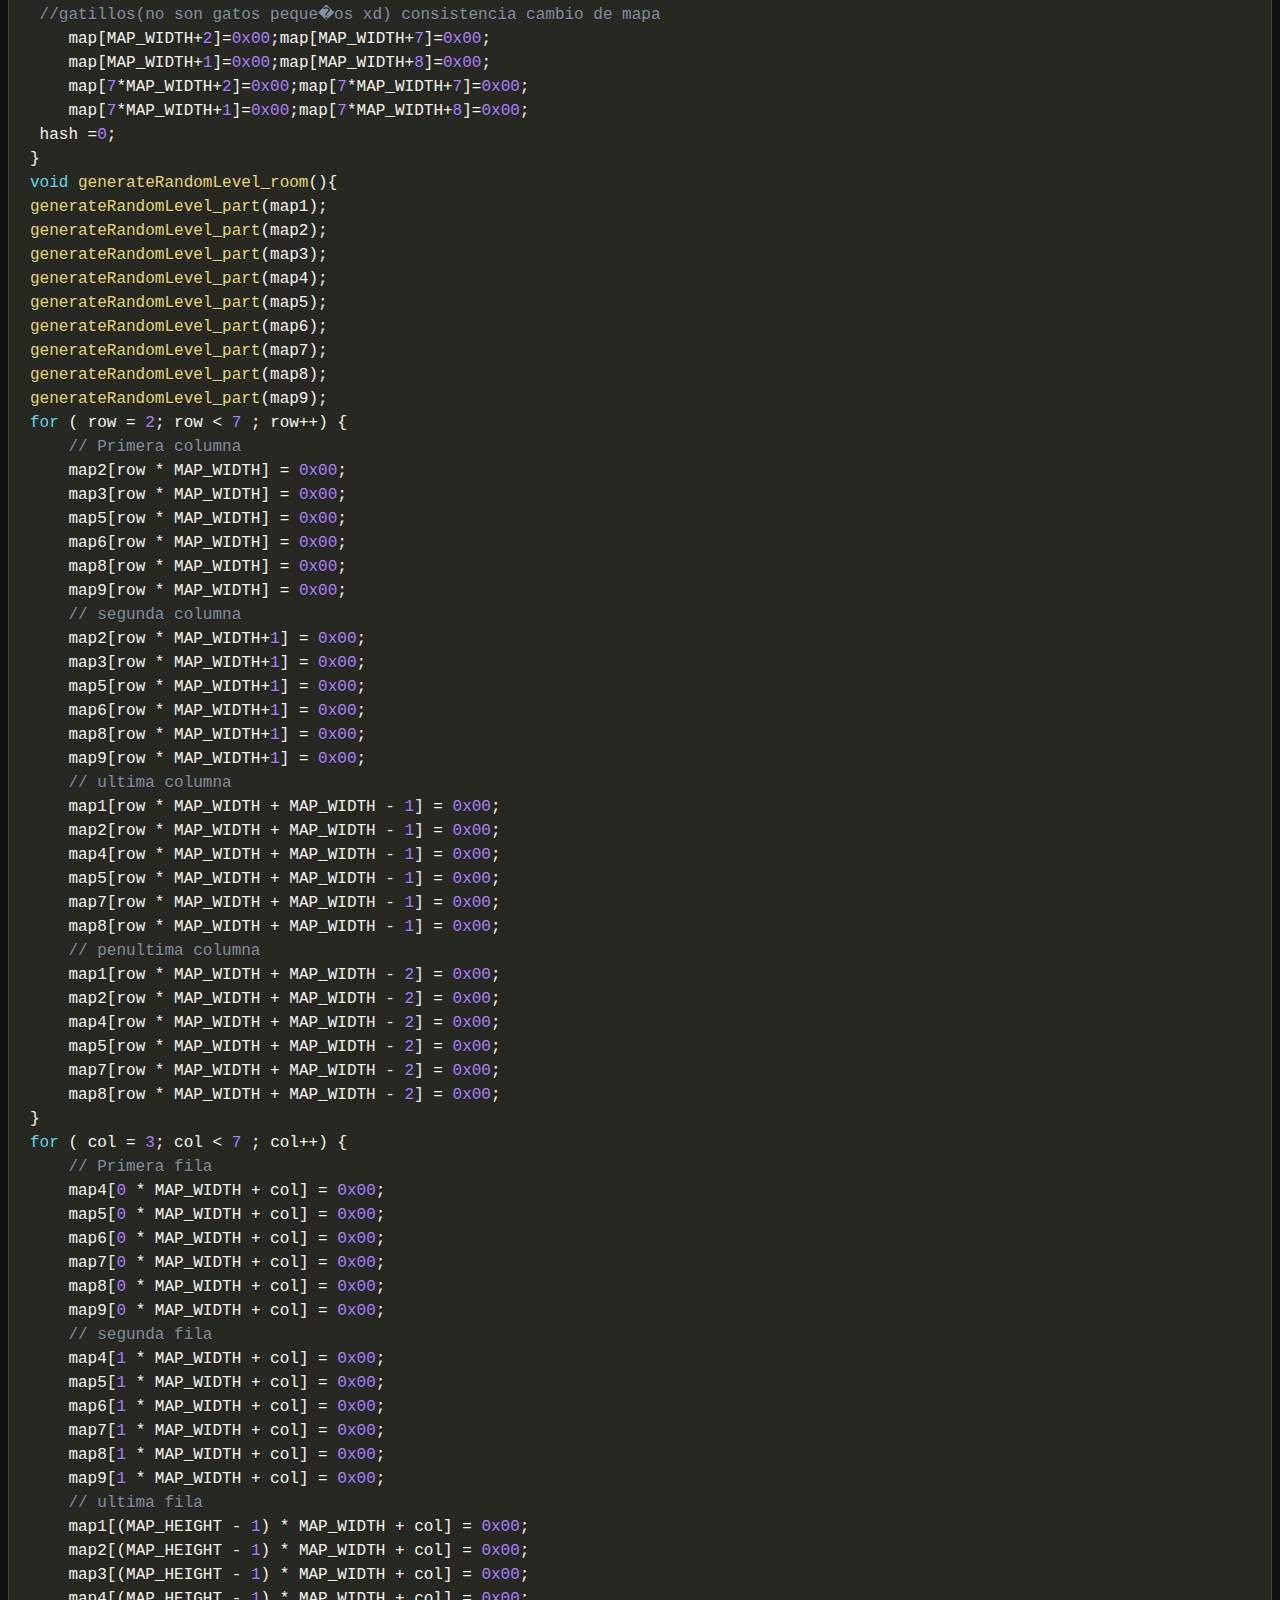
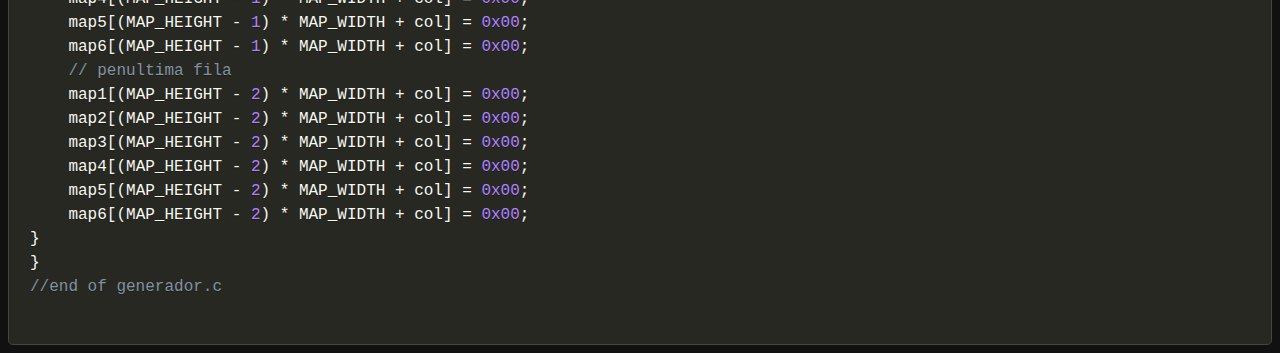
<file: src/level.html>
<!DOCTYPE html>
<html>
  <head>
    <link rel="stylesheet" type="text/css" href="style.css">
	 <link rel="stylesheet" href="https://cdnjs.cloudflare.com/ajax/libs/font-awesome/5.15.2/css/all.min.css"  />

    <meta charset="UTF-8">
    <meta name="viewport" content="width=device-width, initial-scale=1.0">

    <title>level</title>

<!-- Incluye Prism.js y el tema que desees -->
<link href="prism.css" rel="stylesheet" />
<script src="prism.js"></script>


<script>
  Prism.highlightAll();
</script>



<p>Como ya sabrán este juego comparte parte del core con&nbsp;<a href="games/bone/bone.html">bonefinder</a>&nbsp; pero con modificaciones, así que primero analizaremos como implemente el generador de niveles de bonefinder y porque para este tuve que implementar uno nuevo.&nbsp;</p>
<p>Un mapa del nivel consta en un arreglo unidimensional que se lee bidimensional tomando (/ y %) de la siguiente manera&nbsp;</p>
<pre>
<code class="language-c"> 
  unsigned char map1[] =
{
  0x01,0x01,0x01,0x01,0x01,0x01,0x01,0x01,0x01,0x01,
  0x01,0x01,0x01,0x00,0x01,0x01,0x01,0x01,0x00,0x01,
  0x01,0x01,0x00,0x00,0x02,0x00,0x03,0x01,0x00,0x01,
  0x01,0x01,0x00,0x00,0x01,0x01,0x01,0x01,0x00,0x01,
  0x01,0x00,0x01,0x00,0x00,0x00,0x00,0x00,0x02,0x01,
  0x01,0x00,0x00,0x00,0x00,0x00,0x00,0x00,0x01,0x01,
  0x01,0x00,0x00,0x01,0x01,0x01,0x00,0x00,0x01,0x01,
  0x01,0x02,0x00,0x01,0x02,0x01,0x00,0x00,0x01,0x01,
  0x01,0x01,0x01,0x01,0x01,0x01,0x01,0x01,0x01,0x01
};
</code>
</pre>

<p>donde</p>
<p>0x00 es el vacío 0x01 son las partes solidas 0x02 son objetos que el jugador debe recojer 0x03 es la posición inicial del jugador</p>
<p>Entonces dado en que ese juego necesitaba enterrar huesos para que el perrito pudiera escarbar y obtenerlos la lógica sería la siguiente :</p>
<p></p>
<p>en un pequeño pedazo de mapa de 2x2 como&nbsp;</p>
<pre>
AB
CD
</pre>
<p>Y dado la&nbsp;mecánica de escarbar que hace un agujero en la celda de abajo, es decir si te encuentras en  map1[pos] hace el agujero en map1[pos+map_length]</p>
<p>Si el jugador está en A:
Si B es un espacio vacío, el jugador puede moverse a C y D (si son o no vacíos).
Si B es una pared, el jugador solo puede moverse a C en primera instancia .y luego a D (si o si si es vacío) </p>
<p>Extrapolando a 3x3</p>
<p><br></p>
<pre>
F E F
B A B
D C D
</pre>
<p>
Si el jugador está en A:
Si B es un espacio vacío, el jugador puede moverse a C y D, sin importar si C o D son espacios vacíos o paredes.
Si B es una pared, el jugador solo puede moverse a C en primera instancia.
Luego, si D es un espacio vacío, el jugador puede moverse a D.
</p>
<p>
Para acceder a E, E debe ser un espacio vacío.
Si E es un espacio vacío, el jugador puede moverse a F solo si F también es un espacio vacío.
</p>
<p>pues le explique exactamente lo mismo a chatgpt y me hizo el siguiente código (aquí también esta mis modificaciones mías)&nbsp;</p>
<p><br></p>
<pre>
<code class="language-c"> 
#define MAP_WIDTH 10
#define MAP_HEIGHT 9
#define playerRow 1
unsigned char col=0x00;
unsigned char row=0x00;
void generateRandomLevel(UBYTE map[]) {
  
  // Establecer las celdas iniciales como vac�as (0x00)
  for ( col = 0; col &lt; MAP_WIDTH ; col++) {
    map[playerRow * MAP_WIDTH + col] = 0x00;
  }
  
  
  // Generar el nivel fila por fila
  for ( row = 1; row &lt; MAP_HEIGHT ; row++) {
    for ( col = 0; col &lt; MAP_WIDTH ; col++) {
      // Verificar si la posici�n es alcanzable desde la fila anterior
      if (map[(row - 1) * MAP_WIDTH + col] == 0x00) {
        // La posici�n es alcanzable, generar un objeto o espacio vac�o
        map[row * MAP_WIDTH + col] = (rand() % 2)+ 1;
      }
    }
  }
for ( i = 0; i &lt; MAP_WIDTH * MAP_HEIGHT ; i++) {
    if(map[i]&gt;0x02){map[i]=0x01;}
}
  for ( row = 0; row &lt; MAP_HEIGHT ; row++) {
    map[row * MAP_WIDTH] = 0x01; // Primera columna
    map[row * MAP_WIDTH + MAP_WIDTH - 1] = 0x01; // �ltima columna
  }
  
  
  for ( col = 0; col &lt; MAP_WIDTH ; col++) {
    map[0 * MAP_WIDTH + col] = 0x01;
    map[(MAP_HEIGHT - 1) * MAP_WIDTH + col] = 0x01;
  }
  map[playerRow * MAP_WIDTH + rand() % MAP_WIDTH  ]=0x03;
}
 
//end of generator.c
</code>
</pre>
<p> ese es el código que use en bonefinder, haciendo también que itere sobre el nivel anterior y esta genial para poner items enterrados.&nbsp;</p>
<p>Pero para este juego no, puede crear partes en las que no podrías pasar hasta en el mismo bonefinder aveces crea niveles sin solución pero en un porcentaje muy bajo.&nbsp;</p>
<p>Aquí también hago una aclaración, el primer algoritmo que chatgpt me sugirió antes de explicarle la mecánica de bonefinder es el típico del back propagación más conocido como el tipo borracho que se va abriendo paso al azar, seguro que lo conoces; pero como ya dije necesitaba enterrar cosas no hacer túneles.&nbsp;</p>
<p>Ahora si, para este juego (keychan) tenía que hacer un algoritmo nuevo, además asegurarme que el nivel tenga las siguientes características :</p>
<p>que se pueda atravezar completamente, que además corte el nivel de alguna forma, esto lo explique en blogs anteriores dado que surgió un extraño comportamiento del personaje haciéndola un proyectil básicamente, además que sea lo suficientemente aleatorio.&nbsp;</p>
<p>Entonces lo que hice fue.. y no, no use ia esta vez xD, se me ocurrió la idea de usar templates para las niveles, en concreto estos:</p>
<p><img src="No44W.png"></p>
<p>pero además de eso para incrementar la aleatoriedad, lo que hice fue que el mapa resultante sea una convinacion al azar de un tile de cada uno de estos templates</p>
<p>además de ciertas zonas que denominare zonas de carga... mejor lo explico, el mapa de un nivel.. más bien el de una habitación de un nivel (que es lo que implemente) esta formado por 9 partes.&nbsp;</p>
<p><br></p>
<pre>
-----LEVEL----------        -----ROOM------------------
roomA  roomB  roomC         --------  --------  --------
[][][] [][][] [][][]        |partA |  |partB |  |partC | 
[][][] [][][] [][][]        |      |  |      |  |      | 
[][][] [][][] [][][]        |      |  |      |  |      | 
                            --------  --------   -------
roomD  roomE  roomF         --------  --------  --------
[][][] [][][] [][][]        |partD |  |partE |  |partF | 
[][][] [][][] [][][]        |      |  |      |  |      | 
[][][] [][][] [][][]        |      |  |      |  |      | 
                            --------  --------  --------
roomG  roomH  roomI         --------  --------  --------
[][][] [][][] [][][]        |partG |  |partH |  |partI | 
[][][] [][][] [][][]        |      |  |      |  |      | 
[][][] [][][] [][][]        |      |  |      |  |      | 
                            --------  --------  --------
</pre>
<p> 9 partes de 9 partes de 9 partes </p>
<p>o si prefieres ver mi dibujito que hize :v es de un game desing muy temprano&nbsp; y si termime funcionando a la waifu con la llave y el rotador&nbsp;</p>
<p><img src="H0Y5O2.jpg"><br></p>
<p>creo que queda claro, o no... como se componen los niveles...&nbsp;</p>
<p><br></p>
<p>bueno, continuemos...&nbsp;</p>
<p>la parte de la parte de la parte es un mapa de 10*9 similar a este&nbsp;</p>
<p><img src="eyhJCE.png"></p>
<p>la parte (es decir la subparteno como sea) que aparece con los tiles de ladrillo son las partes inamovibles, es decir todas la partes (me refiero a las de 10*9) lo tienen y es precisamente para evitar que el player pase a otro mapa en diagonal&nbsp;<br></p>
<p>La parte gris clara es la denominada de carga, es decir si el player está en esta parte, por ejemplo la de la derecha;cuando carga el siguiente mapa aparece en la otra, en la izquierda, adicional se le aplica un scroll que lo mueve un tile más (por eso son dobles), estas partes solo son vacías si hay un mapa en esa dirección, de lo contrario se completa la pared para las partes que están en los extremos&nbsp;</p>
<p>La parte que está en blanco siempre es vacía , esto es debido a que el player tiende a caer siempre en estas partes al cambiar de mapa,para que&nbsp; los mapas sean consistentes ya que hay que actualizar los coliders, además recientemente implemente que los npcs spawneen aqui</p>
<p>Al final la única parte cambiante es la parte gris oscuro&nbsp;</p>
<p><br></p>
<p>Finalizado este el el código&nbsp;</p>
<p><br></p>
<pre>
<code class="language-c"> 

#define MAP_WIDTH 10
#define MAP_HEIGHT 9
#define playerRow 1
extern unsigned char col;
extern unsigned char row;
extern unsigned char map1[];
extern unsigned char map2[];
extern unsigned char map3[];
extern unsigned char map4[];
extern unsigned char map5[];
extern unsigned char map6[];
extern unsigned char map7[];
extern unsigned char map8[];
extern unsigned char map9[];
void generateRandomLevel_part(UBYTE map[]) {
  
for ( col = 0; col &lt; 90 ; col++) {
hash =rand() % 10;
switch(hash){
case 0:map[col] =template8[col];break;
case 1:map[col] =template1[col];break;
case 2:map[col] =template2[col];break;
case 3:map[col] =template3[col];break;
case 4:map[col] =template4[col];break;
case 5:map[col] =template5[col];break;
case 6:map[col] =template6[col];break;
case 7:map[col] =template7[col];break;
case 8:map[col] =template8[col];break;
default:map[col]= hash ;break;
}
}
for ( i = 0; i &lt; MAP_WIDTH * MAP_HEIGHT ; i++) {
    if(map[i]&gt;0x02){map[i]=0x01;}
        
}
  for ( row = 0; row &lt; MAP_HEIGHT ; row++) {
    map[row * MAP_WIDTH] = 0x01; // Primera columna
    map[row * MAP_WIDTH + MAP_WIDTH - 1] = 0x01; // �ltima columna
  }
  
  
  for ( col = 0; col &lt; MAP_WIDTH ; col++) {
    map[0 * MAP_WIDTH + col] = 0x01;
    map[(MAP_HEIGHT - 1) * MAP_WIDTH + col] = 0x01;
  }
 //gatillos(no son gatos peque�os xd) consistencia cambio de mapa
    map[MAP_WIDTH+2]=0x00;map[MAP_WIDTH+7]=0x00;
    map[MAP_WIDTH+1]=0x00;map[MAP_WIDTH+8]=0x00;
    map[7*MAP_WIDTH+2]=0x00;map[7*MAP_WIDTH+7]=0x00;
    map[7*MAP_WIDTH+1]=0x00;map[7*MAP_WIDTH+8]=0x00;
 hash =0;
}
void generateRandomLevel_room(){
generateRandomLevel_part(map1);
generateRandomLevel_part(map2);
generateRandomLevel_part(map3);
generateRandomLevel_part(map4);
generateRandomLevel_part(map5);
generateRandomLevel_part(map6);
generateRandomLevel_part(map7);
generateRandomLevel_part(map8);
generateRandomLevel_part(map9);
for ( row = 2; row &lt; 7 ; row++) {
    // Primera columna
    map2[row * MAP_WIDTH] = 0x00;
    map3[row * MAP_WIDTH] = 0x00;
    map5[row * MAP_WIDTH] = 0x00;
    map6[row * MAP_WIDTH] = 0x00;
    map8[row * MAP_WIDTH] = 0x00;
    map9[row * MAP_WIDTH] = 0x00;
    // segunda columna
    map2[row * MAP_WIDTH+1] = 0x00;
    map3[row * MAP_WIDTH+1] = 0x00;
    map5[row * MAP_WIDTH+1] = 0x00;
    map6[row * MAP_WIDTH+1] = 0x00;
    map8[row * MAP_WIDTH+1] = 0x00;
    map9[row * MAP_WIDTH+1] = 0x00;
    // ultima columna
    map1[row * MAP_WIDTH + MAP_WIDTH - 1] = 0x00; 
    map2[row * MAP_WIDTH + MAP_WIDTH - 1] = 0x00; 
    map4[row * MAP_WIDTH + MAP_WIDTH - 1] = 0x00; 
    map5[row * MAP_WIDTH + MAP_WIDTH - 1] = 0x00; 
    map7[row * MAP_WIDTH + MAP_WIDTH - 1] = 0x00; 
    map8[row * MAP_WIDTH + MAP_WIDTH - 1] = 0x00; 
    // penultima columna
    map1[row * MAP_WIDTH + MAP_WIDTH - 2] = 0x00; 
    map2[row * MAP_WIDTH + MAP_WIDTH - 2] = 0x00; 
    map4[row * MAP_WIDTH + MAP_WIDTH - 2] = 0x00; 
    map5[row * MAP_WIDTH + MAP_WIDTH - 2] = 0x00; 
    map7[row * MAP_WIDTH + MAP_WIDTH - 2] = 0x00; 
    map8[row * MAP_WIDTH + MAP_WIDTH - 2] = 0x00; 
}
for ( col = 3; col &lt; 7 ; col++) {
    // Primera fila
    map4[0 * MAP_WIDTH + col] = 0x00;
    map5[0 * MAP_WIDTH + col] = 0x00;
    map6[0 * MAP_WIDTH + col] = 0x00;
    map7[0 * MAP_WIDTH + col] = 0x00;
    map8[0 * MAP_WIDTH + col] = 0x00;
    map9[0 * MAP_WIDTH + col] = 0x00;
    // segunda fila
    map4[1 * MAP_WIDTH + col] = 0x00;
    map5[1 * MAP_WIDTH + col] = 0x00;
    map6[1 * MAP_WIDTH + col] = 0x00;
    map7[1 * MAP_WIDTH + col] = 0x00;
    map8[1 * MAP_WIDTH + col] = 0x00;
    map9[1 * MAP_WIDTH + col] = 0x00;
    // ultima fila
    map1[(MAP_HEIGHT - 1) * MAP_WIDTH + col] = 0x00;
    map2[(MAP_HEIGHT - 1) * MAP_WIDTH + col] = 0x00;
    map3[(MAP_HEIGHT - 1) * MAP_WIDTH + col] = 0x00;
    map4[(MAP_HEIGHT - 1) * MAP_WIDTH + col] = 0x00;
    map5[(MAP_HEIGHT - 1) * MAP_WIDTH + col] = 0x00;
    map6[(MAP_HEIGHT - 1) * MAP_WIDTH + col] = 0x00;
    // penultima fila
    map1[(MAP_HEIGHT - 2) * MAP_WIDTH + col] = 0x00;
    map2[(MAP_HEIGHT - 2) * MAP_WIDTH + col] = 0x00;
    map3[(MAP_HEIGHT - 2) * MAP_WIDTH + col] = 0x00;
    map4[(MAP_HEIGHT - 2) * MAP_WIDTH + col] = 0x00;
    map5[(MAP_HEIGHT - 2) * MAP_WIDTH + col] = 0x00;
    map6[(MAP_HEIGHT - 2) * MAP_WIDTH + col] = 0x00;
}
}
//end of generador.c
</code>
</pre>
</file>
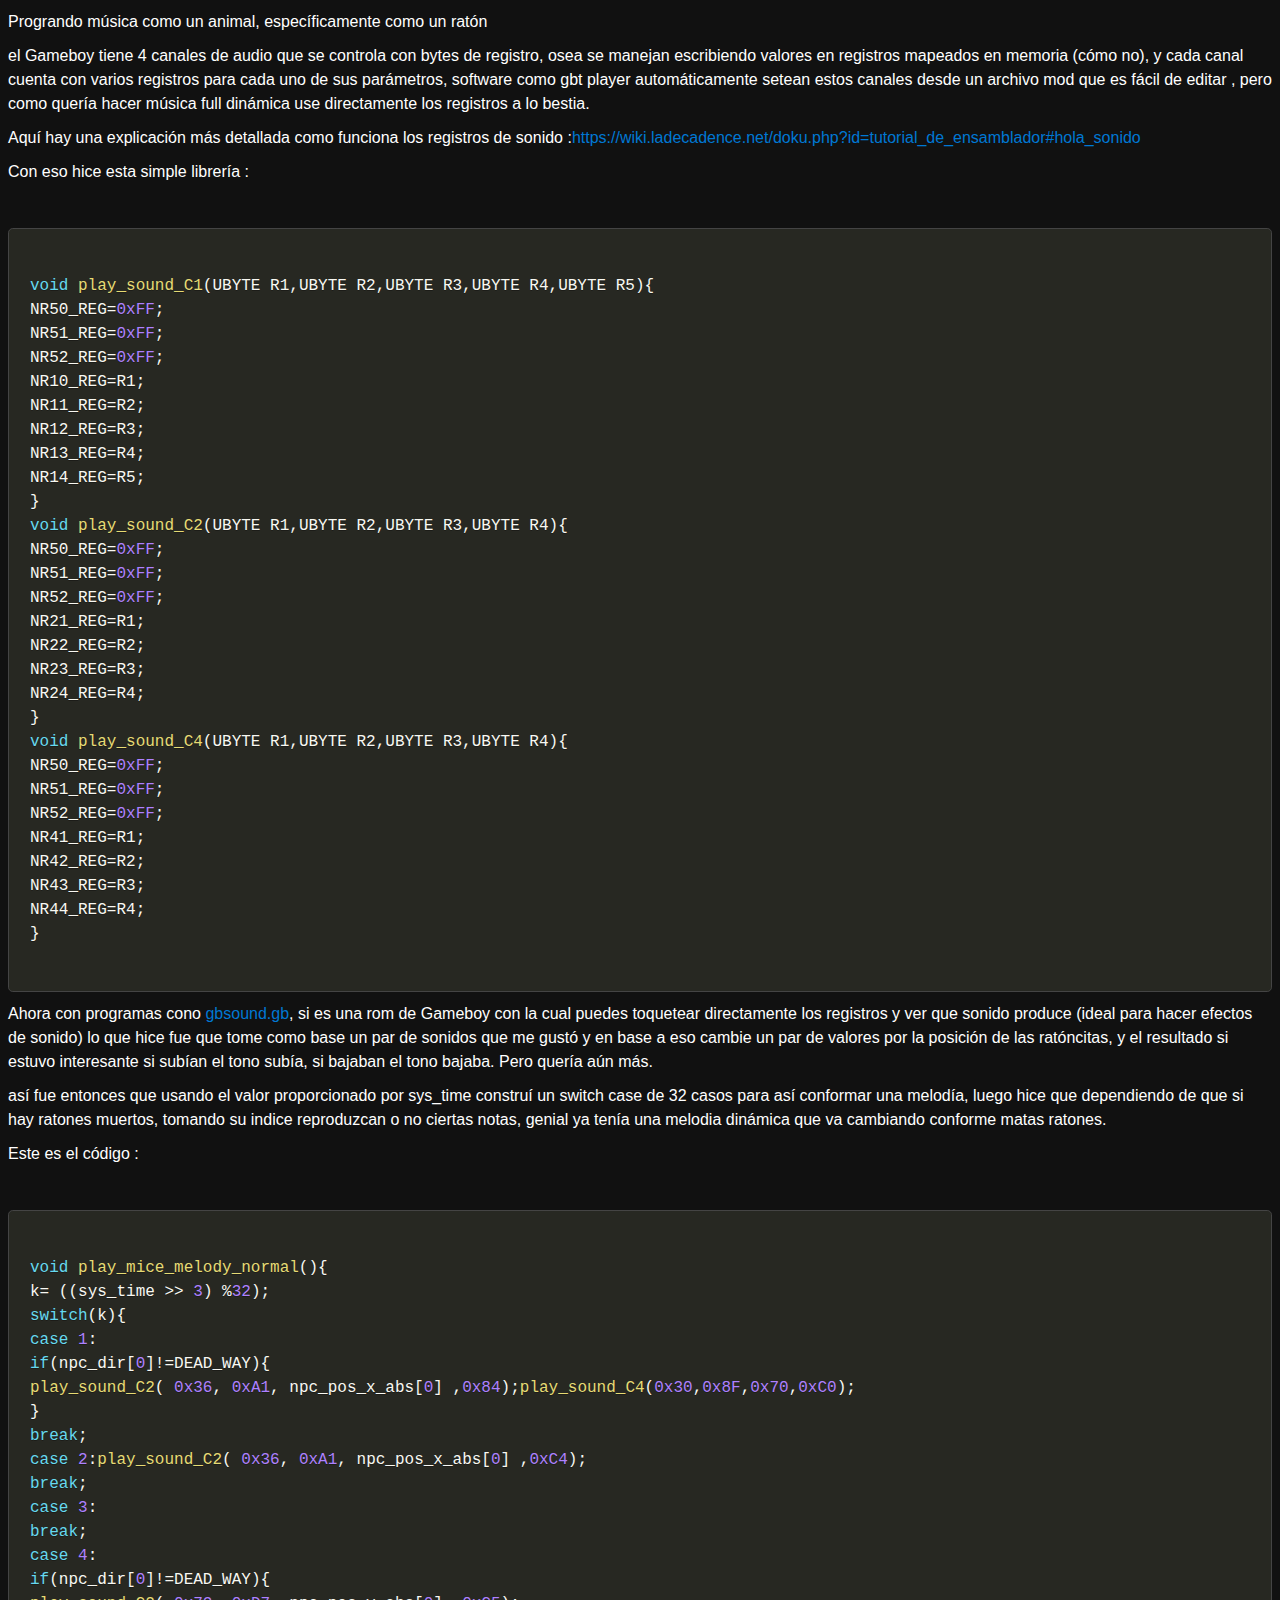
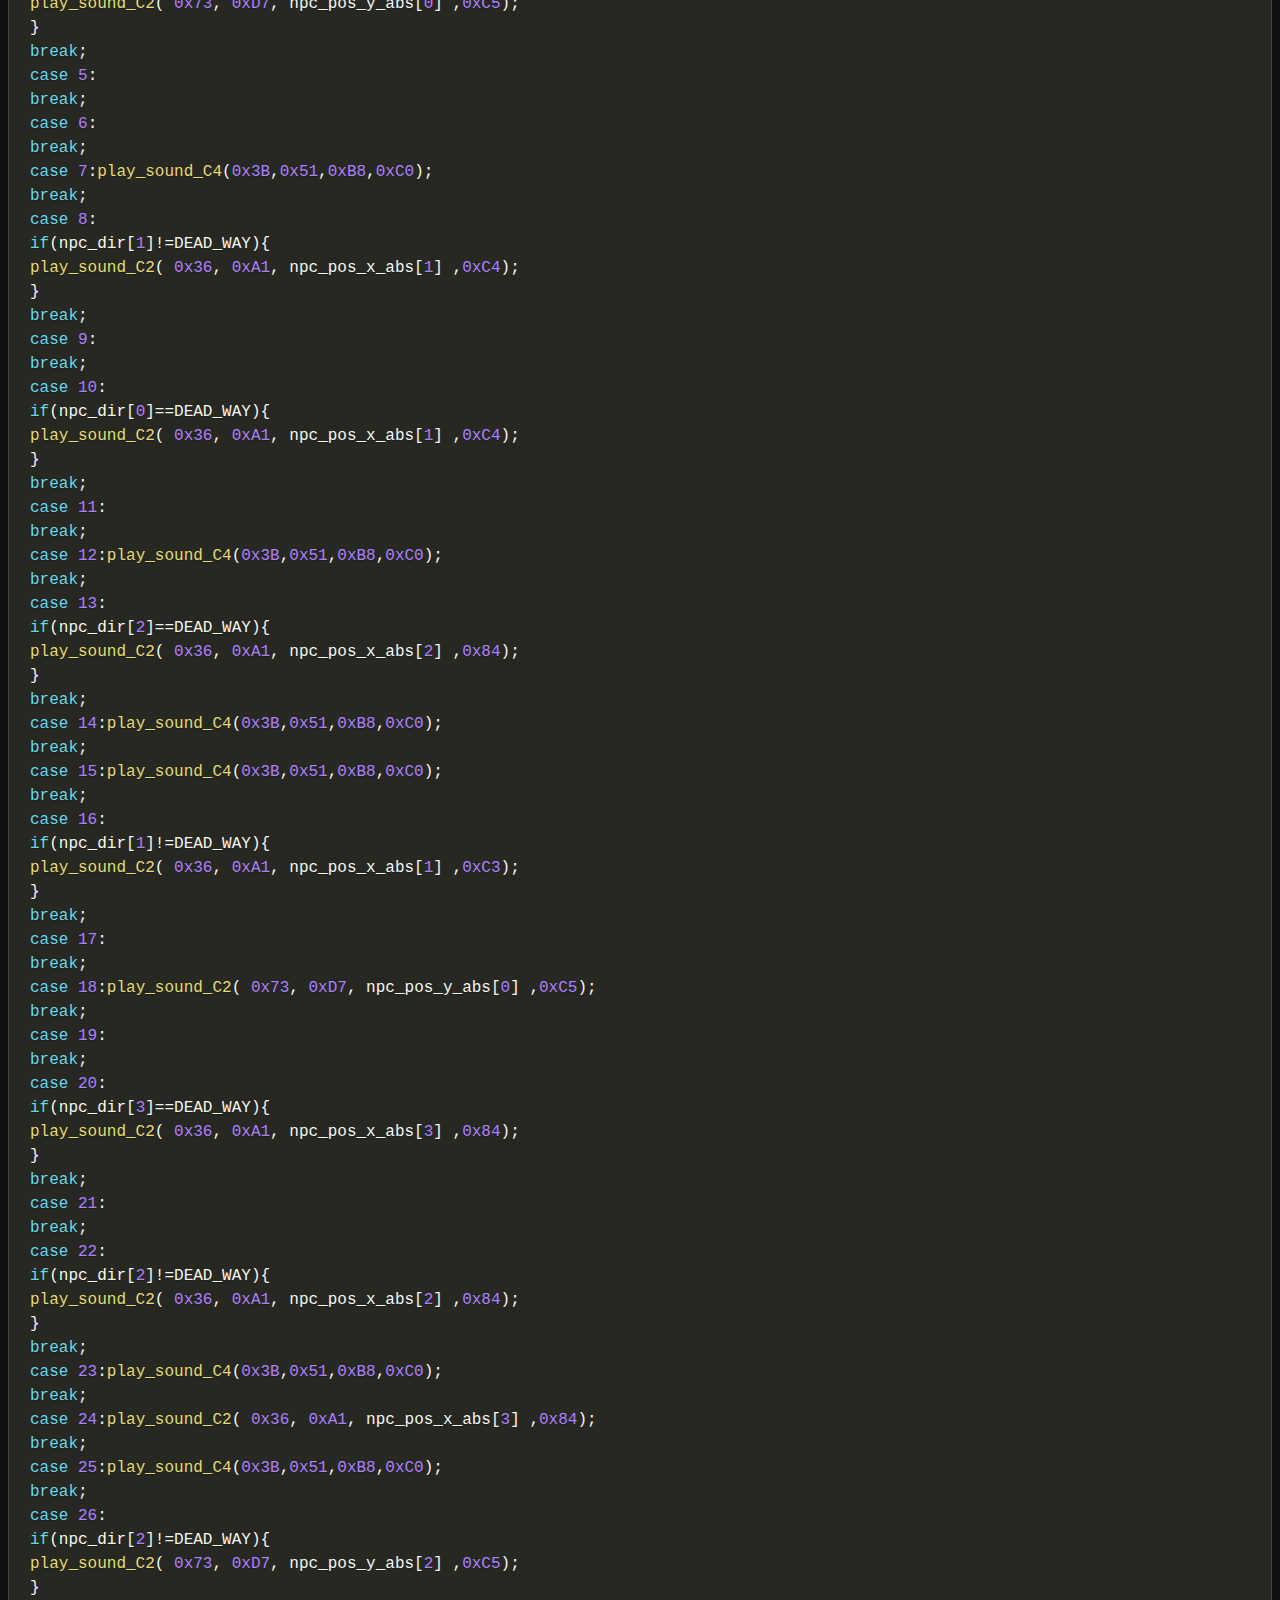
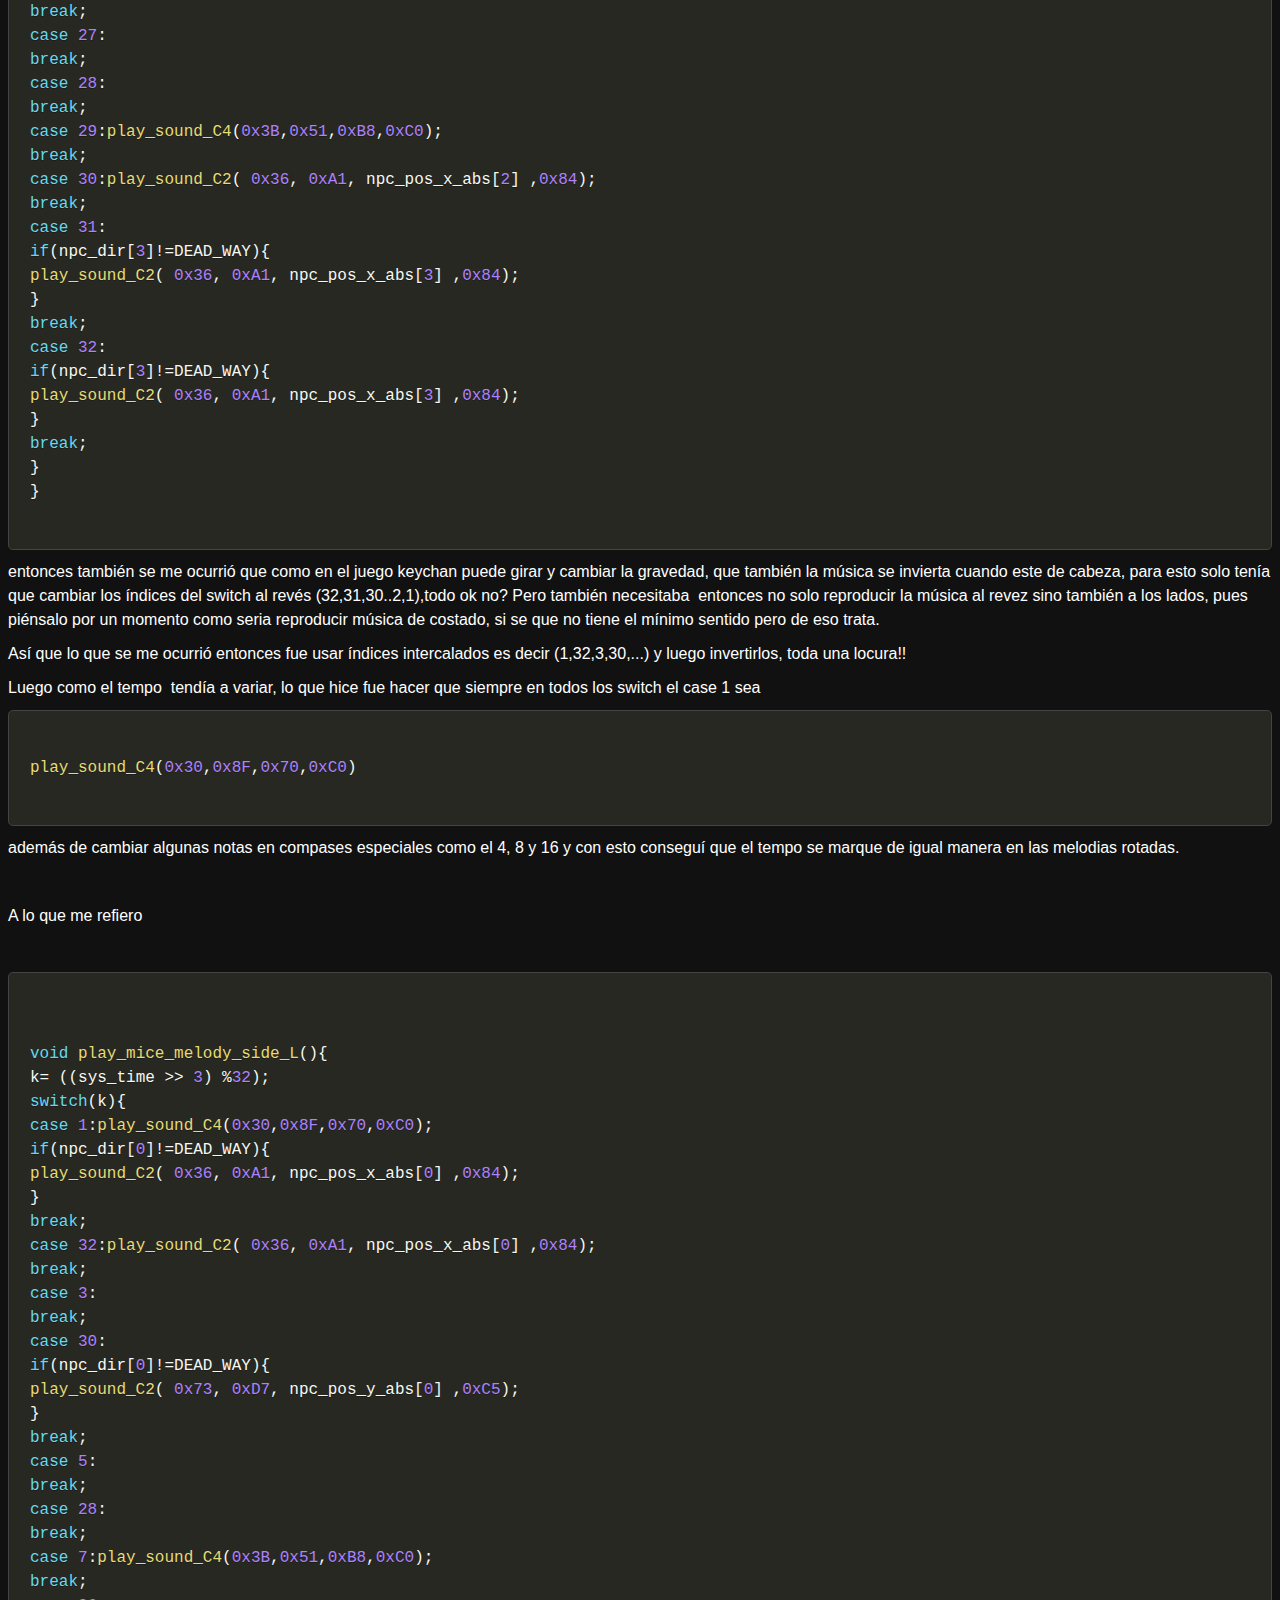
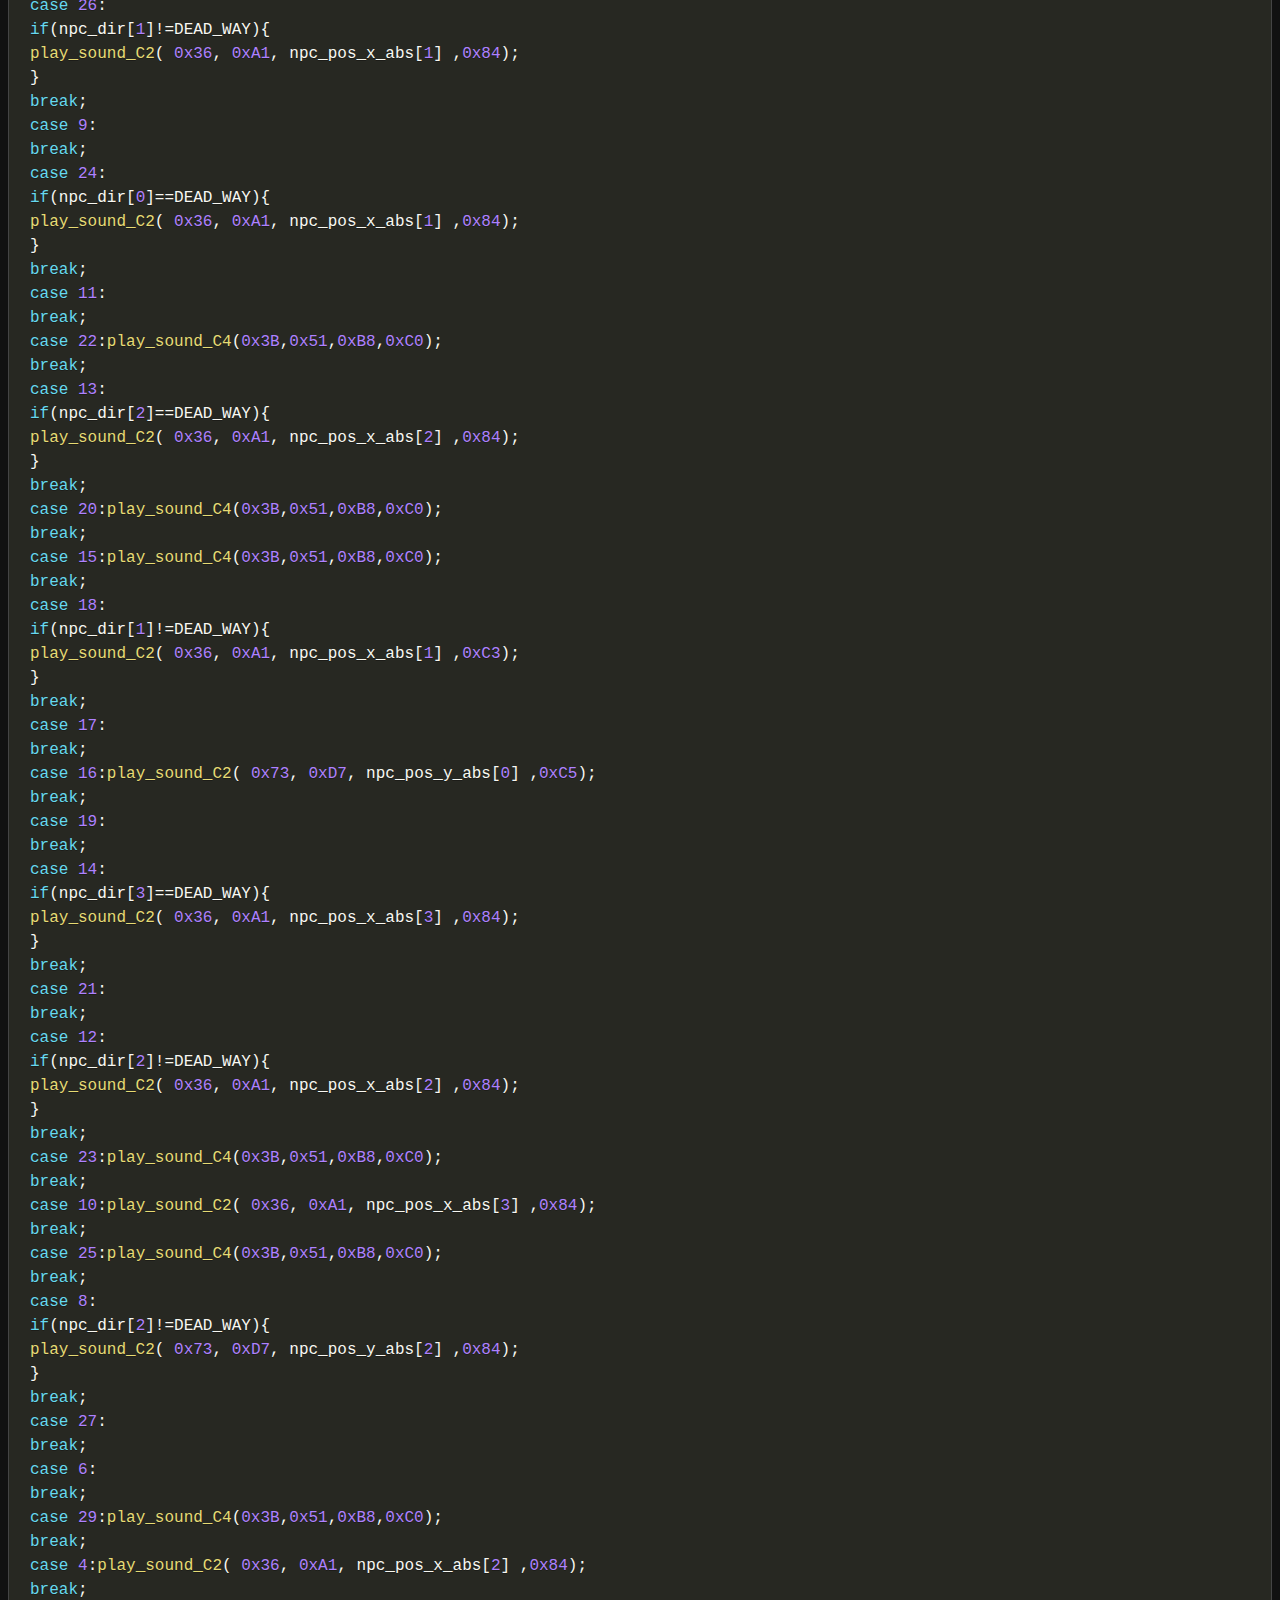
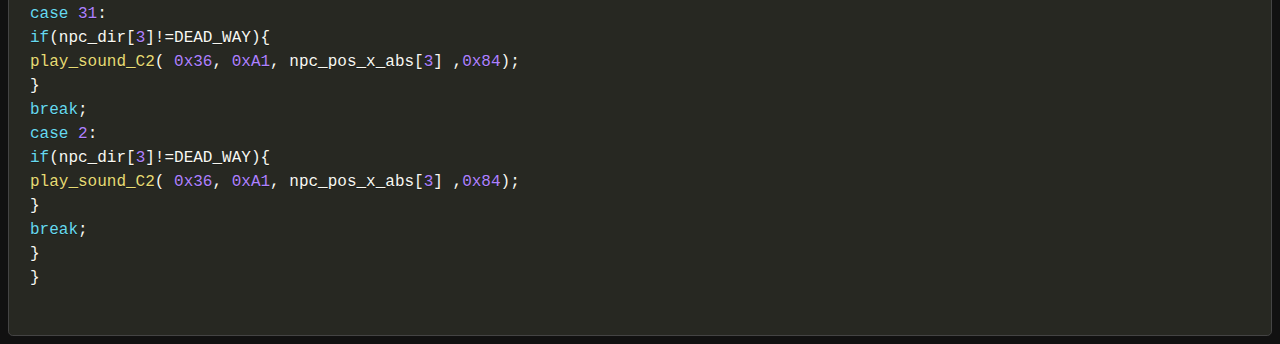
<file: src/mus.html>
<!DOCTYPE html>
<html>
  <head>
    <link rel="stylesheet" type="text/css" href="style.css">
	 <link rel="stylesheet" href="https://cdnjs.cloudflare.com/ajax/libs/font-awesome/5.15.2/css/all.min.css"  />

    <meta charset="UTF-8">
    <meta name="viewport" content="width=device-width, initial-scale=1.0">

    <title>hash</title>

<!-- Incluye Prism.js y el tema que desees -->
<link href="prism.css" rel="stylesheet" />
<script src="prism.js"></script>


<script>
  Prism.highlightAll();
</script>


<p>Progrando música como un animal, específicamente como un ratón&nbsp;</p>
<p>el Gameboy tiene 4 canales de audio que se controla con bytes de registro, osea se manejan escribiendo valores en registros mapeados en memoria (cómo no), y cada canal cuenta con varios registros para cada uno de sus parámetros, software como gbt player automáticamente setean estos canales desde un archivo mod que es fácil de editar , pero como quería hacer música full dinámica use directamente los registros a lo bestia.&nbsp;</p>
<p>Aquí hay una explicación más detallada como funciona los registros de sonido :<a href="https://wiki.ladecadence.net/doku.php?id=tutorial_de_ensamblador#hola_sonido">https://wiki.ladecadence.net/doku.php?id=tutorial_de_ensamblador#hola_sonido</a></p>
<p>Con eso hice esta simple librería :</p>
<p><br></p>
<pre>
<code class="language-c">
void play_sound_C1(UBYTE R1,UBYTE R2,UBYTE R3,UBYTE R4,UBYTE R5){
NR50_REG=0xFF;
NR51_REG=0xFF;
NR52_REG=0xFF;
NR10_REG=R1;
NR11_REG=R2;
NR12_REG=R3;
NR13_REG=R4;
NR14_REG=R5;
}
void play_sound_C2(UBYTE R1,UBYTE R2,UBYTE R3,UBYTE R4){
NR50_REG=0xFF;
NR51_REG=0xFF;
NR52_REG=0xFF;
NR21_REG=R1;
NR22_REG=R2;
NR23_REG=R3;
NR24_REG=R4;
}
void play_sound_C4(UBYTE R1,UBYTE R2,UBYTE R3,UBYTE R4){
NR50_REG=0xFF;
NR51_REG=0xFF;
NR52_REG=0xFF;
NR41_REG=R1;
NR42_REG=R2;
NR43_REG=R3;
NR44_REG=R4;
}
</code>
</pre>
<p>Ahora con programas cono <a href="games/gbsound/gbsound.html">gbsound.gb</a>, si es&nbsp;una rom de Gameboy con la cual puedes toquetear directamente los registros y ver que sonido produce (ideal para hacer efectos de sonido) lo que hice fue que tome como base un par de sonidos que me gustó y en base a eso cambie un par de valores por la posición de las ratóncitas, y el resultado si estuvo interesante si subían el tono subía, si bajaban el tono bajaba. Pero quería aún más.&nbsp;</p>
<p>así fue entonces que usando el valor proporcionado por sys_time construí un switch case de 32 casos para así conformar una melodía, luego hice que dependiendo de que si hay ratones muertos, tomando su indice reproduzcan o no ciertas notas, genial ya tenía una melodia dinámica que va cambiando conforme matas ratones.&nbsp;</p>
<p>Este es el código :</p>
<p><br></p>
<pre>
<code class="language-c">
void play_mice_melody_normal(){
k= ((sys_time &gt;&gt; 3) %32);
switch(k){
case 1:
if(npc_dir[0]!=DEAD_WAY){
play_sound_C2( 0x36, 0xA1, npc_pos_x_abs[0] ,0x84);play_sound_C4(0x30,0x8F,0x70,0xC0);
}
break;
case 2:play_sound_C2( 0x36, 0xA1, npc_pos_x_abs[0] ,0xC4);
break;
case 3:
break;
case 4:
if(npc_dir[0]!=DEAD_WAY){
play_sound_C2( 0x73, 0xD7, npc_pos_y_abs[0] ,0xC5);
}
break;
case 5:
break;
case 6:
break;
case 7:play_sound_C4(0x3B,0x51,0xB8,0xC0);
break;
case 8:
if(npc_dir[1]!=DEAD_WAY){
play_sound_C2( 0x36, 0xA1, npc_pos_x_abs[1] ,0xC4);
}
break;
case 9:
break;
case 10:
if(npc_dir[0]==DEAD_WAY){
play_sound_C2( 0x36, 0xA1, npc_pos_x_abs[1] ,0xC4);
}
break;
case 11:
break;
case 12:play_sound_C4(0x3B,0x51,0xB8,0xC0);
break;
case 13:
if(npc_dir[2]==DEAD_WAY){
play_sound_C2( 0x36, 0xA1, npc_pos_x_abs[2] ,0x84);
}
break;
case 14:play_sound_C4(0x3B,0x51,0xB8,0xC0);
break;
case 15:play_sound_C4(0x3B,0x51,0xB8,0xC0);
break;
case 16:
if(npc_dir[1]!=DEAD_WAY){
play_sound_C2( 0x36, 0xA1, npc_pos_x_abs[1] ,0xC3);
}
break;
case 17:
break;
case 18:play_sound_C2( 0x73, 0xD7, npc_pos_y_abs[0] ,0xC5);
break;
case 19:
break;
case 20:
if(npc_dir[3]==DEAD_WAY){
play_sound_C2( 0x36, 0xA1, npc_pos_x_abs[3] ,0x84);
}
break;
case 21:
break;
case 22:
if(npc_dir[2]!=DEAD_WAY){
play_sound_C2( 0x36, 0xA1, npc_pos_x_abs[2] ,0x84);
}
break;
case 23:play_sound_C4(0x3B,0x51,0xB8,0xC0);
break;
case 24:play_sound_C2( 0x36, 0xA1, npc_pos_x_abs[3] ,0x84);
break;
case 25:play_sound_C4(0x3B,0x51,0xB8,0xC0);
break;
case 26:
if(npc_dir[2]!=DEAD_WAY){
play_sound_C2( 0x73, 0xD7, npc_pos_y_abs[2] ,0xC5);
}
break;
case 27:
break;
case 28:
break;
case 29:play_sound_C4(0x3B,0x51,0xB8,0xC0);
break;
case 30:play_sound_C2( 0x36, 0xA1, npc_pos_x_abs[2] ,0x84);
break;
case 31:
if(npc_dir[3]!=DEAD_WAY){
play_sound_C2( 0x36, 0xA1, npc_pos_x_abs[3] ,0x84);
}
break;
case 32:
if(npc_dir[3]!=DEAD_WAY){
play_sound_C2( 0x36, 0xA1, npc_pos_x_abs[3] ,0x84);
}
break;
}
}
</code>
</pre>
<p>entonces también se me ocurrió que como en el juego keychan puede girar y cambiar la gravedad, que también la música se invierta cuando este de cabeza, para esto solo tenía que cambiar los índices del switch al revés (32,31,30..2,1),todo ok no? Pero también necesitaba&nbsp; entonces no solo reproducir la música al revez sino también a los lados, pues piénsalo por un momento como seria reproducir música de costado, si se que no tiene el mínimo sentido pero de eso trata.&nbsp;</p>
<p>Así que lo que se me ocurrió entonces fue usar índices intercalados es decir (1,32,3,30,...) y luego invertirlos, toda una locura!!&nbsp;</p>
<p>Luego como el tempo&nbsp; tendía a variar, lo que hice fue hacer que siempre en todos los switch el case 1 sea&nbsp;</p>
<pre>
<code class="language-c">
play_sound_C4(0x30,0x8F,0x70,0xC0)
</code>
</pre>
<p>además de cambiar algunas notas en compases especiales como el 4, 8 y 16 y con esto conseguí que el tempo se marque de igual manera en las melodias rotadas.&nbsp;</p>
<p><br></p>
<p>A lo que me refiero&nbsp;</p>
<p><br></p>
<pre>

<code class="language-c">
void play_mice_melody_side_L(){
k= ((sys_time &gt;&gt; 3) %32);
switch(k){
case 1:play_sound_C4(0x30,0x8F,0x70,0xC0);
if(npc_dir[0]!=DEAD_WAY){
play_sound_C2( 0x36, 0xA1, npc_pos_x_abs[0] ,0x84);
}
break;
case 32:play_sound_C2( 0x36, 0xA1, npc_pos_x_abs[0] ,0x84);
break;
case 3:
break;
case 30:
if(npc_dir[0]!=DEAD_WAY){
play_sound_C2( 0x73, 0xD7, npc_pos_y_abs[0] ,0xC5);
}
break;
case 5:
break;
case 28:
break;
case 7:play_sound_C4(0x3B,0x51,0xB8,0xC0);
break;
case 26:
if(npc_dir[1]!=DEAD_WAY){
play_sound_C2( 0x36, 0xA1, npc_pos_x_abs[1] ,0x84);
}
break;
case 9:
break;
case 24:
if(npc_dir[0]==DEAD_WAY){
play_sound_C2( 0x36, 0xA1, npc_pos_x_abs[1] ,0x84);
}
break;
case 11:
break;
case 22:play_sound_C4(0x3B,0x51,0xB8,0xC0);
break;
case 13:
if(npc_dir[2]==DEAD_WAY){
play_sound_C2( 0x36, 0xA1, npc_pos_x_abs[2] ,0x84);
}
break;
case 20:play_sound_C4(0x3B,0x51,0xB8,0xC0);
break;
case 15:play_sound_C4(0x3B,0x51,0xB8,0xC0);
break;
case 18:
if(npc_dir[1]!=DEAD_WAY){
play_sound_C2( 0x36, 0xA1, npc_pos_x_abs[1] ,0xC3);
}
break;
case 17:
break;
case 16:play_sound_C2( 0x73, 0xD7, npc_pos_y_abs[0] ,0xC5);
break;
case 19:
break;
case 14:
if(npc_dir[3]==DEAD_WAY){
play_sound_C2( 0x36, 0xA1, npc_pos_x_abs[3] ,0x84);
}
break;
case 21:
break;
case 12:
if(npc_dir[2]!=DEAD_WAY){
play_sound_C2( 0x36, 0xA1, npc_pos_x_abs[2] ,0x84);
}
break;
case 23:play_sound_C4(0x3B,0x51,0xB8,0xC0);
break;
case 10:play_sound_C2( 0x36, 0xA1, npc_pos_x_abs[3] ,0x84);
break;
case 25:play_sound_C4(0x3B,0x51,0xB8,0xC0);
break;
case 8:
if(npc_dir[2]!=DEAD_WAY){
play_sound_C2( 0x73, 0xD7, npc_pos_y_abs[2] ,0x84);
}
break;
case 27:
break;
case 6:
break;
case 29:play_sound_C4(0x3B,0x51,0xB8,0xC0);
break;
case 4:play_sound_C2( 0x36, 0xA1, npc_pos_x_abs[2] ,0x84);
break;
case 31:
if(npc_dir[3]!=DEAD_WAY){
play_sound_C2( 0x36, 0xA1, npc_pos_x_abs[3] ,0x84);
}
break;
case 2:
if(npc_dir[3]!=DEAD_WAY){
play_sound_C2( 0x36, 0xA1, npc_pos_x_abs[3] ,0x84);
}
break;
}
}
</code>
</pre>
</file>
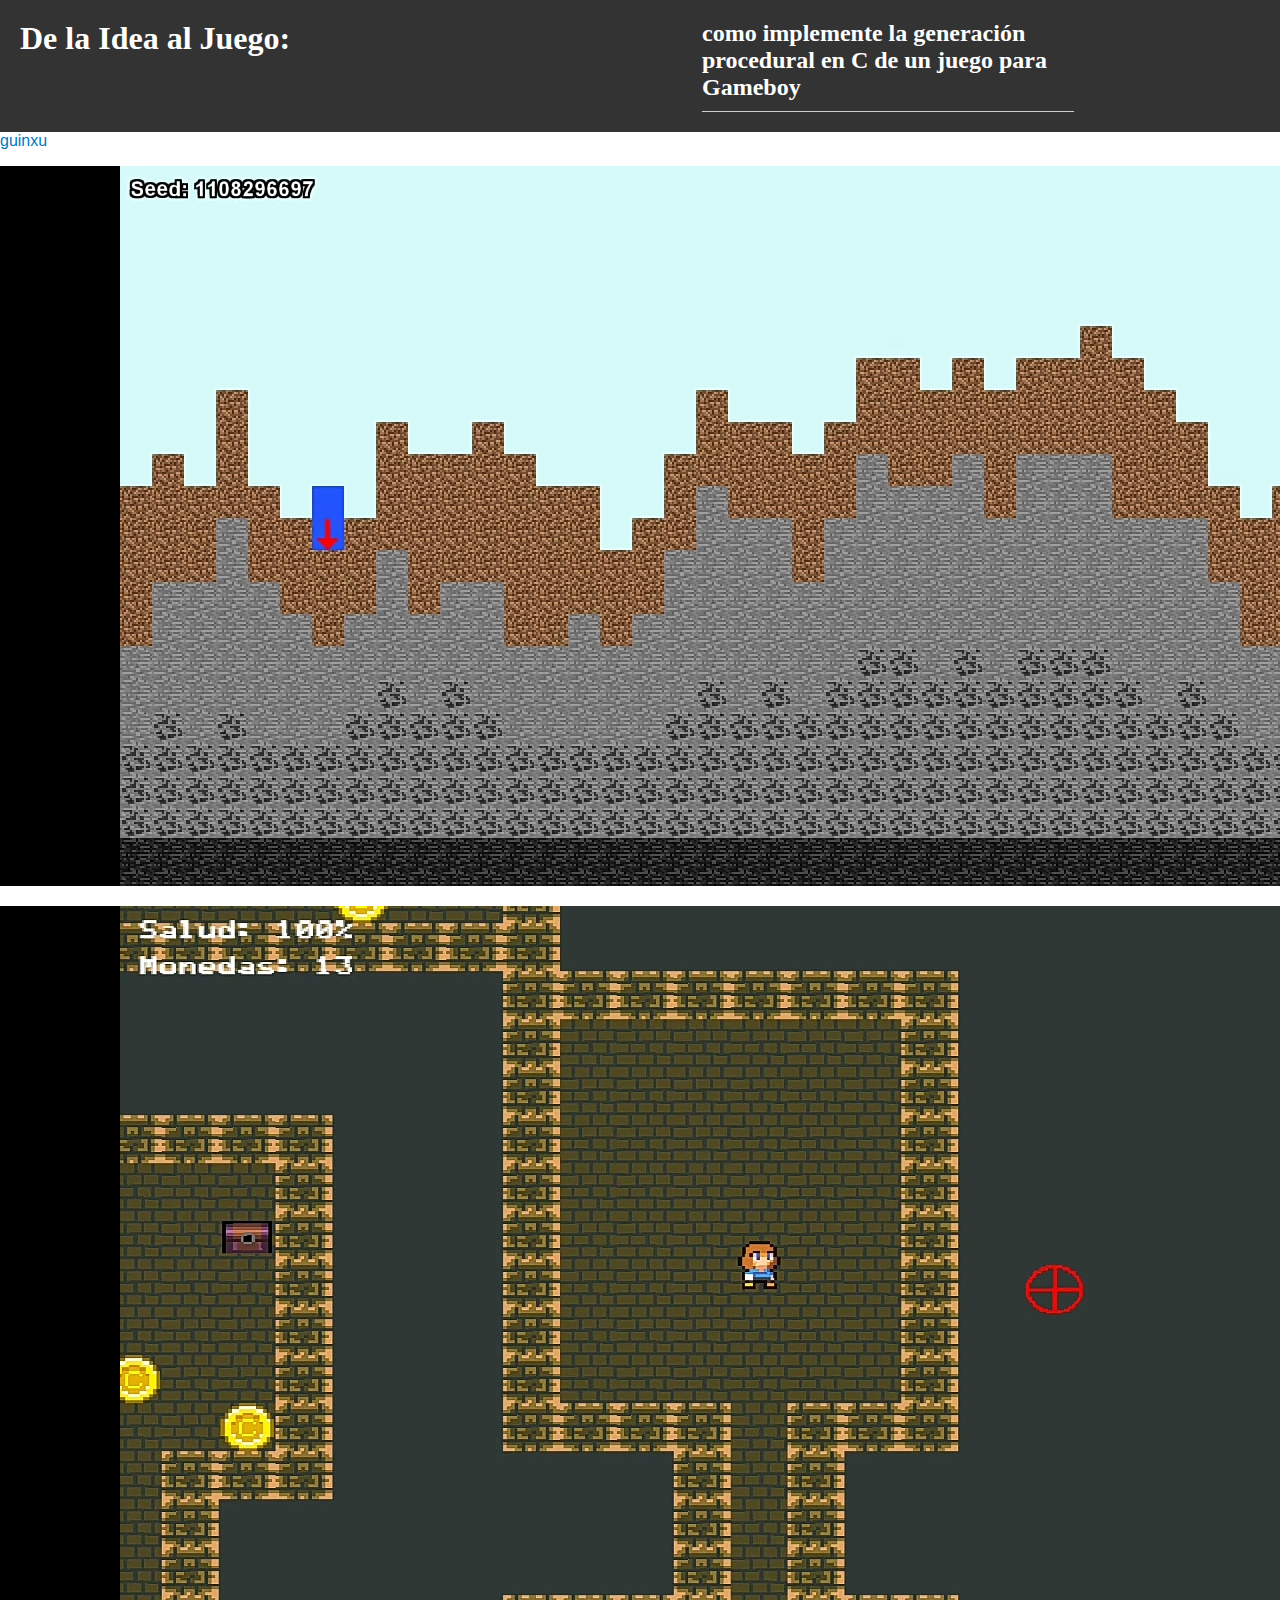
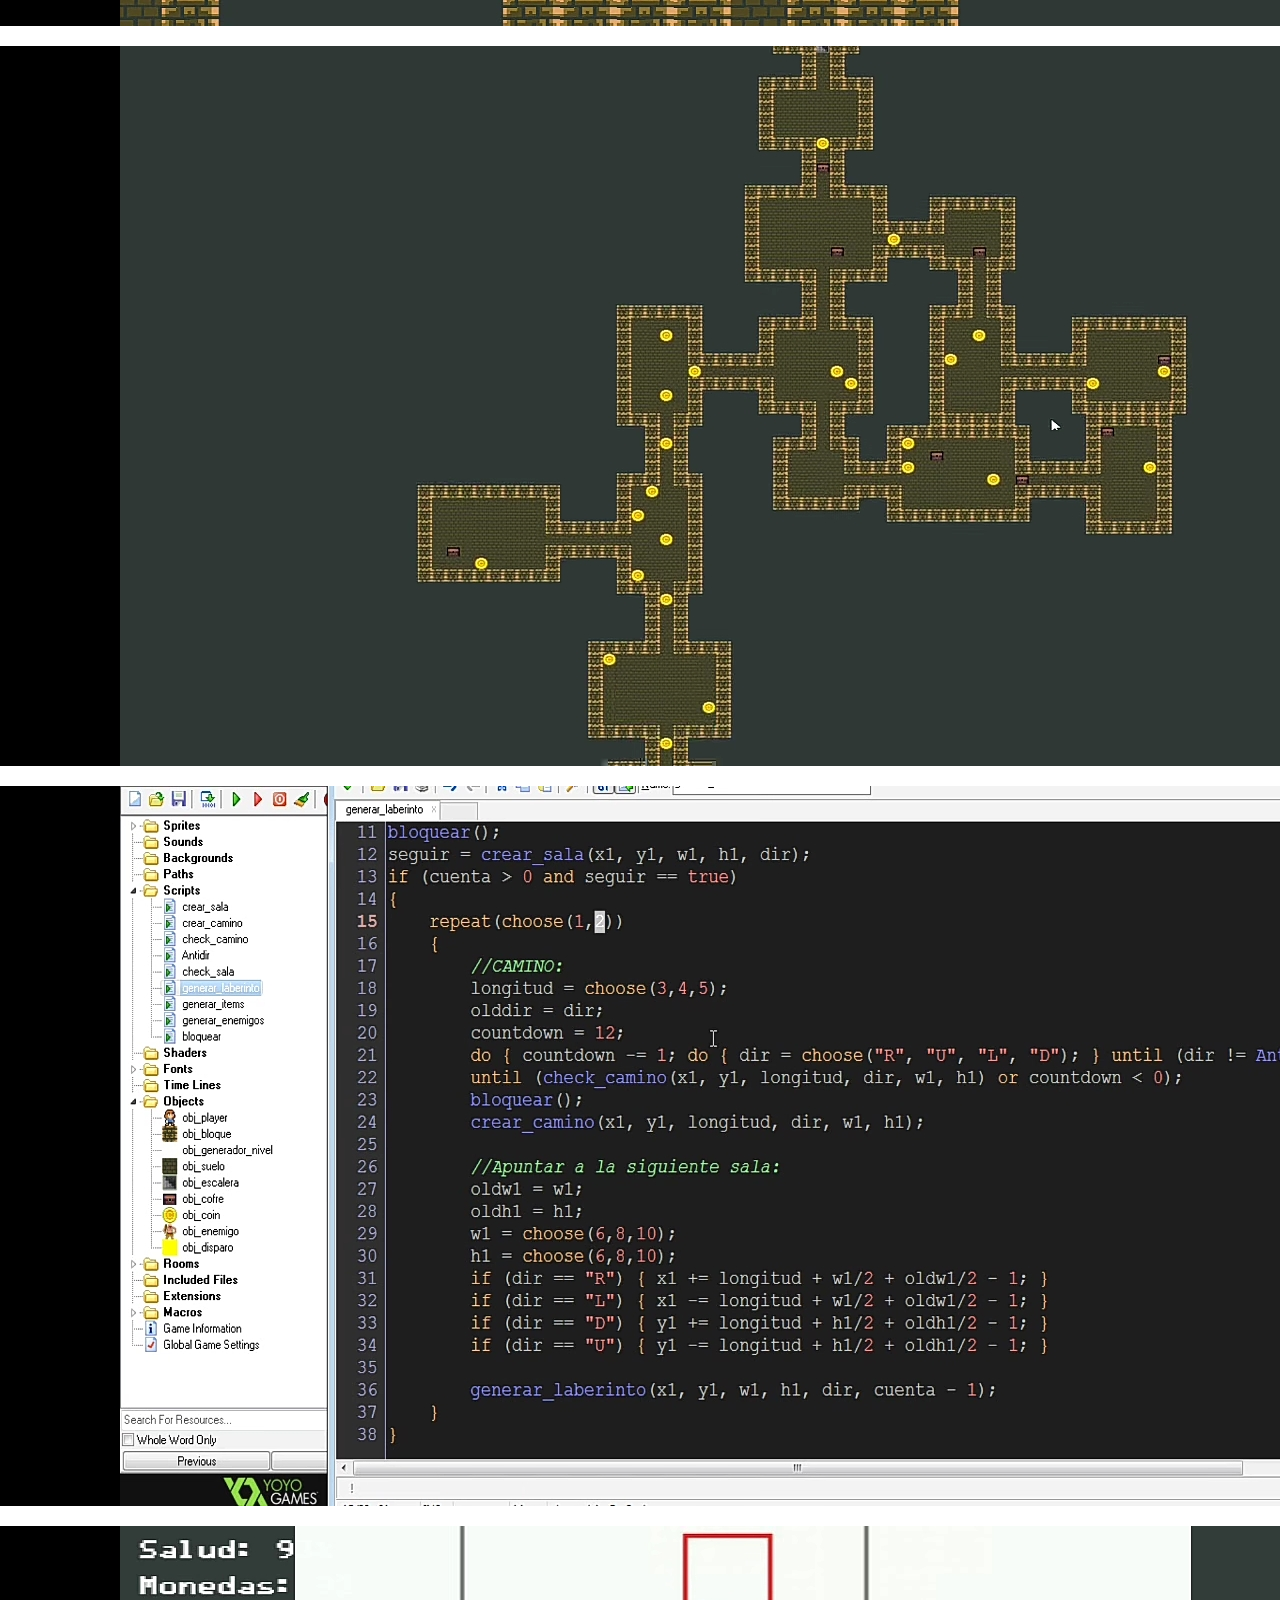
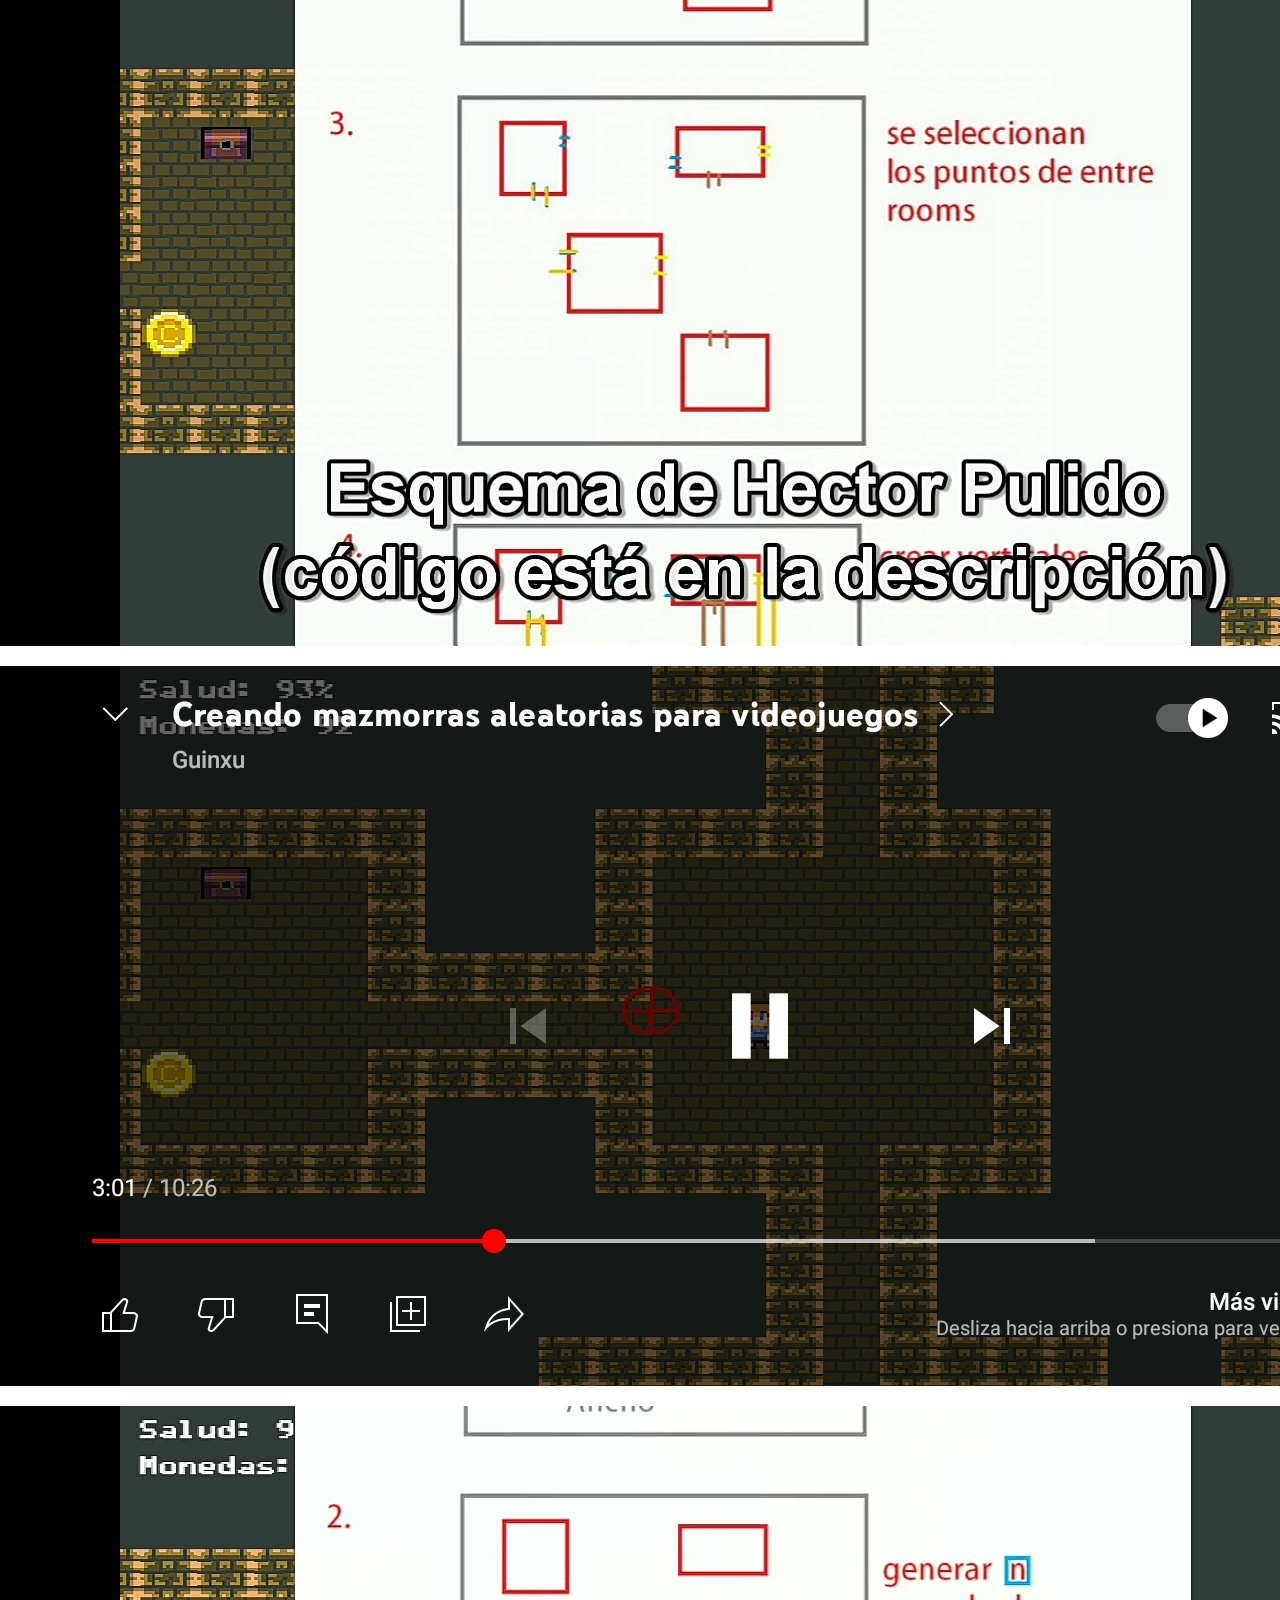
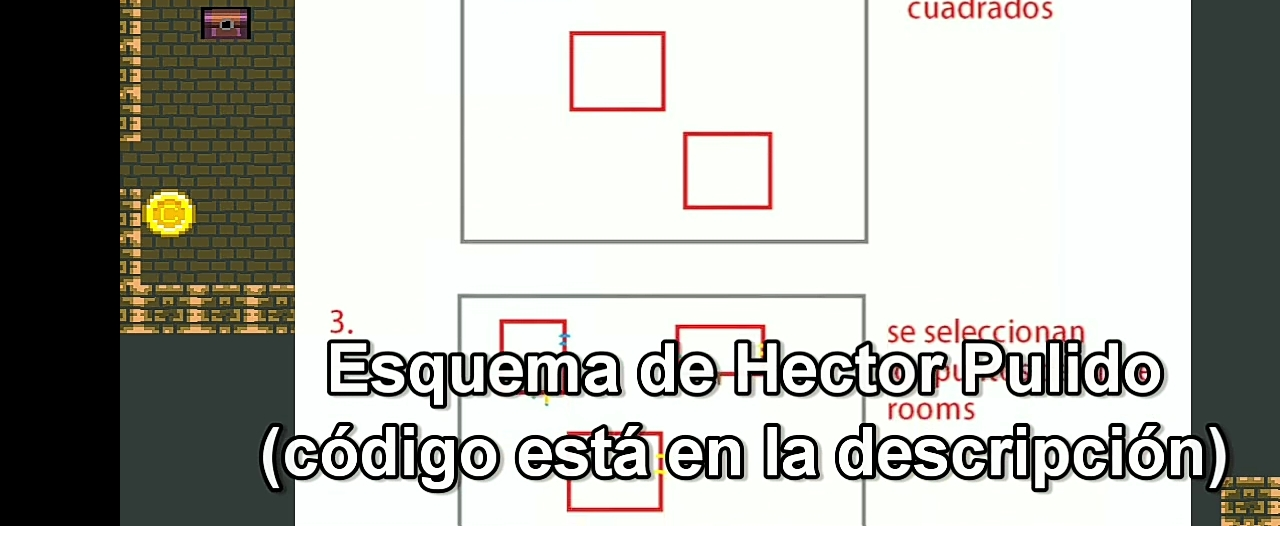
<file: src/pgg.html>
<!DOCTYPE html>
<html lang="es">
<head>
    <meta charset="UTF-8">
    <title>De la Idea al Juego </title>
    <meta name="viewport" content="width=device-width, initial-scale=1.0">
    

<link href="http://fonts.cdnfonts.com/css/common-pixel" rel="stylesheet">

<style> @import url('http://fonts.cdnfonts.com/css/common-pixel'); </style>

</head>
<body>
    <!-- Encabezado de la página -->
    <header>
        <h1>De la Idea al Juego: </h1>
		<h2>como implemente la generación procedural en C de un juego para Gameboy </h2>
       <nav>
</header>

<li><a href="https://guinxu.com/">guinxu</a></li>

<p><img src="pgg.jpg"><br></p>
<p><img src="pgg1.jpg"><br></p>
<p><img src="pgg2.jpg"><br></p>
<p><img src="pgg3.jpg"><br></p>

<p><img src="pgg4.jpg"><br></p>

<p><img src="pgg5.jpg"><br></p>


<p><img src="pgg6.jpg"><br></p>
</body>

<style>

/* Estilos generales */
body {
    font-family: Arial, sans-serif;
    margin: 0;
}

/* Estilos del encabezado */
header {
    background-color: #333;
    color: #fff;
    display: flex;
    flex-direction: row;
    justify-content: space-between;
    padding: 20px;
}

header h1 {
    margin: 0;
    font-family: 'Common Pixel';
    width :40%;
}

header h2 {
    margin: 0;
    font-family: 'Common Pixel';
    width :30%;
}

nav ul {
    display: flex;
    flex-direction: row;
    margin:  0;
    padding: 0;
    width :30%;
	 float:left;
    right:10px;
    font-family: 'Common Pixel';
}

nav li {
    list-style: none;
    margin-left: 20px;
}

nav a {
    color: #fff;
    text-decoration: none;
}


@media only screen and (max-width: 480px) {
nav ul {
    display: flex;
    flex-direction: column;
    margin:  0;
    padding: 0;
    width :30%;
	 float:left;
    right:10px;
}

} 

/* Estilos del contenido principal */
main {
    max-width: 800px;
    margin: 0 auto;
    padding: 40px;
}

h2 {
    border-bottom: 1px solid #ccc;
    font-size: 1.5em;
    margin-top: 40px;
    padding-bottom: 10px;
    
}

ul {
    margin: 0;
    padding: 0;
}

li {
    margin-bottom: 10px;
}

a {
    color: #0077c0;
    text-decoration: none;
}

a:hover {
    text-decoration: underline;
}

/* Estilos del pie de página */
footer {
    background-color: #333;
    color: #fff;
    text-align: center;
    padding: 20px;
}

  
</style>
</file>
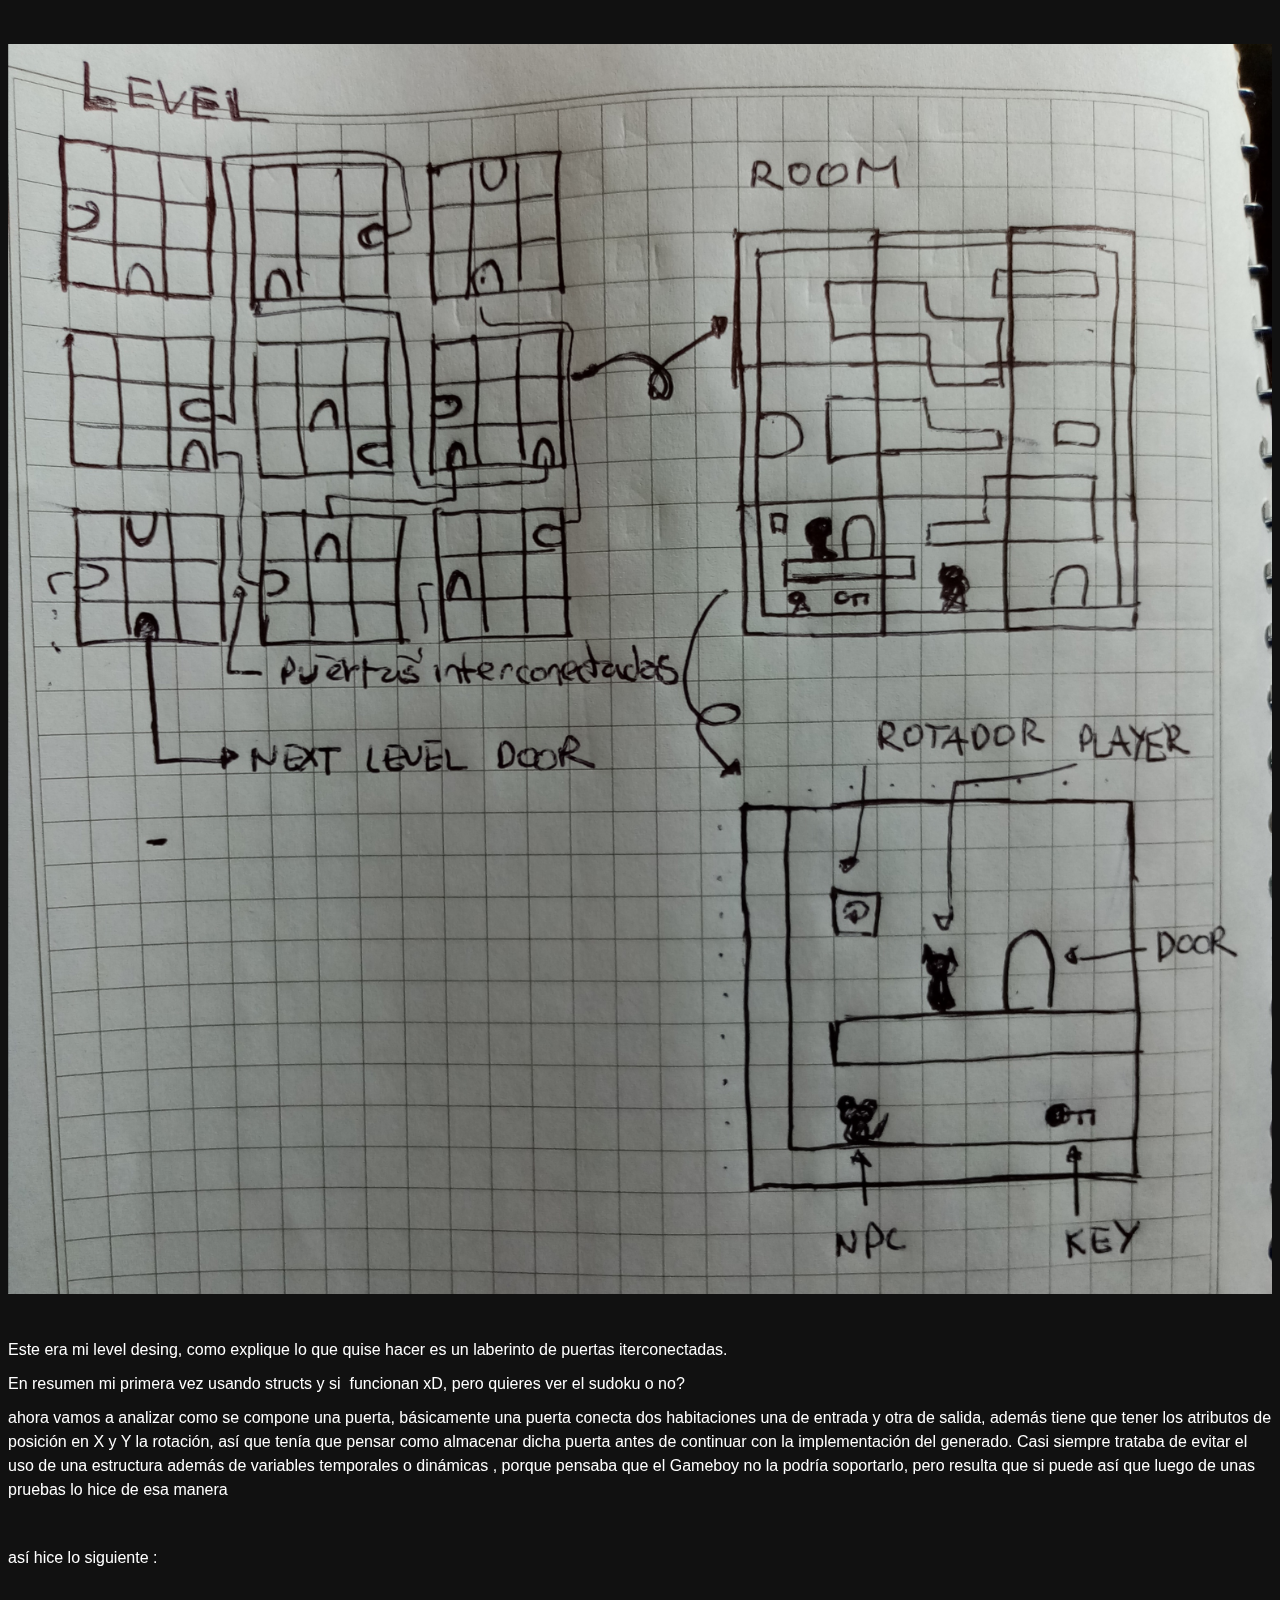
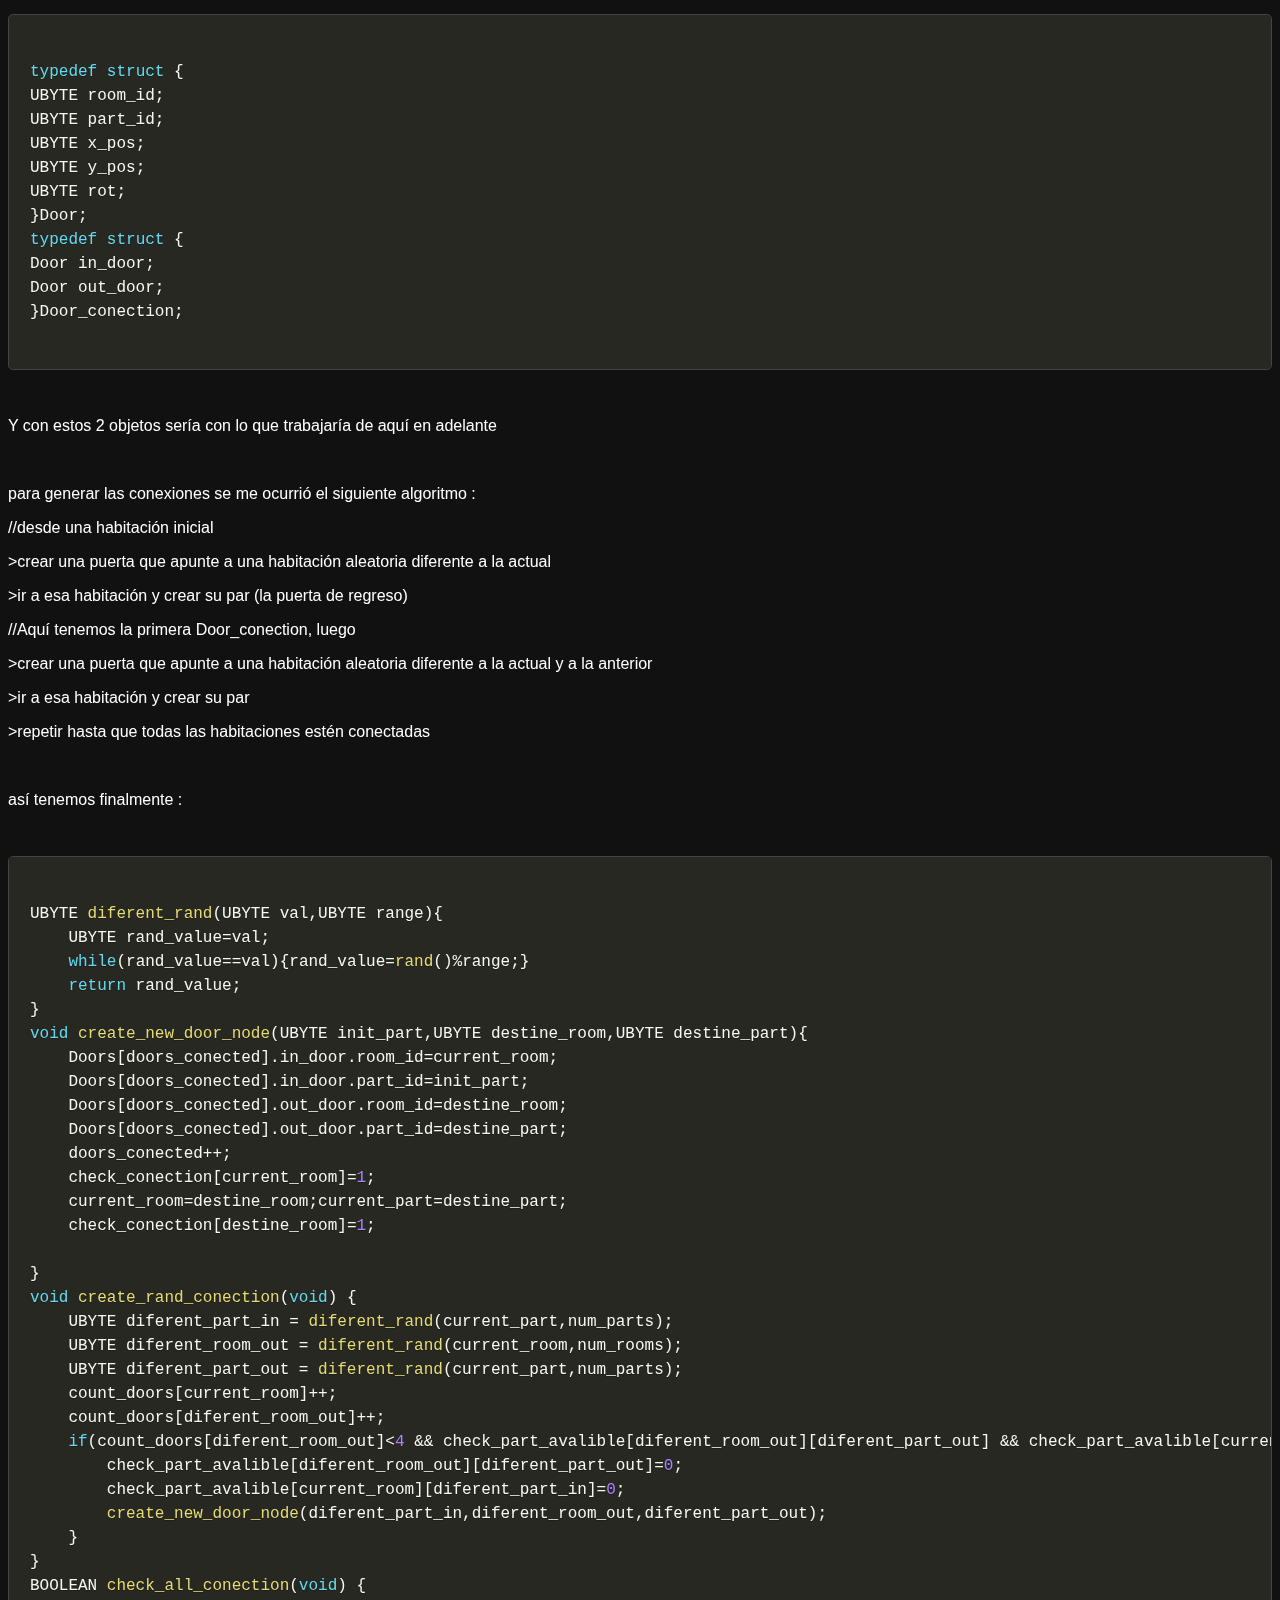
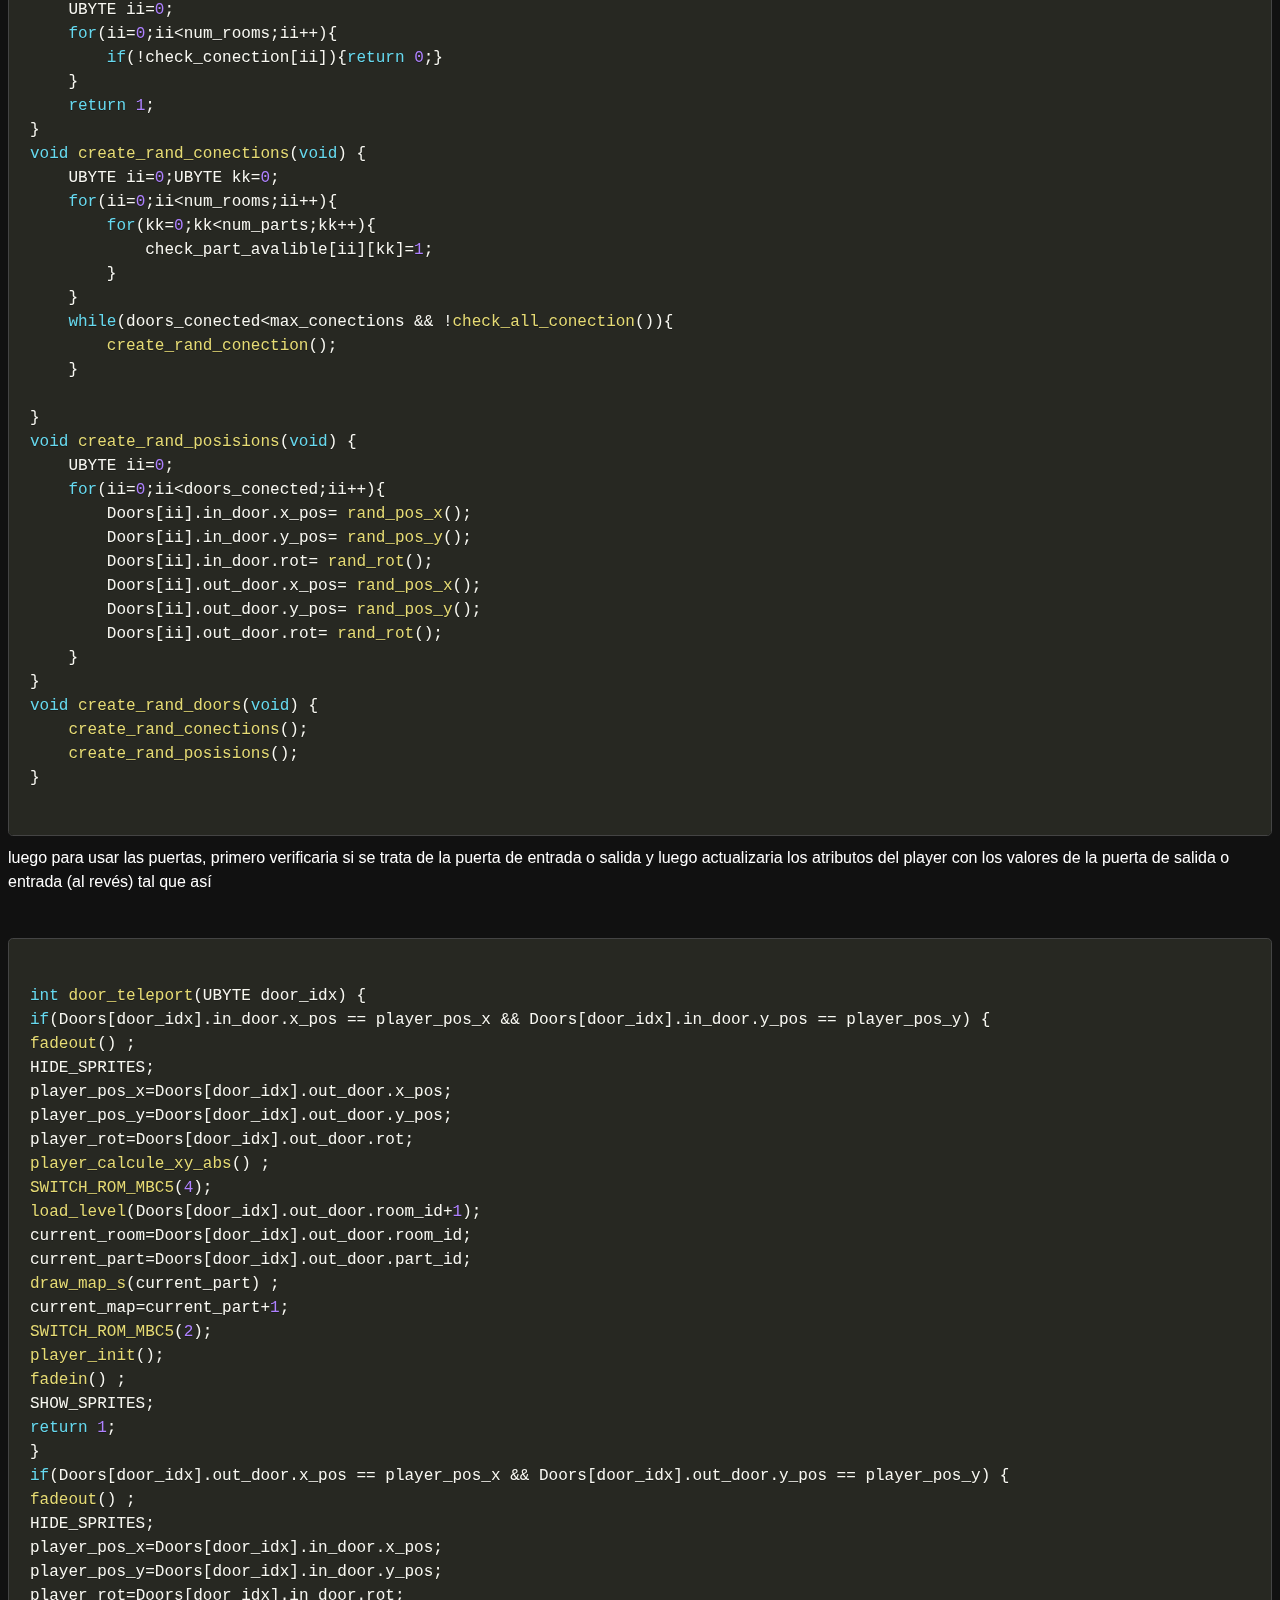
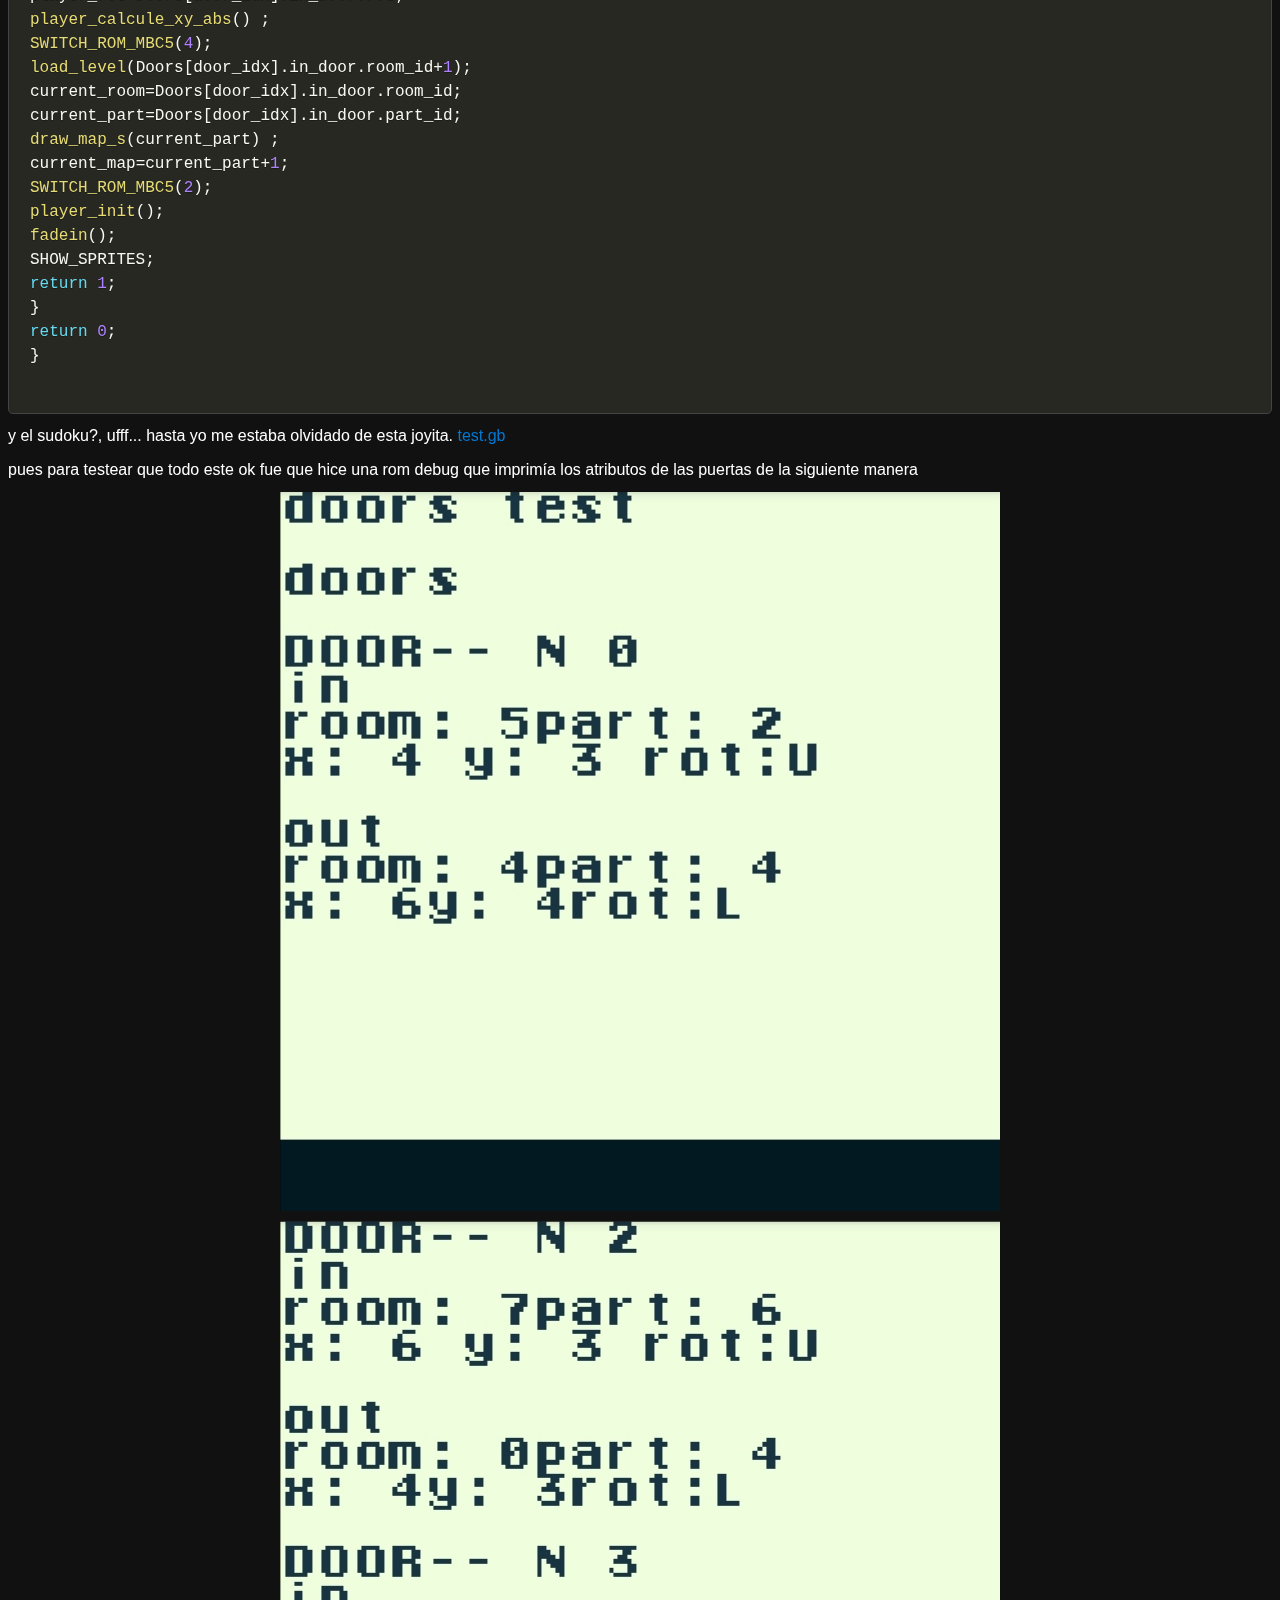
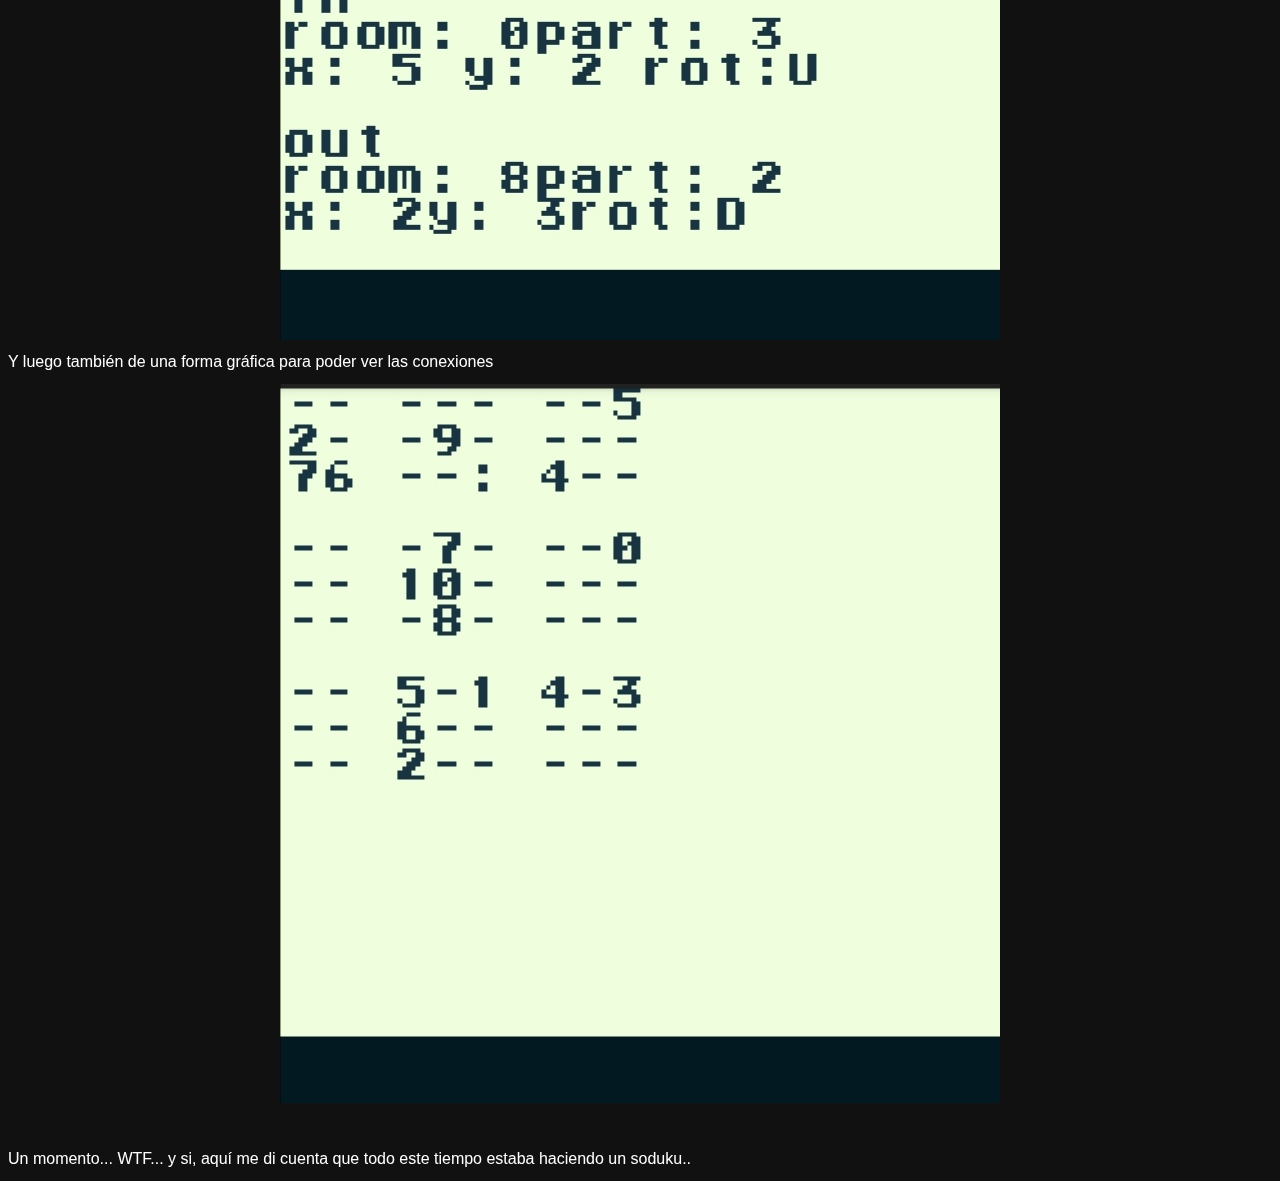
<file: src/puertas.html>
<!DOCTYPE html>
<html>
  <head>
    <link rel="stylesheet" type="text/css" href="style.css">
	 <link rel="stylesheet" href="https://cdnjs.cloudflare.com/ajax/libs/font-awesome/5.15.2/css/all.min.css"  />

    <meta charset="UTF-8">
    <meta name="viewport" content="width=device-width, initial-scale=1.0">

    <title>puertas</title>

<!-- Incluye Prism.js y el tema que desees -->
<link href="prism.css" rel="stylesheet" />
<script src="prism.js"></script>


<script>
  Prism.highlightAll();
</script>



<p><br></p>

<p><img src="H0Y5O2.jpg"><br></p>
<p>Este era mi level desing, como explique lo que quise hacer es un laberinto de puertas iterconectadas.&nbsp;</p>
<p>En resumen mi primera vez usando structs y si&nbsp; funcionan xD, pero quieres ver el sudoku o no? <br></p>
<p>ahora vamos a analizar como se compone una puerta, básicamente una puerta conecta dos habitaciones una de entrada y otra de salida, además tiene que tener los atributos de posición en X y Y la rotación, así que tenía que pensar como almacenar dicha puerta antes de continuar con la implementación del generado. Casi siempre trataba de evitar el uso de una estructura además de variables temporales o dinámicas , porque pensaba que el Gameboy no la podría soportarlo, pero resulta que si puede así que luego de unas pruebas lo hice de esa manera&nbsp;</p>
<p><br></p>
<p>así hice lo siguiente :</p>
<p><br></p>
<pre>
<code class="language-c">
typedef struct {
UBYTE room_id;
UBYTE part_id;
UBYTE x_pos;
UBYTE y_pos;
UBYTE rot;
}Door;
typedef struct {
Door in_door;
Door out_door;
}Door_conection;
</code>
</pre>
<p><br></p>
<p>Y con estos 2 objetos sería con lo que trabajaría de aquí en adelante&nbsp;</p>
<p><br></p>
<p>para generar las conexiones se me ocurrió el siguiente algoritmo :</p>
<p>//desde una habitación inicial&nbsp;</p>
<p>&gt;crear una puerta que apunte a una habitación aleatoria diferente a la actual&nbsp;</p>
<p>&gt;ir a esa habitación y crear su par (la puerta de regreso)&nbsp;</p>
<p>//Aquí tenemos la primera Door_conection, luego&nbsp;</p>
<p>&gt;crear una puerta que apunte a una habitación aleatoria diferente a la actual y a la anterior&nbsp;</p>
<p>&gt;ir a esa habitación y crear su par&nbsp;</p>
<p>&gt;repetir hasta que todas las habitaciones estén conectadas&nbsp;</p>
<p><br></p>
<p>así tenemos finalmente :</p>
<p><br></p>
<pre>
<code class="language-c">
UBYTE diferent_rand(UBYTE val,UBYTE range){
    UBYTE rand_value=val;
    while(rand_value==val){rand_value=rand()%range;}
    return rand_value;
}
void create_new_door_node(UBYTE init_part,UBYTE destine_room,UBYTE destine_part){
    Doors[doors_conected].in_door.room_id=current_room;
    Doors[doors_conected].in_door.part_id=init_part;
    Doors[doors_conected].out_door.room_id=destine_room;
    Doors[doors_conected].out_door.part_id=destine_part;
    doors_conected++;
    check_conection[current_room]=1;
    current_room=destine_room;current_part=destine_part;
    check_conection[destine_room]=1;
    
}
void create_rand_conection(void) {
    UBYTE diferent_part_in = diferent_rand(current_part,num_parts);
    UBYTE diferent_room_out = diferent_rand(current_room,num_rooms);
    UBYTE diferent_part_out = diferent_rand(current_part,num_parts);
    count_doors[current_room]++;
    count_doors[diferent_room_out]++;
    if(count_doors[diferent_room_out]&lt;4 && check_part_avalible[diferent_room_out][diferent_part_out] && check_part_avalible[current_room][diferent_part_in]){
        check_part_avalible[diferent_room_out][diferent_part_out]=0;
        check_part_avalible[current_room][diferent_part_in]=0;
        create_new_door_node(diferent_part_in,diferent_room_out,diferent_part_out);
    }
}
BOOLEAN check_all_conection(void) {
    UBYTE ii=0;
    for(ii=0;ii&lt;num_rooms;ii++){
        if(!check_conection[ii]){return 0;}
    }
    return 1;
}
void create_rand_conections(void) {
    UBYTE ii=0;UBYTE kk=0;
    for(ii=0;ii&lt;num_rooms;ii++){
        for(kk=0;kk&lt;num_parts;kk++){
            check_part_avalible[ii][kk]=1;
        }
    }
    while(doors_conected&lt;max_conections && !check_all_conection()){
        create_rand_conection();
    }
    
}
void create_rand_posisions(void) {
    UBYTE ii=0;
    for(ii=0;ii&lt;doors_conected;ii++){
        Doors[ii].in_door.x_pos= rand_pos_x();
        Doors[ii].in_door.y_pos= rand_pos_y();        
        Doors[ii].in_door.rot= rand_rot();        
        Doors[ii].out_door.x_pos= rand_pos_x();
        Doors[ii].out_door.y_pos= rand_pos_y();        
        Doors[ii].out_door.rot= rand_rot();    
    }
}
void create_rand_doors(void) {
    create_rand_conections();    
    create_rand_posisions();
}
</code>
</pre>
<p>luego para usar las puertas, primero verificaria si se trata de la puerta de entrada o salida y luego actualizaria los atributos del player con los valores de la puerta de salida o entrada (al revés) tal que así&nbsp;</p>
<p><br></p>
<pre>
<code class="language-c">
int door_teleport(UBYTE door_idx) {
if(Doors[door_idx].in_door.x_pos == player_pos_x && Doors[door_idx].in_door.y_pos == player_pos_y) {
fadeout() ;
HIDE_SPRITES;
player_pos_x=Doors[door_idx].out_door.x_pos;
player_pos_y=Doors[door_idx].out_door.y_pos;
player_rot=Doors[door_idx].out_door.rot;
player_calcule_xy_abs() ;
SWITCH_ROM_MBC5(4); 
load_level(Doors[door_idx].out_door.room_id+1);
current_room=Doors[door_idx].out_door.room_id;
current_part=Doors[door_idx].out_door.part_id;
draw_map_s(current_part) ;
current_map=current_part+1;
SWITCH_ROM_MBC5(2);
player_init();
fadein() ;
SHOW_SPRITES;
return 1;
} 
if(Doors[door_idx].out_door.x_pos == player_pos_x && Doors[door_idx].out_door.y_pos == player_pos_y) {
fadeout() ;
HIDE_SPRITES;
player_pos_x=Doors[door_idx].in_door.x_pos;
player_pos_y=Doors[door_idx].in_door.y_pos;
player_rot=Doors[door_idx].in_door.rot;
player_calcule_xy_abs() ;
SWITCH_ROM_MBC5(4); 
load_level(Doors[door_idx].in_door.room_id+1);
current_room=Doors[door_idx].in_door.room_id;
current_part=Doors[door_idx].in_door.part_id;
draw_map_s(current_part) ;
current_map=current_part+1;
SWITCH_ROM_MBC5(2); 
player_init(); 
fadein();
SHOW_SPRITES;
return 1;
} 
return 0;
}
</code>
</pre>
<p>y el sudoku?, ufff... hasta yo me estaba olvidado de esta joyita. <a href="games/sudoorku/sudoorku.html">test.gb</a></p>
<p>pues para testear que todo este ok fue que hice una rom debug que imprimía los atributos de las puertas de la siguiente manera&nbsp;</p>
<p><img src="wVhXTW.jpg"></p>
<p><img src="gjHeqW.jpg"></p>
<p>Y luego también de una forma gráfica para poder ver las conexiones&nbsp;</p>
<p><img src="OW%2Bj64.jpg"><br></p>
<p>Un momento... WTF... y si, aquí me di cuenta que todo este tiempo estaba haciendo un soduku..&nbsp;</p>
</file>
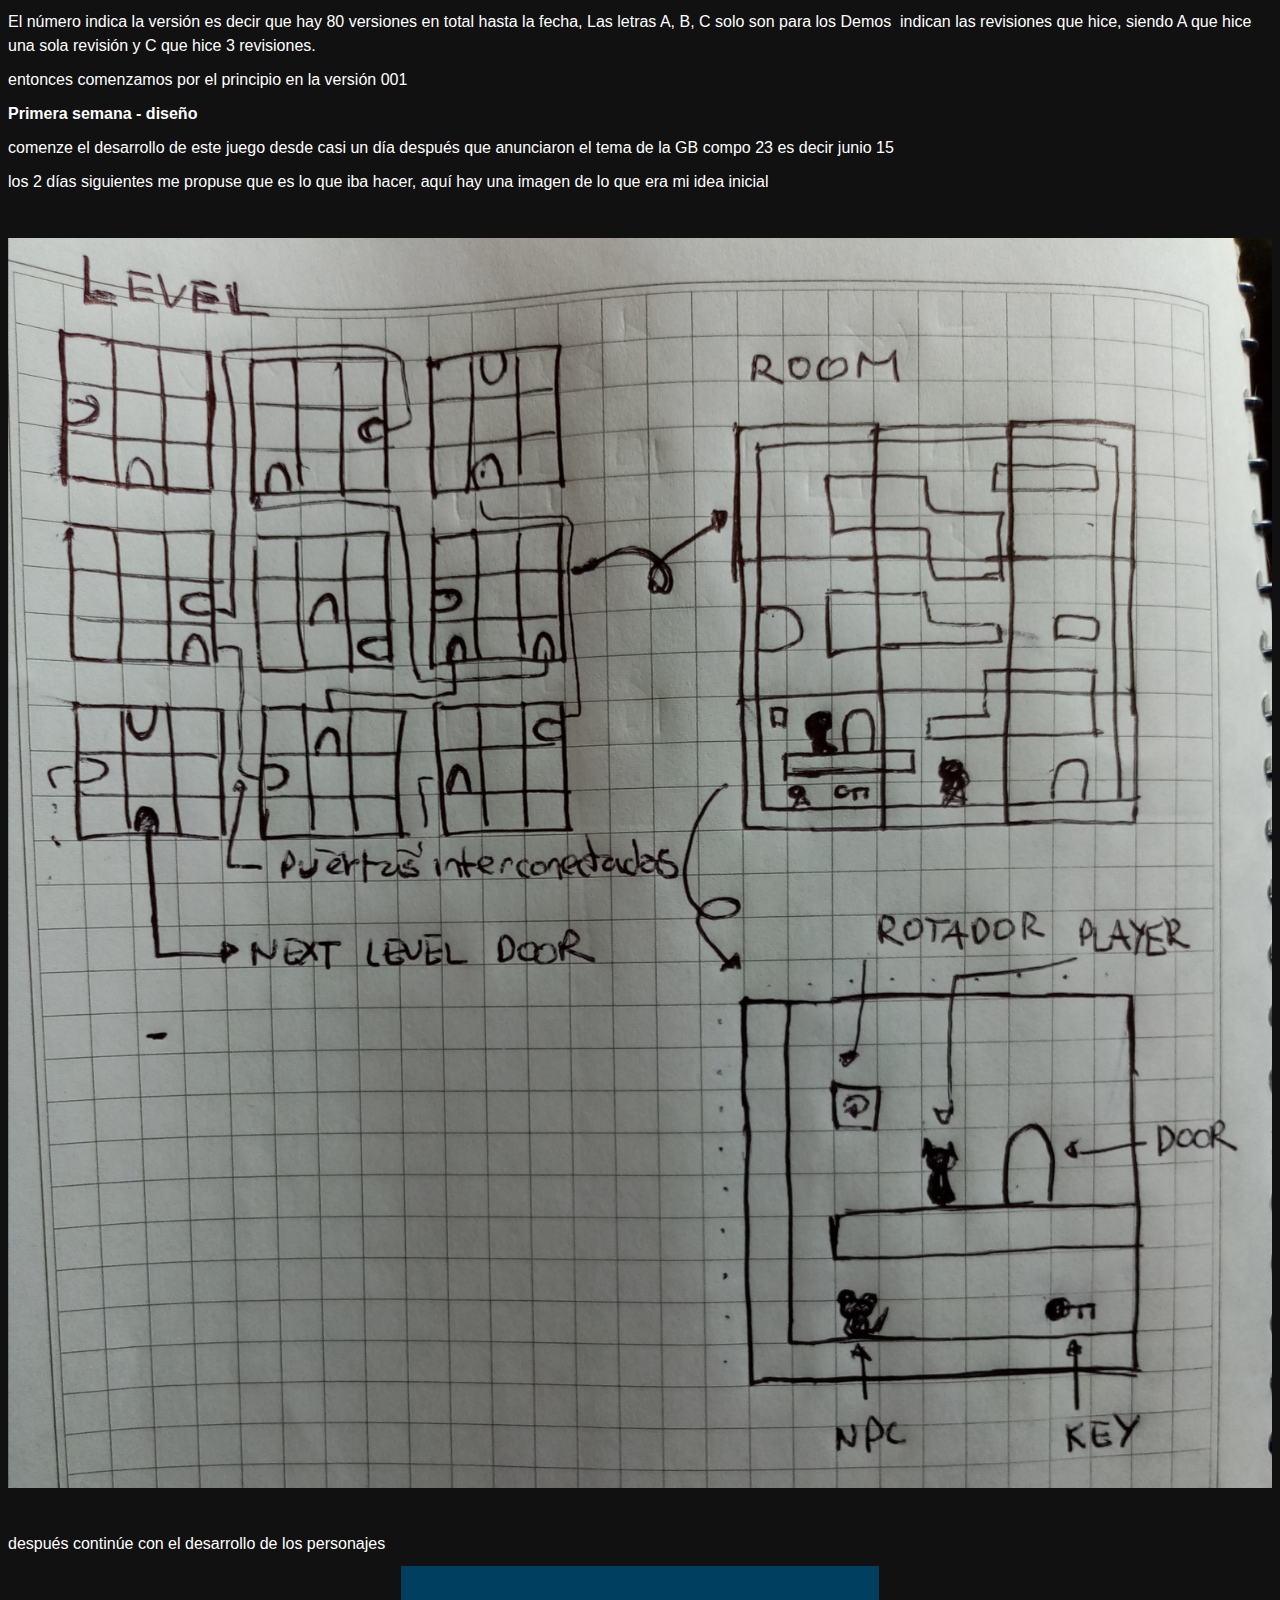
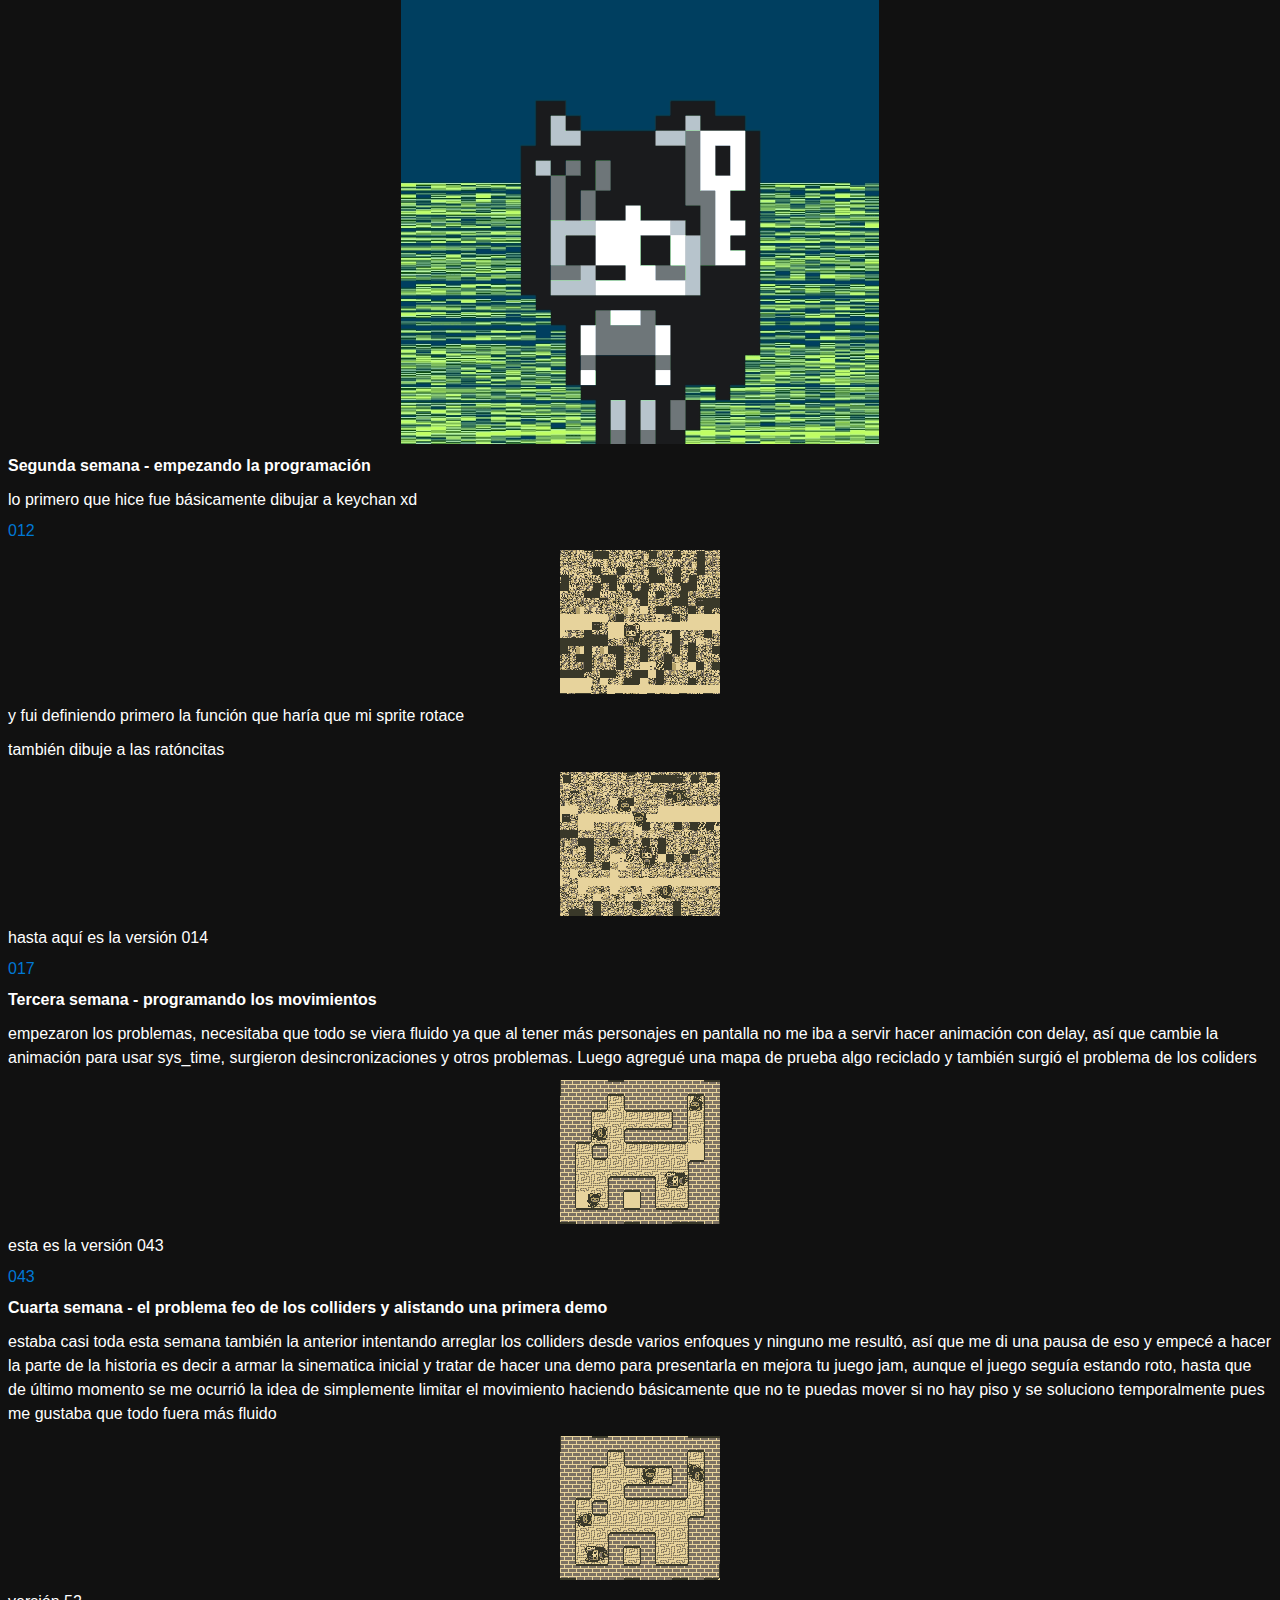
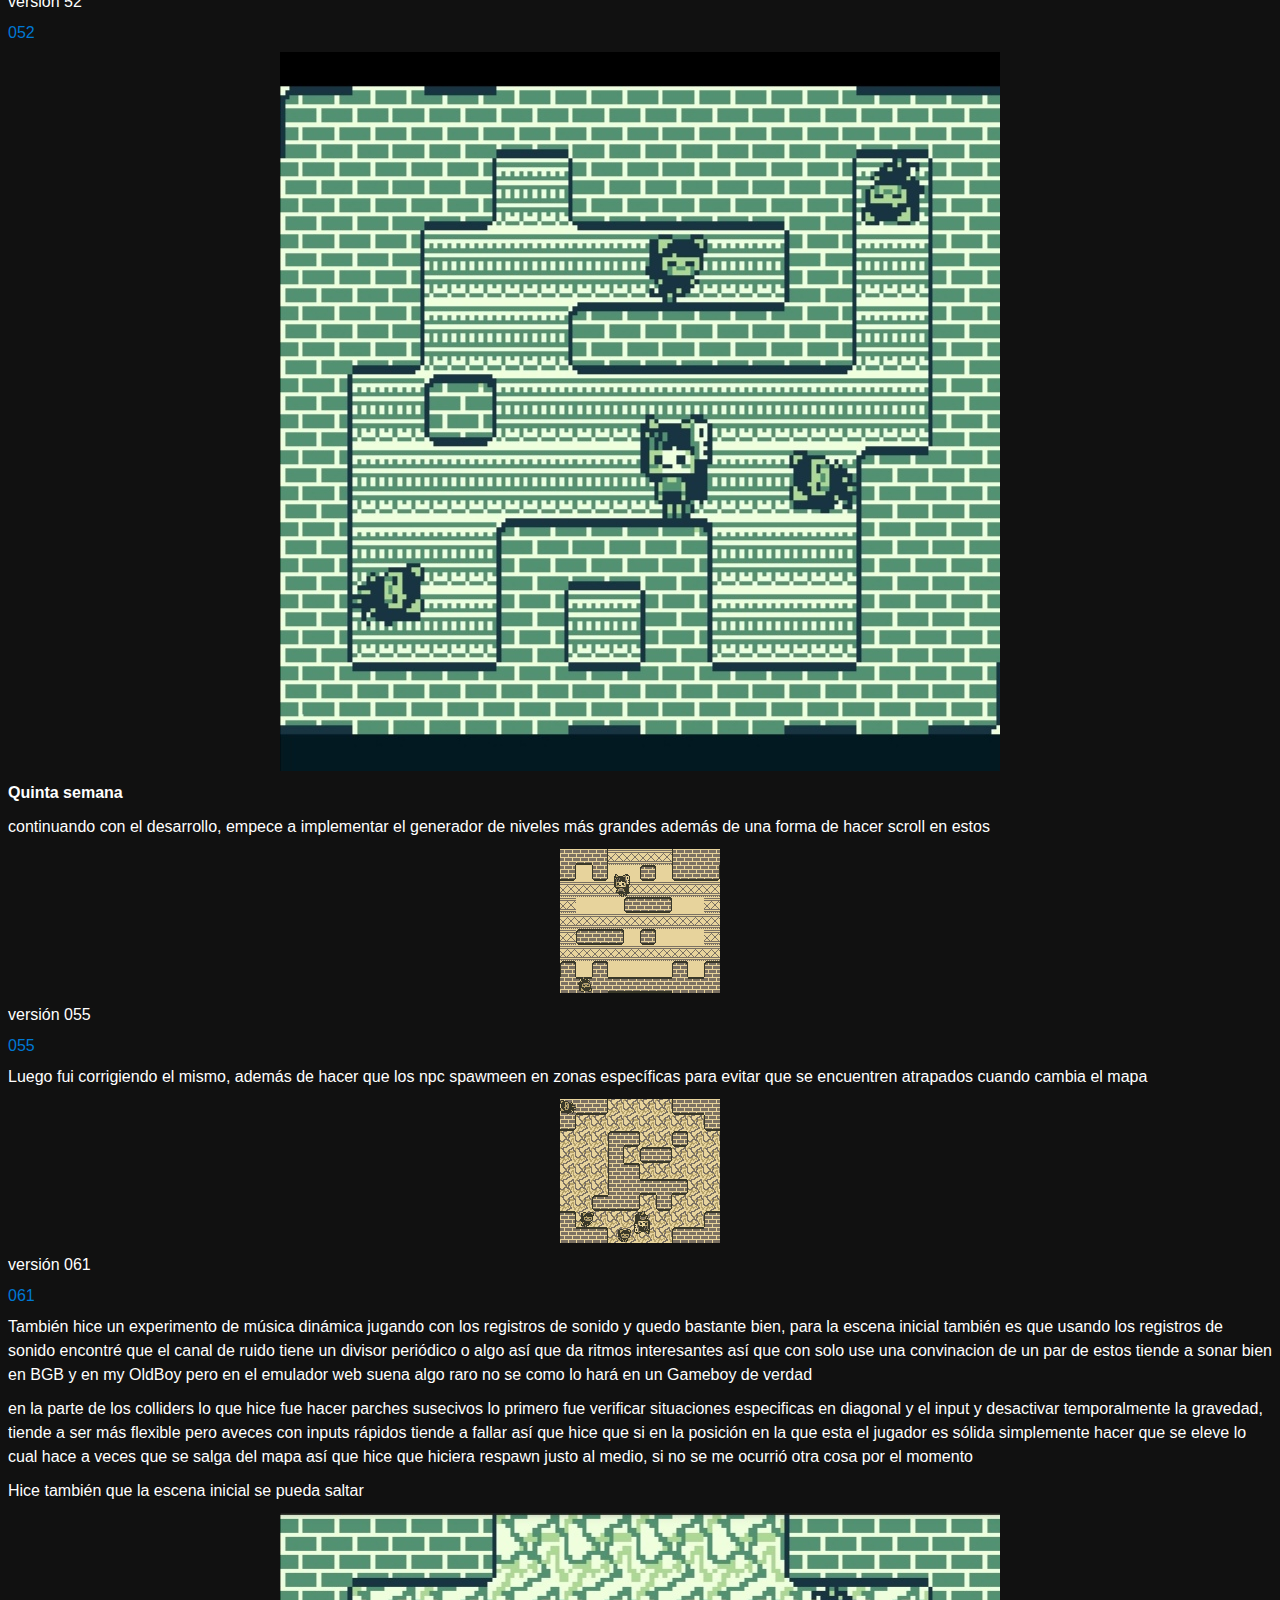
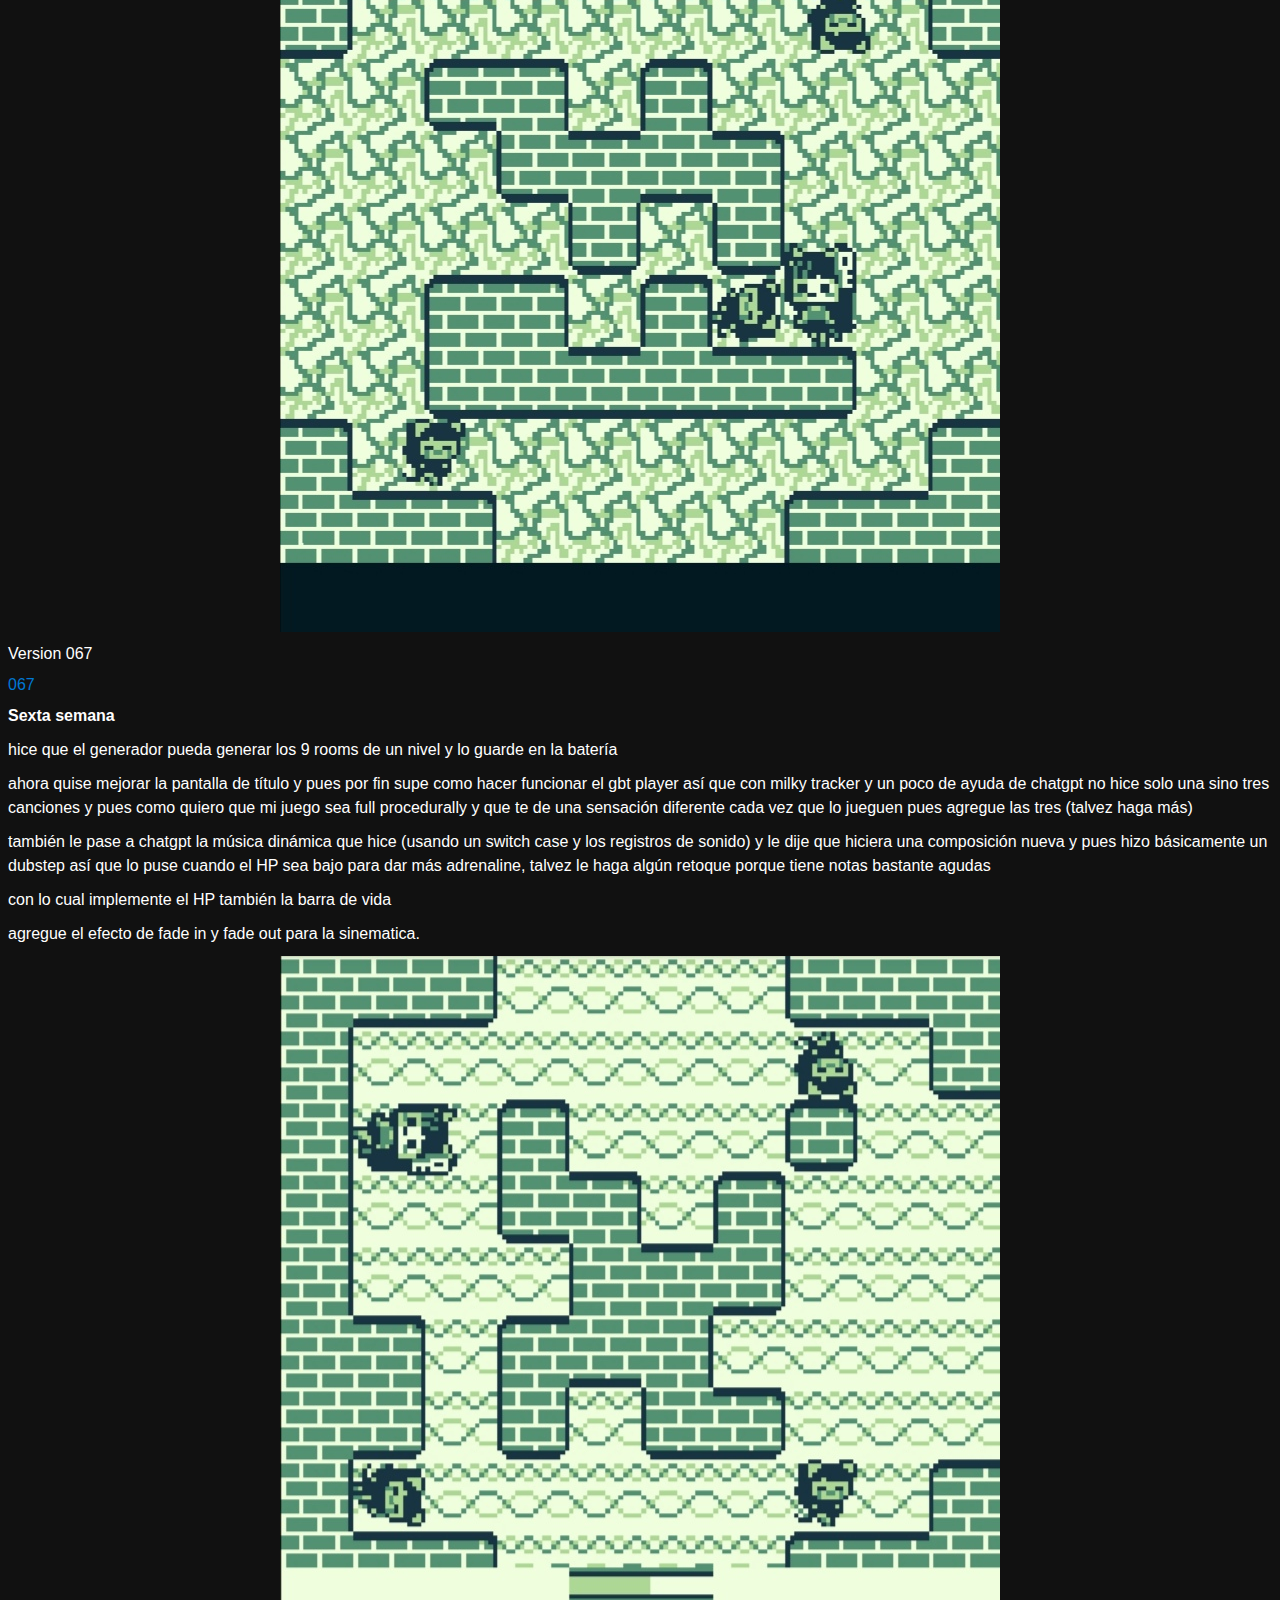
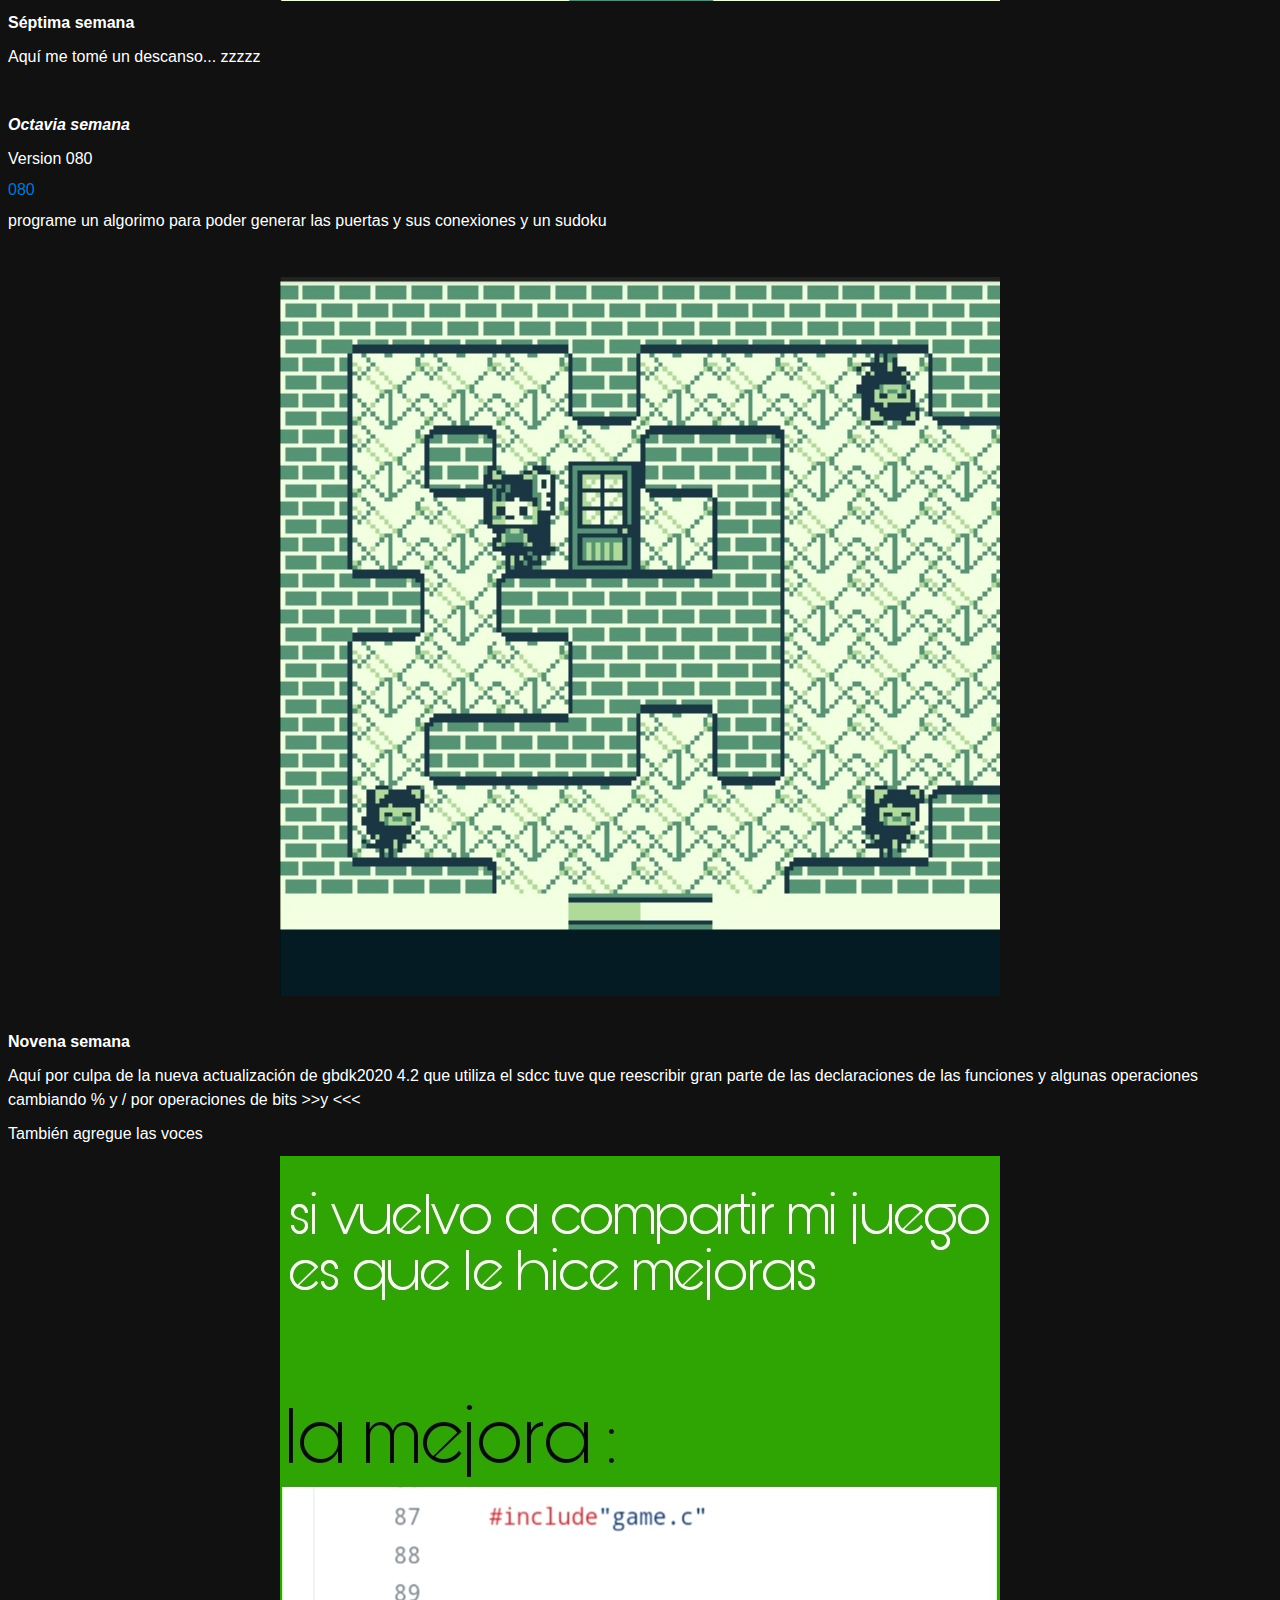
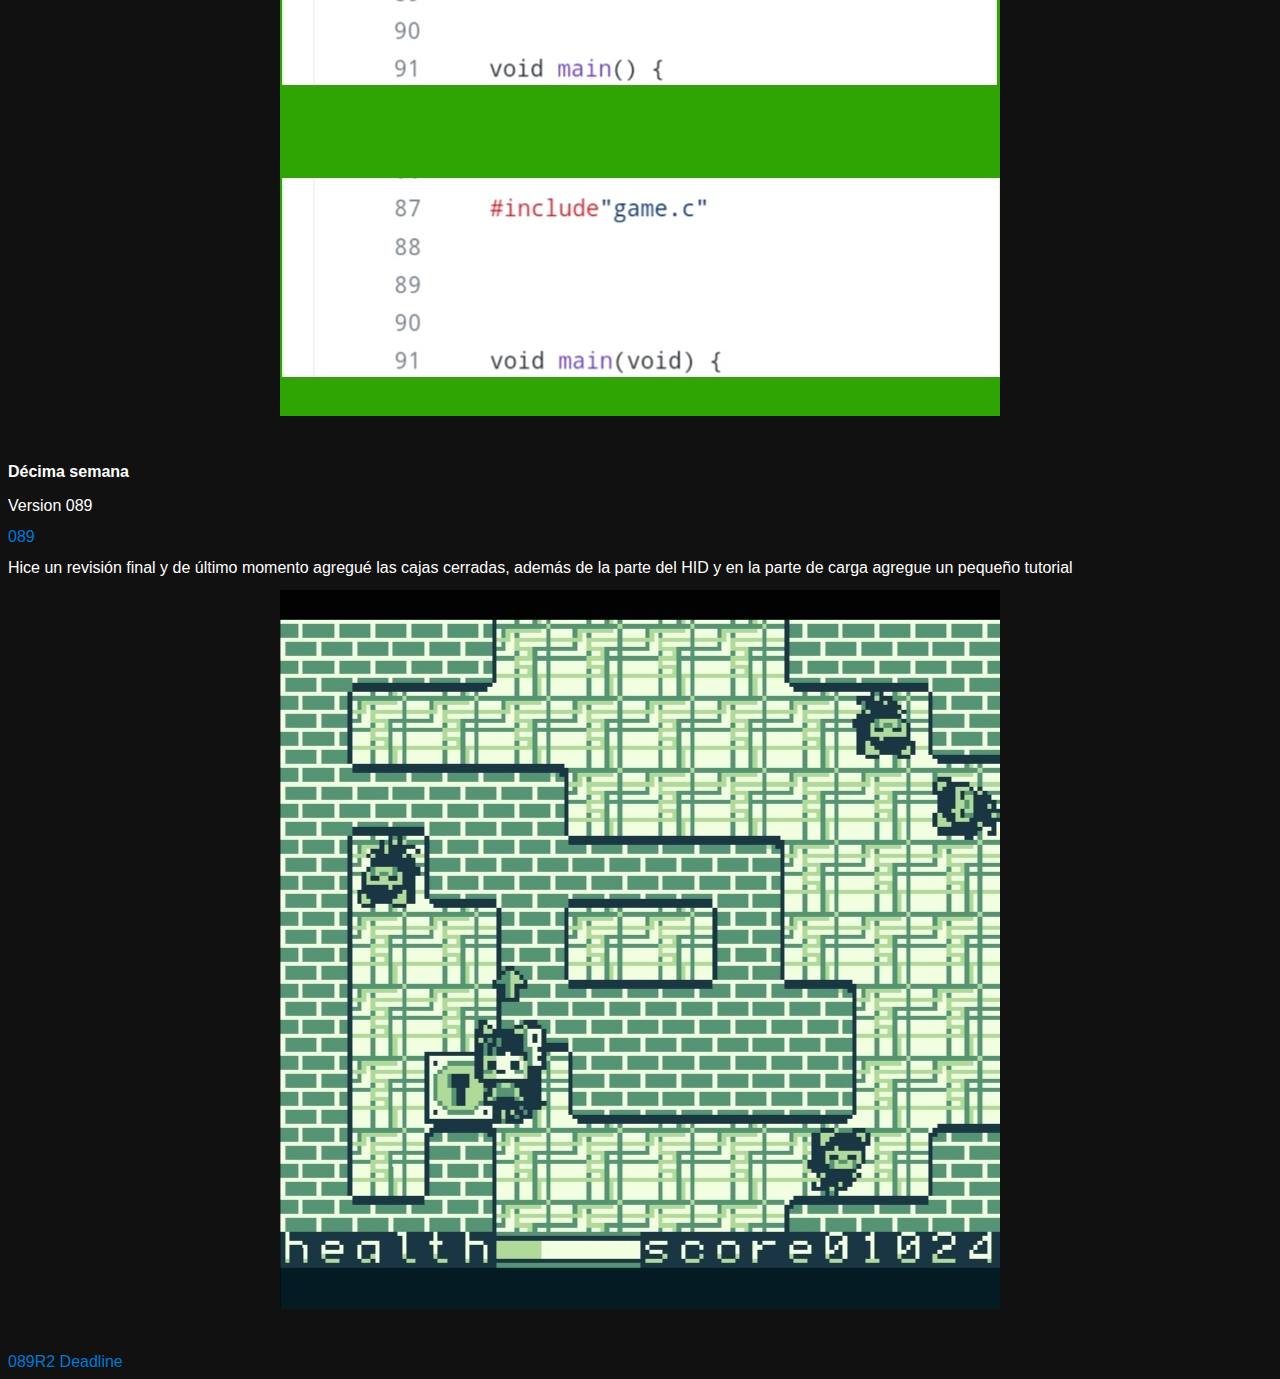
<file: src/storyline.html>
<!DOCTYPE html>
<html>
  <head>
    <link rel="stylesheet" type="text/css" href="style.css">
	 <link rel="stylesheet" href="https://cdnjs.cloudflare.com/ajax/libs/font-awesome/5.15.2/css/all.min.css"  />

    <meta charset="UTF-8">
    <meta name="viewport" content="width=device-width, initial-scale=1.0">

    <title>hash</title>

<!-- Incluye Prism.js y el tema que desees -->
<link href="prism.css" rel="stylesheet" />
<script src="prism.js"></script>


<script>
  Prism.highlightAll();
</script>


<p>El número indica la versión es decir que hay 80 versiones en total hasta la fecha, Las letras A, B, C solo son para los Demos&nbsp;  indican las revisiones que hice, siendo A que hice una sola revisión y C que hice 3 revisiones.&nbsp;<br></p>
<p><span style="color: inherit; font-family: inherit; font-size: inherit;">entonces comenzamos por el principio en la versión 001 &nbsp;</span><br></p>
<p><strong>Primera semana - diseño&nbsp;</strong></p>
<p>comenze el desarrollo de este juego desde casi un día después que anunciaron el tema de la GB compo 23 es decir junio 15&nbsp;</p>
<p>los 2 días siguientes me propuse que es lo que iba hacer, aquí hay una imagen de lo que era mi idea inicial&nbsp;</p>
<p><br></p>
<p><img src="H0Y5O2.jpg"><br></p>
<p>después continúe con el desarrollo de los personajes&nbsp;</p>
<p><img src="zqMaMi.gif"></p>
<p><strong>Segunda semana - empezando la programación&nbsp;</strong></p>
<p>lo primero que hice fue básicamente dibujar a keychan xd</p>
<a href="keychans/012/12.html">012</a>
<p><img src="ZiUHIg.png"></p>
<p>y fui definiendo primero la función que haría que mi sprite rotace</p>
<p>también dibuje a las ratóncitas&nbsp;</p>
<p><img src="CKJeT9.png"></p>
<p>hasta aquí es la versión 014</p>
<a href="keychans/017/17.html">017</a>
<p><strong>Tercera semana - programando los movimientos&nbsp;</strong><br></p>
<p>empezaron los problemas, necesitaba que todo se viera fluido ya que al tener más personajes en pantalla no me iba a servir hacer animación con delay, así que cambie la animación para usar sys_time, surgieron desincronizaciones y otros problemas. Luego agregué una mapa de prueba algo reciclado y también surgió el problema de los coliders&nbsp;</p>
<p><img src="T1yHoF.png"></p>
<p>esta es la versión 043&nbsp;</p>
<a href="keychans/043/43.html">043</a>
<p><strong>Cuarta semana - el problema feo de los colliders y alistando una primera demo</strong><br></p>
<p>estaba casi toda esta semana también la anterior intentando arreglar los colliders desde varios enfoques y ninguno me resultó, así que me di una pausa de eso y empecé a hacer la parte de la historia es decir a armar la sinematica inicial y tratar de hacer una demo para presentarla en mejora tu juego jam, aunque el juego seguía estando roto, hasta que de último momento se me ocurrió la idea de simplemente limitar el movimiento haciendo básicamente que no te puedas mover si no hay piso y se soluciono temporalmente pues me gustaba que todo fuera más fluido&nbsp;</p>
<p><img src="gmjMPZ.png"></p>
<p>versión 52</p>
<a href="keychans/052/52.html">052</a>
<p><img src="rEesUf.jpg"></p>
<p><strong>Quinta semana&nbsp;</strong><br></p>
<p>continuando con el desarrollo, empece a implementar el generador de niveles más grandes además de una forma de hacer scroll en estos</p>
<p><img src="84F.png"></p>
<p>versión 055</p>
<a href="keychans/055/55.html">055</a>
<p>Luego fui corrigiendo el mismo, además de hacer que los npc spawmeen en zonas específicas para evitar que se encuentren atrapados cuando cambia el mapa<br></p>
<p><img src="nK9yqK.png"></p>
<p>versión 061</p>
<a href="keychans/061/61.html">061</a>
<p>También hice un experimento de música dinámica jugando con los registros de sonido y quedo bastante bien, para la escena inicial también es que usando los registros de sonido encontré que el canal de ruido tiene un divisor periódico o algo así que da ritmos interesantes así que con solo use una convinacion de un par de estos tiende a sonar bien en BGB y en my OldBoy pero en el emulador web suena algo raro no se como lo hará en un Gameboy de verdad&nbsp;</p>
<p>en la parte de los colliders lo que hice fue hacer parches susecivos lo primero fue verificar situaciones especificas en diagonal y el input y desactivar temporalmente la gravedad, tiende a ser más flexible pero aveces con inputs rápidos tiende a fallar así que hice que si en la posición en la que esta el jugador es sólida simplemente hacer que se eleve lo cual hace a veces que se salga del mapa así que hice que hiciera respawn justo al medio, si no se me ocurrió otra cosa por el momento&nbsp;</p>
<p>Hice también que la escena inicial se pueda saltar&nbsp;</p>
<p><img src="FIe1HL.jpg"></p>
<p>Version 067</p>
<a href="keychans/067/67.html">067</a>
<p><strong>Sexta semana&nbsp;</strong></p>
<p>hice que el generador pueda generar los 9 rooms de un nivel y lo guarde en la batería&nbsp;</p>
<p>ahora quise mejorar la pantalla de título y pues por fin supe como hacer funcionar el gbt player así que con milky tracker y un poco de ayuda de chatgpt no hice solo una sino tres canciones y pues como quiero que mi juego sea full procedurally y que te de una sensación diferente cada vez que lo jueguen pues agregue las tres (talvez haga más)&nbsp;</p>
<p>también le pase a chatgpt la música dinámica que hice (usando un switch case y los registros de sonido) y le dije que hiciera una composición nueva y pues hizo básicamente un dubstep así que lo puse cuando el HP sea bajo para dar más adrenaline, talvez le haga algún retoque porque tiene notas bastante agudas</p>
<p>con lo cual implemente el HP<strong></strong> también la barra de vida &nbsp;</p>
<p>agregue el efecto de fade in y fade out para la sinematica.&nbsp;</p>
<p><img src="ibuTXl.jpg"></p>
<p><strong>Séptima semana</strong></p>
<p>Aquí me tomé un descanso... zzzzz</p>
<p><br></p>
<p><em><strong>Octavia semana</strong></em><br></p>
<p>Version 080</p>
<a href="keychans/080/80.html">080</a>
<p>programe un algorimo para poder generar las puertas y sus conexiones y un sudoku&nbsp;</p>
<p><br></p>
<p><img src="PoAWw3.jpg"><br><strong>Novena semana</strong><br></p>
<p></p>
<p>Aquí por culpa de la nueva actualización de gbdk2020 4.2 que utiliza el sdcc tuve que reescribir gran parte de las declaraciones de las funciones y algunas operaciones cambiando % y / por operaciones de bits &gt;&gt;y &lt;&lt;&lt;</p>
<p>También agregue las voces&nbsp;</p>
<p><img src="38VL0Z.jpg"><br></p>
<p><strong>Décima semana</strong><br></p>
<p>Version 089</p>
<a href="keychans/089/89.html">089</a>
<p></p>
<p>Hice un revisión final y de último momento agregué las cajas cerradas, además de la parte del HID y en la parte de carga agregue un pequeño tutorial</p>
<p><img src="PLflBa.jpg"><br></p>
<a href="keychans/100/100.html">089R2 Deadline</a>
</file>
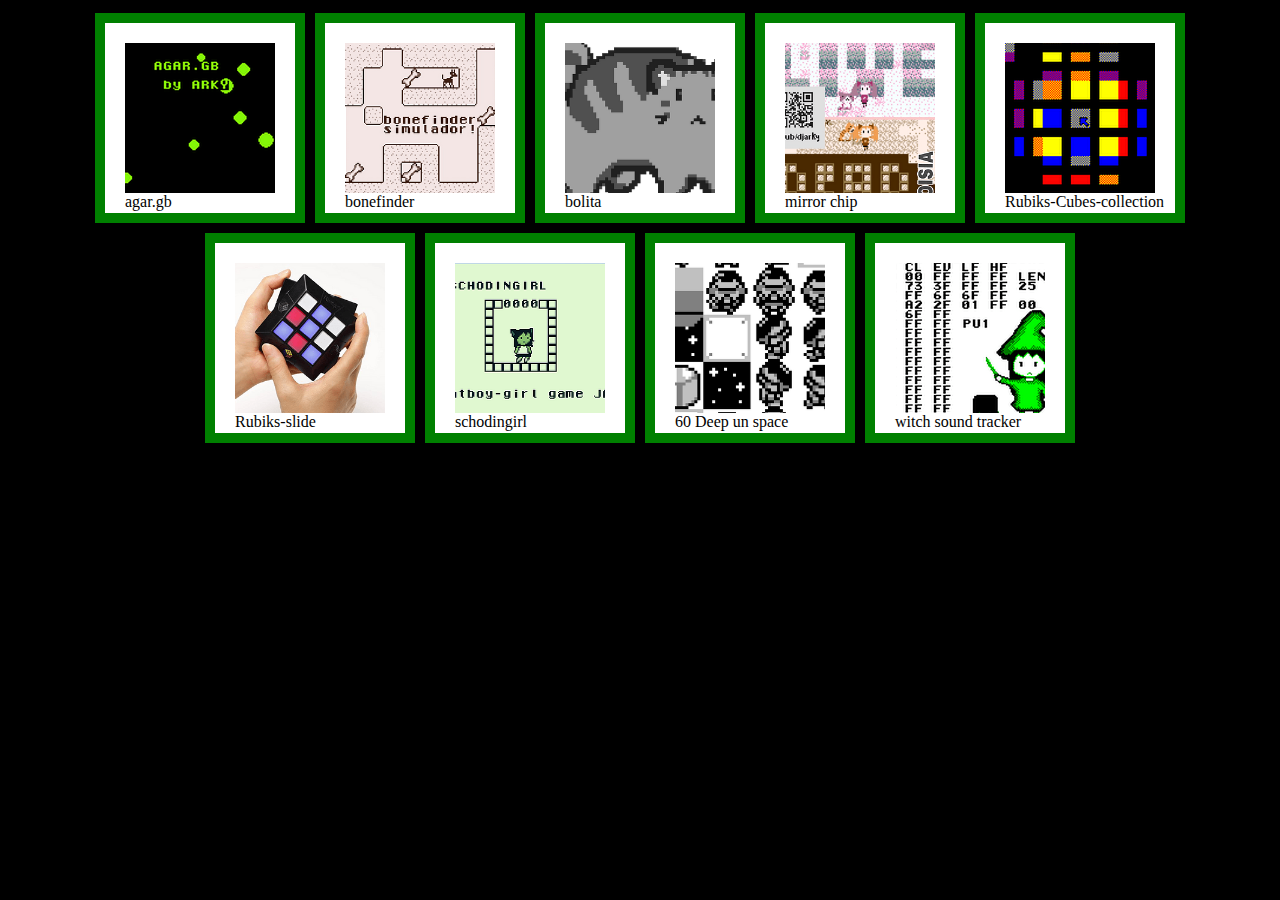
<file: src/mygames/mygames.html>
<!DOCTYPE html>
<html>
<head>
    <title>Meow bot</title>
    <meta charset="UTF-8">
    
    <style>
     
body {
    display: flex;
    flex-wrap: wrap;
    justify-content: center; /* Centra los elementos horizontalmente */
    align-content: flex-start; /* Alinea la cuadrícula en la parte superior */
color: green;
            background-color: black;
}

.image-container {
    width: 200px; /* Ancho fijo para imágenes cuadradas */
    height: 200px; /* Altura fija para imágenes cuadradas */
    box-sizing: border-box;
    position: relative;
    overflow: hidden;
    cursor: pointer;
    border: 5px solid green;
    box-shadow: 0px 0px 0px 5px green;
    margin: 10px; /* Espacio entre las imágenes */
    background-color: #FFFFFF;
    padding: 20px;
}

.image-container img {
    width: 100%;
    height: 100%;
    display: block;
    object-fit: cover;
    
}

a {
    text-decoration: none;
    transition: color 0.3s;
    color: #000;
}

.sr {
    
    text-indent: 100%;
    white-space: nowrap;
    overflow: hidden;
}

h {
    text-decoration: none;
    transition: color 0.3s;
    font-family: 'Common Pixel', sans-serif;
}

footer {
    font-family: 'Common Pixel', sans-serif;
    background-color: #000000;
    text-align: center;
    padding: 10px;
}



.image-container img {
    width: 100%;
    height: 100%;
    display: block;
    object-fit: cover; /* Esto mantendrá la proporción y ajustará la imagen dentro del cuadro sin cortarla */
}

   

    </style>
</head>
<body>
    <div class="image-container" onclick="location.href='agar/agar.html';" >
        <img src="agar.png">
        <a class="sr" href="agar/agar.html">agar.gb</a>
    </div>

    <div class="image-container" onclick="location.href='bone/bone.html';" >
        <img src="bone.png">
        <a class="sr" href="bone/bone.html">bonefinder</a>
    </div>

<div class="image-container" onclick="location.href='bolita/bolita.html';" >
        <img src="bolita.png">
        <a class="sr" href="bolita/bolita.html">bolita</a>
    </div>

<div class="image-container" onclick="location.href='lyly/lyly.html';" >
        <img src="lyly.png">
        <a class="sr" href="lyly/lyly.html">mirror chip</a>
    </div>

<div class="image-container" onclick="location.href='rubik1/rubik1.html';" >
        <img src="rubik1.png">
        <a class="sr" href="rubik1/rubik1.html">Rubiks-Cubes-collection</a>
    </div>


<div class="image-container" onclick="location.href='rubik2/rubik2.html';" >
        <img src="rubik2.png">
        <a class="sr" href="rubik2/rubik2.html">Rubiks-slide</a>
    </div>

<div class="image-container" onclick="location.href='nyan/nyan.html';" >
        <img src="nyan.png">
        <a class="sr" href="nyan/nyan.html">schodingirl</a>
    </div>


<div class="image-container" onclick="location.href='space/space.html';" >
        <img src="space.png">
        <a class="sr" href="space/space.html">60 Deep un space </a>
    </div>


<div class="image-container" onclick="location.href='witch/witch.html';" >
        <img src="witch.png">
        <a class="sr" href="witch/witch.html">witch sound tracker </a>
    </div>

</body>
</html>
</file>
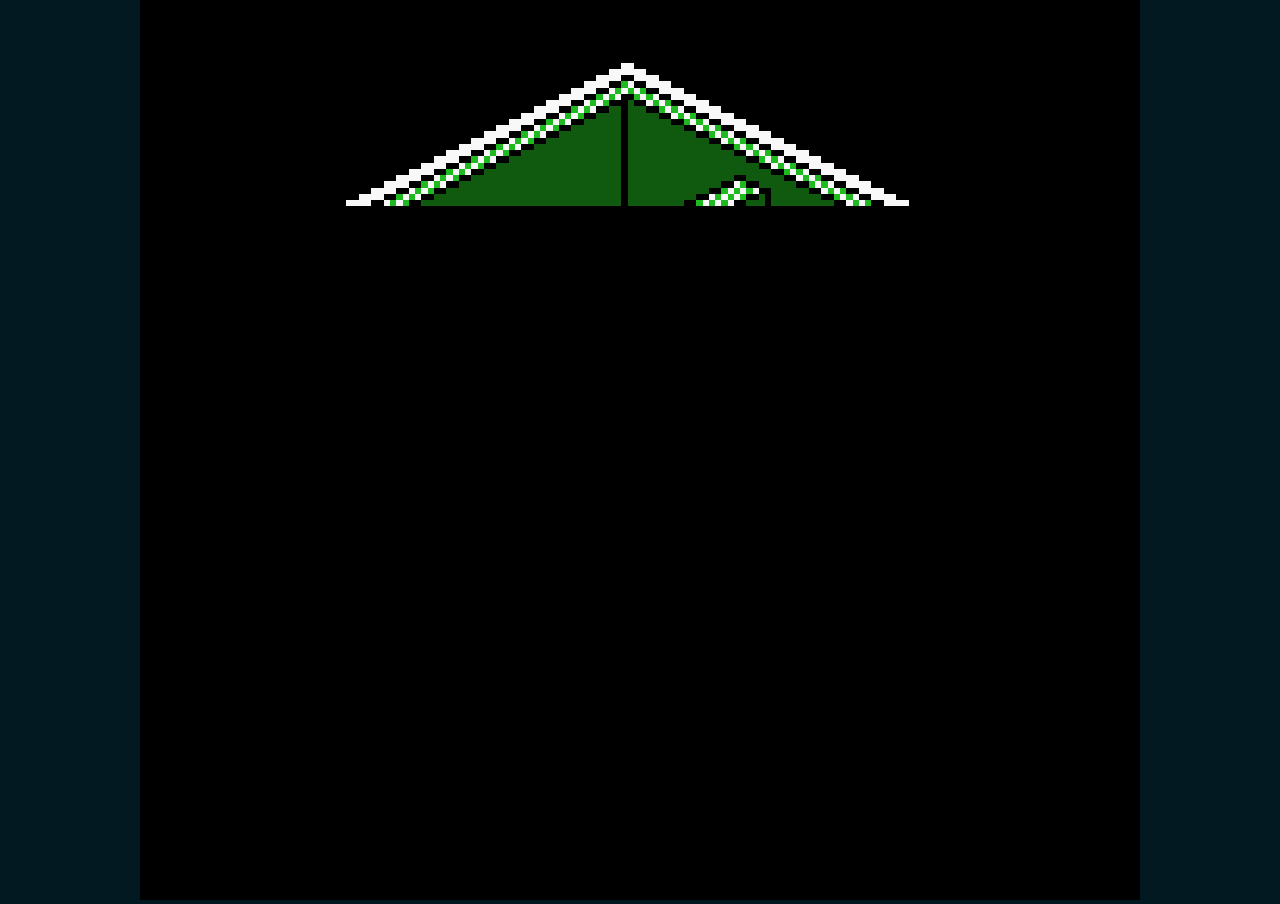
<file: src/games/bone/bone.html>
<!DOCTYPE html>
<html>
  <head>
    <meta charset="utf-8" />
    <meta http-equiv="Content-Type" content="text/html; charset=utf-8" />
    <meta name="viewport" content="width=device-width, initial-scale=1" />
    <link rel="stylesheet" href="css/style.css" />
    <title>ZERO</title>
    <meta name="author" content="Ricardo" />
  </head>
  <body>
    <div id="gameboy_shell">
      <div id="game">
        <canvas id="mainCanvas" width="160" height="144">No Canvas Support</canvas>
      </div>
      <div id="controller">
        <div id="controller_dpad">
          <div id="controller_left"></div>
          <div id="controller_right"></div>
          <div id="controller_up"></div>
          <div id="controller_down"></div>
        </div>
        <div id="controller_select" class="capsuleBtn">Select</div>
        <div id="controller_start" class="capsuleBtn">Start</div>
        <div id="controller_b" class="roundBtn">B</div>
        <div id="controller_a" class="roundBtn">A</div>
      </div>      
    </div>
    <script src="js/other/mobile.js"></script>
    <script src="js/other/base64.js"></script>
    <script src="js/other/swfobject.js"></script>
    <script src="js/other/resampler.js"></script>
    <script src="js/other/XAudioServer.js"></script>
    <script src="js/other/controls.js"></script>
    <script src="js/other/resize.js"></script>    
    <script src="js/GameBoyCore.js"></script>
    <script src="js/GameBoyIO.js"></script>
  </body>
</html>
</file>
<file: src/style.css>
/* Estilo general */
body {
  background-color: #111;
  color: #fff;
  font-family: Arial, sans-serif;
}

/* Estilos para los párrafos */
p {
  font-size: 16px;
  line-height: 1.5;
  margin: 10px 0;
}

/* Estilos para los enlaces */
a {
  color: #0078d4;
  text-decoration: none;
}
/* Estilos para los bloques de código */
pre {
  background-color: #222;
  color: #ddd;
  padding: 15px;
  overflow-x: auto;
  font-size: 14px;
  border: 1px solid #444;
  border-radius: 5px;
  font-family: "Courier New", monospace;
  white-space: pre-wrap;
}

/* Estilos para los títulos o encabezados, si es necesario agregarlos */
h1, h2, h3 {
  font-weight: bold;
  margin: 20px 0;
}

/* Estilos para los bloques de código dentro de los <pre> */
pre code {
  display: block;
  padding: 5px;
  color: #ddd;
  background-color: #333;
  border-radius: 3px;
  font-family: "Courier New", monospace;
}
a:hover {
  text-decoration: underline;
}

/* Estilos para las imágenes */
img {
  max-width: 100%;
  height: auto;
  display: block;
  margin: 10px auto; /* Centrar las imágenes */
}
</file>
<file: src/prism.css>
/* PrismJS 1.29.0
https://prismjs.com/download.html#themes=prism-okaidia&languages=markup+css+clike+javascript+c+csharp+cpp+java+python */
code[class*=language-],pre[class*=language-]{color:#f8f8f2;background:0 0;text-shadow:0 1px rgba(0,0,0,.3);font-family:Consolas,Monaco,'Andale Mono','Ubuntu Mono',monospace;font-size:1em;text-align:left;white-space:pre;word-spacing:normal;word-break:normal;word-wrap:normal;line-height:1.5;-moz-tab-size:4;-o-tab-size:4;tab-size:4;-webkit-hyphens:none;-moz-hyphens:none;-ms-hyphens:none;hyphens:none}pre[class*=language-]{padding:1em;margin:.5em 0;overflow:auto;border-radius:.3em}:not(pre)>code[class*=language-],pre[class*=language-]{background:#272822}:not(pre)>code[class*=language-]{padding:.1em;border-radius:.3em;white-space:normal}.token.cdata,.token.comment,.token.doctype,.token.prolog{color:#8292a2}.token.punctuation{color:#f8f8f2}.token.namespace{opacity:.7}.token.constant,.token.deleted,.token.property,.token.symbol,.token.tag{color:#f92672}.token.boolean,.token.number{color:#ae81ff}.token.attr-name,.token.builtin,.token.char,.token.inserted,.token.selector,.token.string{color:#a6e22e}.language-css .token.string,.style .token.string,.token.entity,.token.operator,.token.url,.token.variable{color:#f8f8f2}.token.atrule,.token.attr-value,.token.class-name,.token.function{color:#e6db74}.token.keyword{color:#66d9ef}.token.important,.token.regex{color:#fd971f}.token.bold,.token.important{font-weight:700}.token.italic{font-style:italic}.token.entity{cursor:help}
</file>
<file: src/games/bone/css/style.css>
body {
  background: #031921;
  color: #fff;
  font-family: "HelveticaNeue-Light", "Helvetica Neue Light", "Helvetica Neue",
    Helvetica, Arial, "Lucida Grande", sans-serif;
  font-weight: 300;
  margin: 0px;
  padding: 0px;
  touch-action: none;
  text-align: center;
  -webkit-touch-callout: none;
  user-select: none;
  overflow: hidden;
}

#game {
  width: 100%;
  touch-action: none;
  text-align: center;
}

#game canvas {
  image-rendering: -moz-crisp-edges;
  image-rendering: -webkit-crisp-edges;
  image-rendering: pixelated;
  image-rendering: crisp-edges;
}

#controller { display: block; position: fixed; bottom: 0px; height: 210px; width: 100%; touch-action: none; opacity: 0.8; } #controller_dpad { position: absolute; bottom: 20px; left: 0px; width: 184px; height: 184px; } #controller_dpad:before { content: ""; display: block; width: 48px; height: 48px; background: #5c5c5c; background: radial-gradient( ellipse at center, #5c5c5c 0%, #555 59%, #5c5c5c 60% ); position: absolute; left: 68px; top: 68px; } #controller_left { position: absolute; left: 20px; top: 68px; width: 48px; height: 48px; background: #666; background: radial-gradient(ellipse at center, #666 0%, #5c5c5c 80%); border-top-left-radius: 4px; border-bottom-left-radius: 4px; } #controller_right { position: absolute; left: 116px; top: 68px; width: 48px; height: 48px; background: #666; background: radial-gradient(ellipse at center, #666 0%, #5c5c5c 80%); border-top-right-radius: 4px; border-bottom-right-radius: 4px; } #controller_up { position: absolute; left: 68px; top: 20px; width: 48px; height: 48px; background: #666; background: radial-gradient(ellipse at center, #666 0%, #5c5c5c 80%); border-top-left-radius: 4px; border-top-right-radius: 4px; } #controller_down { position: absolute; left: 68px; top: 116px; width: 48px; height: 48px; background: #666; background: radial-gradient(ellipse at center, #666 0%, #5c5c5c 80%); border-bottom-left-radius: 4px; border-bottom-right-radius: 4px; } #controller_a { position: absolute; bottom: 110px; right: 20px; } #controller_b { position: absolute; bottom: 80px; right: 100px; } .roundBtn { display: flex; justify-content: center; align-items: center; font-weight: bold; font-size: 32px; color: #440f1f; line-height: 64px; width: 64px; height: 64px; border-radius: 64px; background: #870a4c; background: radial-gradient(ellipse at center, #ab1465 0%, #8b1e57 100%); box-shadow: 0px 4px 5px rgba(0, 0, 0, 0.2); } .capsuleBtn { font-weight: bold; font-size: 10px; color: #111; display: flex; justify-content: center; align-items: center; line-height: 40px; text-transform: uppercase; width: 64px; height: 32px; border-radius: 40px; background: #222; background: radial-gradient(ellipse at center, #666 0%, #555 100%); box-shadow: 0px 4px 5px rgba(0, 0, 0, 0.2); } #controller_start { position: absolute; bottom: 20px; right: 15px; } #controller_select { position: absolute; bottom: 20px; right: 100px; } .btnPressed { opacity: 0.5; } 


.spinner {
  height: 50px;
  width: 50px;
  margin: 0px auto;
  -webkit-animation: rotation 0.8s linear infinite;
  -moz-animation: rotation 0.8s linear infinite;
  -o-animation: rotation 0.8s linear infinite;
  animation: rotation 0.8s linear infinite;
  border-left: 10px solid #306850;
  border-right: 10px solid #306850;
  border-bottom: 10px solid #306850;
  border-top: 10px solid #88c070;
  border-radius: 100%;
  background-color: #031921;
}
@-webkit-keyframes rotation {
  from {
    -webkit-transform: rotate(0deg);
  }
  to {
    -webkit-transform: rotate(360deg);
  }
}
@-moz-keyframes rotation {
  from {
    -moz-transform: rotate(0deg);
  }
  to {
    -moz-transform: rotate(360deg);
  }
}
@-o-keyframes rotation {
  from {
    -o-transform: rotate(0deg);
  }
  to {
    -o-transform: rotate(360deg);
  }
}
@keyframes rotation {
  from {
    transform: rotate(0deg);
  }
  to {
    transform: rotate(360deg);
  }
}

@media only screen and (max-width: 640px) {
  #game canvas {
    margin-top: 0px;
    width: 100%;
    max-width: 480px;
    border: 0px;
    border-radius: 0px;
  }
}

@media only screen and (max-device-width: 812px) and (orientation: portrait) {
  body {
    margin: 0;
  }

  #game {
    width: 100%;
    position: fixed;
    touch-action: none;
  }

  #game canvas {
    margin: 0;
    display: block;
    width: 100% !important;
    height: auto !important;
  }
}

@media only screen and (max-device-width: 320px) and (orientation: portrait) {
  #controller_dpad {
    left: -5px;
    bottom: -5px;
  }

  #controller_a {
    right: 5px;
    bottom: 95px;
  }

  #controller_b {
    right: 80px;
  }

  #controller_start {
    right: 5px;
  }

  #controller_select {
    right: 80px;
  }
}

@media only screen and (max-width: 500px) and (max-height: 400px) {
  #controller {
    display: none;
  }
}

/* Small devices in landscape */
@media only screen and (max-device-width: 300px) and (orientation: landscape) {
  html,
  body {
    height: 100%;
  }
  body {
    display: flex;
    justify-content: center;
    align-items: center;
  }

  #game:after {
    content: "PLEASE ROTATE ↻";
    font-size: 24px;
    font-weight: bold;
    color: #fff;
  }

  #game canvas {
    display: none;
    max-width: 480px;
  }

  #controller {
    display: none;
  }
}

/* Devices large enough for landscape */
@media only screen and (min-width: 300px) and (orientation: landscape) {
  #controller {
    bottom: 50%;
    transform: translateY(50%);
    opacity: 0.5;
  }
}
</file>
